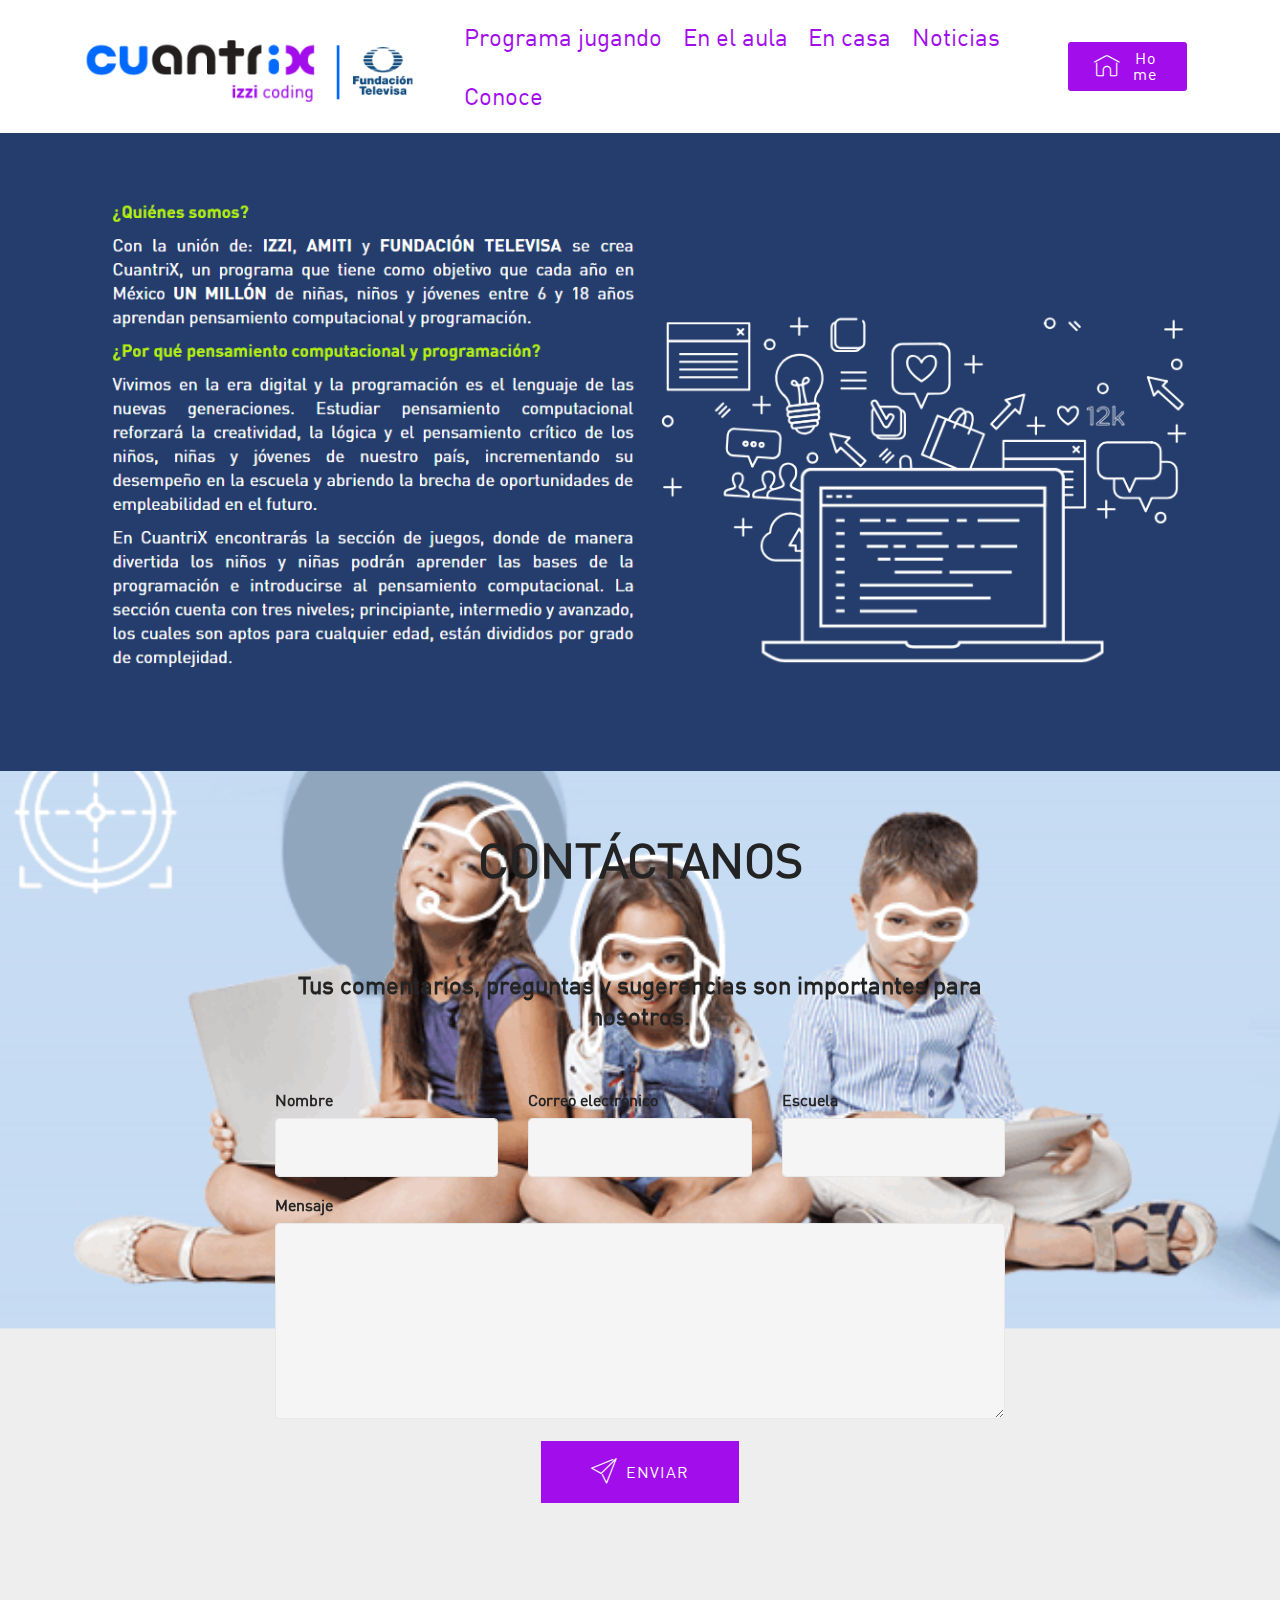
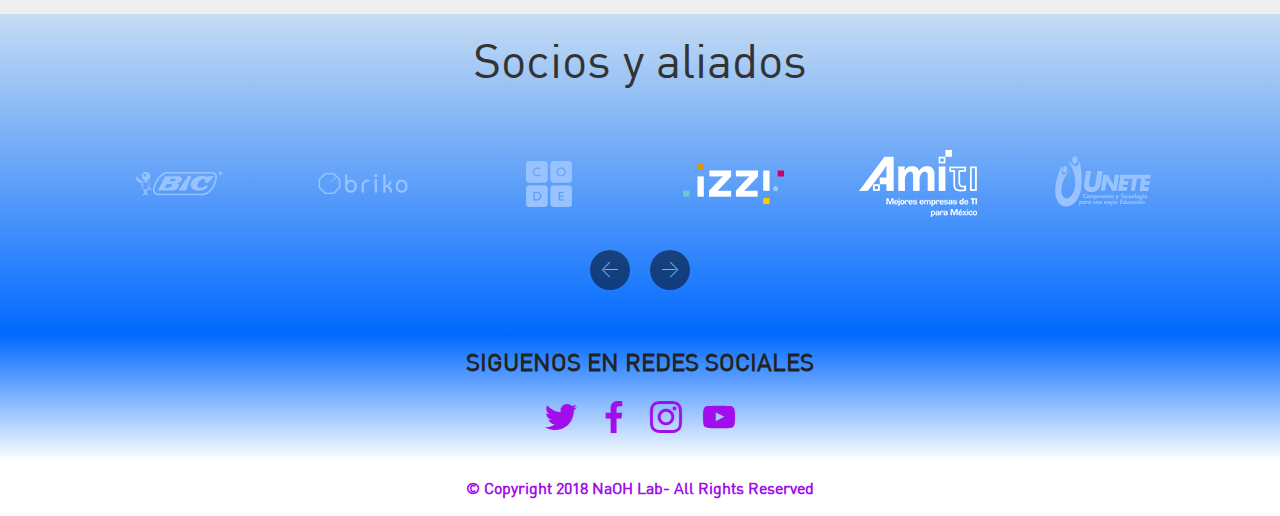
<file: conoce.html>
<!DOCTYPE html>
<html >
<head>
  <!-- Site made with Mobirise Website Builder v4.7.7, https://mobirise.com -->
  <meta charset="UTF-8">
  <meta http-equiv="X-UA-Compatible" content="IE=edge">
  <meta name="generator" content="Mobirise v4.7.7, mobirise.com">
  <meta name="viewport" content="width=device-width, initial-scale=1, minimum-scale=1">
  <link rel="shortcut icon" href="assets/images/logocuantrix-383x87.png" type="image/x-icon">
  <meta name="description" content="Site Builder Description">
  <title>Conoce</title>
  <link rel="stylesheet" href="assets/web/assets/mobirise-icons/mobirise-icons.css">
  <link rel="stylesheet" href="assets/tether/tether.min.css">
  <link rel="stylesheet" href="assets/soundcloud-plugin/style.css">
  <link rel="stylesheet" href="assets/bootstrap/css/bootstrap.min.css">
  <link rel="stylesheet" href="assets/bootstrap/css/bootstrap-grid.min.css">
  <link rel="stylesheet" href="assets/bootstrap/css/bootstrap-reboot.min.css">
  <link rel="stylesheet" href="assets/socicon/css/styles.css">
  <link rel="stylesheet" href="assets/dropdown/css/style.css">
  <link rel="stylesheet" href="assets/theme/css/style.css">
  <link href="assets/fonts/style.css" rel="stylesheet">
  <link rel="stylesheet" href="assets/mobirise/css/mbr-additional.css" type="text/css">
  
  
  
</head>
<body>
  <section class="menu cid-qZ1u3XEZ7x" once="menu" id="menu2-11">

    

    <nav class="navbar navbar-expand beta-menu navbar-dropdown align-items-center navbar-fixed-top navbar-toggleable-sm">
        <button class="navbar-toggler navbar-toggler-right" type="button" data-toggle="collapse" data-target="#navbarSupportedContent" aria-controls="navbarSupportedContent" aria-expanded="false" aria-label="Toggle navigation">
            <div class="hamburger">
                <span></span>
                <span></span>
                <span></span>
                <span></span>
            </div>
        </button>
        <div class="menu-logo">
            <div class="navbar-brand">
                <span class="navbar-logo">
                    <a href="http://cuantrix.mx/">
                        <img src="assets/images/logocuantrix-383x87.png" alt="Mobirise" title="" style="height: 4.5rem;">
                    </a>
                </span>
                
            </div>
        </div>
        <div class="collapse navbar-collapse" id="navbarSupportedContent">
            <ul class="navbar-nav nav-dropdown" data-app-modern-menu="true"><li class="nav-item">
                    <a class="nav-link link text-primary display-5" href="page1.html">Programa jugando</a>
                </li><li class="nav-item"><a class="nav-link link text-primary display-5" href="page2.html">En el aula</a></li><li class="nav-item"><a class="nav-link link text-primary display-5" href="page3.html">
                        En casa</a></li><li class="nav-item"><a class="nav-link link text-primary display-5" href="page4.html">
                        Noticias</a></li>
                <li class="nav-item">
                    <a class="nav-link link text-primary display-5" href="conoce.html">Conoce</a>
                </li></ul>
            <div class="navbar-buttons mbr-section-btn"><a class="btn btn-sm btn-primary display-4" href="index.html"><span class="mbri-home mbr-iconfont mbr-iconfont-btn"></span>Home</a></div>
        </div>
    </nav>
</section>

<section class="engine"><a href="https://mobirise.me/r">free bootstrap template</a></section><section class="cid-qZ8InOlV57" id="image2-27">

    

    <figure class="mbr-figure">
        <div class="image-block" style="width: 100%;">
            <img src="assets/images/somos-1338x680.png" alt="Mobirise" title="">
            
        </div>
    </figure>
</section>

<section class="mbr-section form1 cid-qZ3YEJVVVU mbr-parallax-background" id="form1-18">

    

    
    <div class="container">
        <div class="row justify-content-center">
            <div class="title col-12 col-lg-8">
                <h2 class="mbr-section-title align-center pb-3 mbr-fonts-style display-2"><strong>
                    CONTÁCTANOS
                </strong><div><br></div></h2>
                <h3 class="mbr-section-subtitle align-center mbr-light pb-3 mbr-fonts-style display-5"><div><strong>Tus comentarios, preguntas y sugerencias son importantes para nosotros.</strong></div></h3>
            </div>
        </div>
    </div>
    <div class="container">
        <div class="row justify-content-center">
            <div class="media-container-column col-lg-8" data-form-type="formoid">
                    <div data-form-alert="" hidden="">
                        Thanks for filling out the form!
                    </div>
            
                    <form class="mbr-form" action="https://mobirise.com/" method="post" data-form-title="Mobirise Form"><input type="hidden" name="email" data-form-email="true" value="FFnrLgocmJin7ik//lp5VFG6BV2nLXJEJ1UcFAbO+6kIZmzpgRy9GJ6MECCB19NSCcxbdsjSwOMXNcMfOeC9CyTQNMOf7IMHONOG2eDzqFI8uhzcyoRFymUmOI8O7ua1" data-form-field="Email">
                        <div class="row row-sm-offset">
                            <div class="col-md-4 multi-horizontal" data-for="name">
                                <div class="form-group">
                                    <label class="form-control-label mbr-fonts-style display-7" for="name-form1-18"><strong>Nombre</strong></label>
                                    <input type="text" class="form-control" name="name" data-form-field="Name" required="" id="name-form1-18">
                                </div>
                            </div>
                            <div class="col-md-4 multi-horizontal" data-for="email">
                                <div class="form-group">
                                    <label class="form-control-label mbr-fonts-style display-7" for="email-form1-18"><strong>Correo electrónico</strong></label>
                                    <input type="email" class="form-control" name="email" data-form-field="Email" required="" id="email-form1-18">
                                </div>
                            </div>
                            <div class="col-md-4 multi-horizontal" data-for="phone">
                                <div class="form-group">
                                    <label class="form-control-label mbr-fonts-style display-7" for="phone-form1-18"><strong>Escuela</strong></label>
                                    <input type="tel" class="form-control" name="phone" data-form-field="Phone" id="phone-form1-18">
                                </div>
                            </div>
                        </div>
                        <div class="form-group" data-for="message">
                            <label class="form-control-label mbr-fonts-style display-7" for="message-form1-18"><strong>Mensaje</strong></label>
                            <textarea type="text" class="form-control" name="message" rows="7" data-form-field="Message" id="message-form1-18"></textarea>
                        </div>
            
                        <span class="input-group-btn"><button href="" type="submit" class="btn btn-primary btn-form display-4"><span class="mbri-paper-plane mbr-iconfont mbr-iconfont-btn"></span>ENVIAR</button></span>
                    </form>
            </div>
        </div>
    </div>
</section>

<section class="clients cid-qZ9inpTKcJ" id="clients-2j">
      

    
        <div class="container mb-5">
            <div class="media-container-row">
                <div class="col-12 align-center">
                    
                    <h3 class="mbr-section-subtitle mbr-light mbr-fonts-style display-2">
                        Socios y aliados</h3>
                </div>
            </div>
        </div>

    <div class="container">
        <div class="carousel slide" data-ride="carousel" role="listbox">
            <div class="carousel-inner" data-visible="6">
                
                
                
                
                
            <div class="carousel-item ">
                    <div class="media-container-row">
                        <div class="col-md-12">
                            <div class="wrap-img ">
                                <img src="assets/images/bic-120x70.png" class="img-responsive clients-img" alt="" title="">
                            </div>
                        </div>
                    </div>
                </div><div class="carousel-item ">
                    <div class="media-container-row">
                        <div class="col-md-12">
                            <div class="wrap-img ">
                                <img src="assets/images/brico-120x70.png" class="img-responsive clients-img" alt="" title="">
                            </div>
                        </div>
                    </div>
                </div><div class="carousel-item ">
                    <div class="media-container-row">
                        <div class="col-md-12">
                            <div class="wrap-img ">
                                <img src="assets/images/code-120x70.png" class="img-responsive clients-img" alt="" title="">
                            </div>
                        </div>
                    </div>
                </div><div class="carousel-item ">
                    <div class="media-container-row">
                        <div class="col-md-12">
                            <div class="wrap-img ">
                                <img src="assets/images/izzi-2-120x70.png" class="img-responsive clients-img" alt="" title="">
                            </div>
                        </div>
                    </div>
                </div><div class="carousel-item ">
                    <div class="media-container-row">
                        <div class="col-md-12">
                            <div class="wrap-img ">
                                <img src="assets/images/logo-amiti-120x70.png" class="img-responsive clients-img" alt="" title="">
                            </div>
                        </div>
                    </div>
                </div><div class="carousel-item ">
                    <div class="media-container-row">
                        <div class="col-md-12">
                            <div class="wrap-img ">
                                <img src="assets/images/logo-unete-120x70.png" class="img-responsive clients-img" alt="" title="">
                            </div>
                        </div>
                    </div>
                </div><div class="carousel-item ">
                    <div class="media-container-row">
                        <div class="col-md-12">
                            <div class="wrap-img ">
                                <img src="assets/images/sadoski-120x70.png" class="img-responsive clients-img" alt="" title="">
                            </div>
                        </div>
                    </div>
                </div><div class="carousel-item ">
                    <div class="media-container-row">
                        <div class="col-md-12">
                            <div class="wrap-img ">
                                <img src="assets/images/programar-120x70.png" class="img-responsive clients-img" alt="" title="">
                            </div>
                        </div>
                    </div>
                </div><div class="carousel-item ">
                    <div class="media-container-row">
                        <div class="col-md-12">
                            <div class="wrap-img ">
                                <img src="assets/images/lisko-1-120x70.png" class="img-responsive clients-img" alt="" title="">
                            </div>
                        </div>
                    </div>
                </div></div>
            <div class="carousel-controls">
                <a data-app-prevent-settings="" class="carousel-control carousel-control-prev" role="button" data-slide="prev">
                    <span aria-hidden="true" class="mbri-left mbr-iconfont"></span>
                    <span class="sr-only">Previous</span>
                </a>
                <a data-app-prevent-settings="" class="carousel-control carousel-control-next" role="button" data-slide="next">
                    <span aria-hidden="true" class="mbri-right mbr-iconfont"></span>
                    <span class="sr-only">Next</span>
                </a>
            </div>
        </div>
    </div>
</section>

<section class="cid-qZ9ikYI1ZB" id="social-buttons2-2i">

    

    

    <div class="container">
        <div class="media-container-row">
            <div class="col-md-8 align-center">
                <h2 class="pb-3 mbr-fonts-style display-5"><strong>SIGUENOS EN REDES SOCIALES</strong></h2>
                <div class="social-list pl-0 mb-0">
                    <a href="https://twitter.com/PosibleMex" target="_blank">
                        <span class="px-2 mbr-iconfont mbr-iconfont-social socicon-twitter socicon" style="color: rgb(161, 13, 235);"></span>
                    </a>
                    <a href="https://www.facebook.com/cuantrixmx/" target="_blank">
                        <span class="px-2 mbr-iconfont mbr-iconfont-social socicon-facebook socicon" style="color: rgb(161, 13, 235);"></span>
                    </a>
                    <a href="https://www.instagram.com/cuantrix/" target="_blank">
                        <span class="px-2 mbr-iconfont mbr-iconfont-social socicon-instagram socicon" style="color: rgb(161, 13, 235);"></span>
                    </a>
                    <a href="https://www.youtube.com/channel/UC16mAH7m4bURJKtgMW-VbzA/featured" target="_blank">
                        <span class="px-2 mbr-iconfont mbr-iconfont-social socicon-youtube socicon" style="color: rgb(161, 13, 235);"></span>
                    </a>
                    <a href="https://plus.google.com/u/0/+Mobirise" target="_blank">
                        
                    </a>
                    <a href="https://www.behance.net/Mobirise" target="_blank">
                        
                    </a>
                </div>
            </div>
        </div>
    </div>
</section>

<section once="" class="cid-qZ1u3YBnD9" id="footer6-12">

    

    

    <div class="container">
        <div class="media-container-row align-center mbr-white">
            <div class="col-12">
                <p class="mbr-text mb-0 mbr-fonts-style display-7"><strong>
                    © Copyright 2018 NaOH Lab- All Rights Reserved
                </strong></p>
            </div>
        </div>
    </div>
</section>


  <script src="assets/web/assets/jquery/jquery.min.js"></script>
  <script src="assets/popper/popper.min.js"></script>
  <script src="assets/tether/tether.min.js"></script>
  <script src="assets/bootstrap/js/bootstrap.min.js"></script>
  <script src="assets/bootstrapcarouselswipe/bootstrap-carousel-swipe.js"></script>
  <script src="assets/parallax/jarallax.min.js"></script>
  <script src="assets/mbr-clients-slider/mbr-clients-slider.js"></script>
  <script src="assets/sociallikes/social-likes.js"></script>
  <script src="assets/dropdown/js/script.min.js"></script>
  <script src="assets/touchswipe/jquery.touch-swipe.min.js"></script>
  <script src="assets/smoothscroll/smooth-scroll.js"></script>
  <script src="assets/theme/js/script.js"></script>
  <script src="assets/formoid/formoid.min.js"></script>
  
  
</body>
</html>
</file>
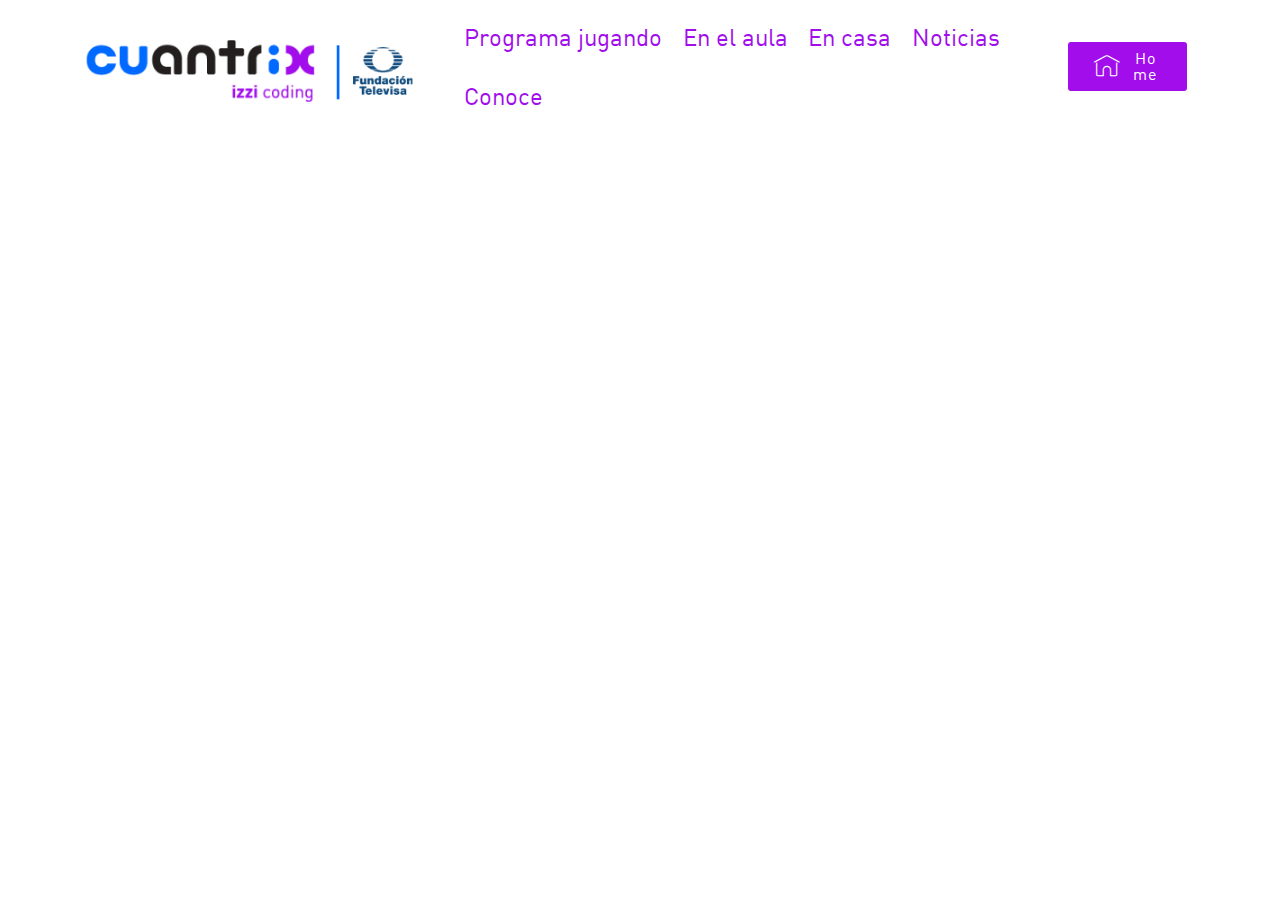
<file: modal.html>
<!DOCTYPE html>
<html >
<head>
  <!-- Site made with Mobirise Website Builder v4.7.7, https://mobirise.com -->
  <meta charset="UTF-8">
  <meta http-equiv="X-UA-Compatible" content="IE=edge">
  <meta name="generator" content="Mobirise v4.7.7, mobirise.com">
  <meta name="viewport" content="width=device-width, initial-scale=1, minimum-scale=1">
  <link rel="shortcut icon" href="assets/images/logocuantrix-383x87.png" type="image/x-icon">
  <meta name="description" content="Website Generator Description">
  <title>modal</title>
  <link rel="stylesheet" href="assets/web/assets/mobirise-icons/mobirise-icons.css">
  <link rel="stylesheet" href="assets/tether/tether.min.css">
  <link rel="stylesheet" href="assets/bootstrap/css/bootstrap.min.css">
  <link rel="stylesheet" href="assets/bootstrap/css/bootstrap-grid.min.css">
  <link rel="stylesheet" href="assets/bootstrap/css/bootstrap-reboot.min.css">
  <link rel="stylesheet" href="assets/soundcloud-plugin/style.css">
  <link rel="stylesheet" href="assets/dropdown/css/style.css">
  <link rel="stylesheet" href="assets/theme/css/style.css">
  <link href="assets/fonts/style.css" rel="stylesheet">
  <link rel="stylesheet" href="assets/mobirise/css/mbr-additional.css" type="text/css">
  
  
  
</head>
<body>
  <section class="menu cid-qYWVkXxxuN" once="menu" id="menu2-1j">

    

    <nav class="navbar navbar-expand beta-menu navbar-dropdown align-items-center navbar-fixed-top navbar-toggleable-sm">
        <button class="navbar-toggler navbar-toggler-right" type="button" data-toggle="collapse" data-target="#navbarSupportedContent" aria-controls="navbarSupportedContent" aria-expanded="false" aria-label="Toggle navigation">
            <div class="hamburger">
                <span></span>
                <span></span>
                <span></span>
                <span></span>
            </div>
        </button>
        <div class="menu-logo">
            <div class="navbar-brand">
                <span class="navbar-logo">
                    <a href="http://cuantrix.mx/">
                        <img src="assets/images/logocuantrix-383x87.png" alt="Mobirise" title="" style="height: 4.5rem;">
                    </a>
                </span>
                
            </div>
        </div>
        <div class="collapse navbar-collapse" id="navbarSupportedContent">
            <ul class="navbar-nav nav-dropdown" data-app-modern-menu="true"><li class="nav-item">
                    <a class="nav-link link text-primary display-5" href="page1.html">Programa jugando</a>
                </li><li class="nav-item"><a class="nav-link link text-primary display-5" href="page2.html">En el aula</a></li><li class="nav-item"><a class="nav-link link text-primary display-5" href="page3.html">
                        En casa</a></li><li class="nav-item"><a class="nav-link link text-primary display-5" href="page4.html">
                        Noticias</a></li>
                <li class="nav-item">
                    <a class="nav-link link text-primary display-5" href="conoce.html">Conoce</a>
                </li></ul>
            <div class="navbar-buttons mbr-section-btn"><a class="btn btn-sm btn-primary display-4" href="index.html"><span class="mbri-home mbr-iconfont mbr-iconfont-btn"></span>Home</a></div>
        </div>
    </nav>
</section>

<section class="engine"><a href="https://mobirise.me/n">free landing page html templates</a></section><section once="" class="cid-qYY1dRapNb" id="footer6-1k">

    

    

    <div class="container">
        <div class="media-container-row align-center mbr-white">
            <div class="col-12">
                <p class="mbr-text mb-0 mbr-fonts-style display-7"><strong>
                    © Copyright 2018 NaOH Lab- All Rights Reserved
                </strong></p>
            </div>
        </div>
    </div>
</section>


  <script src="assets/web/assets/jquery/jquery.min.js"></script>
  <script src="assets/popper/popper.min.js"></script>
  <script src="assets/tether/tether.min.js"></script>
  <script src="assets/bootstrap/js/bootstrap.min.js"></script>
  <script src="assets/smoothscroll/smooth-scroll.js"></script>
  <script src="assets/dropdown/js/script.min.js"></script>
  <script src="assets/touchswipe/jquery.touch-swipe.min.js"></script>
  <script src="assets/theme/js/script.js"></script>
  
  
</body>
</html>
</file>
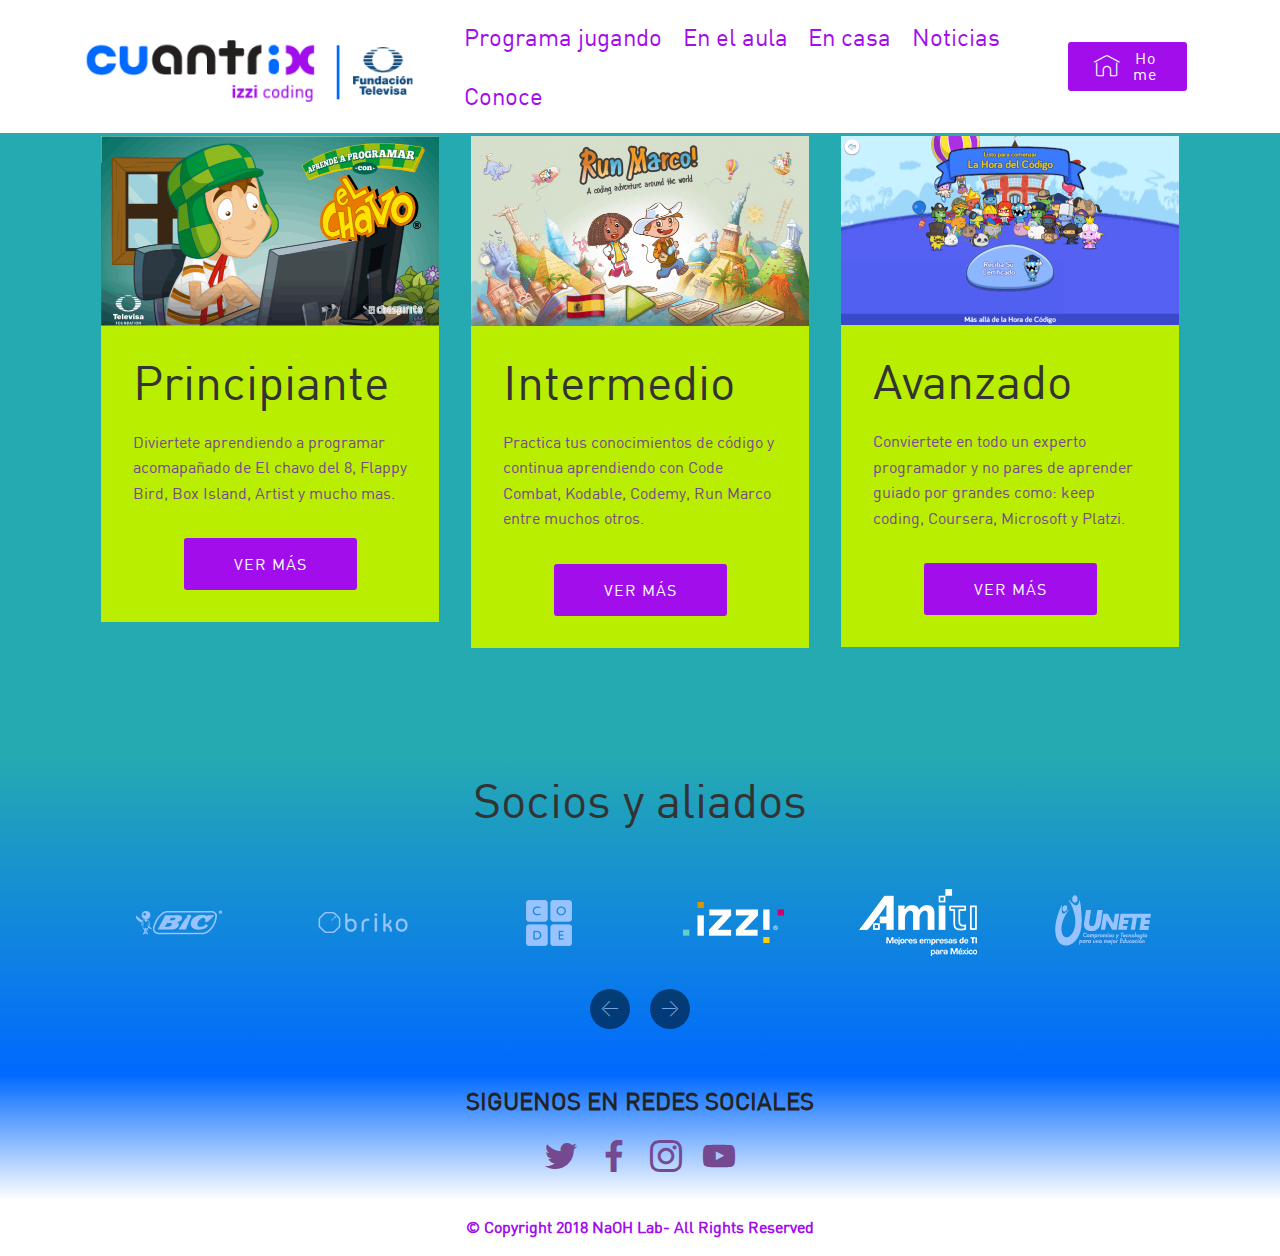
<file: page1.html>
<!DOCTYPE html>
<html >
<head>
  <!-- Site made with Mobirise Website Builder v4.7.7, https://mobirise.com -->
  <meta charset="UTF-8">
  <meta http-equiv="X-UA-Compatible" content="IE=edge">
  <meta name="generator" content="Mobirise v4.7.7, mobirise.com">
  <meta name="viewport" content="width=device-width, initial-scale=1, minimum-scale=1">
  <link rel="shortcut icon" href="assets/images/logocuantrix-383x87.png" type="image/x-icon">
  <meta name="description" content="Site Builder Description">
  <title>Programa jugando</title>
  <link rel="stylesheet" href="assets/web/assets/mobirise-icons/mobirise-icons.css">
  <link rel="stylesheet" href="assets/tether/tether.min.css">
  <link rel="stylesheet" href="assets/soundcloud-plugin/style.css">
  <link rel="stylesheet" href="assets/bootstrap/css/bootstrap.min.css">
  <link rel="stylesheet" href="assets/bootstrap/css/bootstrap-grid.min.css">
  <link rel="stylesheet" href="assets/bootstrap/css/bootstrap-reboot.min.css">
  <link rel="stylesheet" href="assets/socicon/css/styles.css">
  <link rel="stylesheet" href="assets/dropdown/css/style.css">
  <link rel="stylesheet" href="assets/theme/css/style.css">
  <link href="assets/fonts/style.css" rel="stylesheet">
  <link rel="stylesheet" href="assets/mobirise/css/mbr-additional.css" type="text/css">
  
  
  
</head>
<body>
  <section class="menu cid-qYWVkXxxuN" once="menu" id="menu2-t">

    

    <nav class="navbar navbar-expand beta-menu navbar-dropdown align-items-center navbar-fixed-top navbar-toggleable-sm">
        <button class="navbar-toggler navbar-toggler-right" type="button" data-toggle="collapse" data-target="#navbarSupportedContent" aria-controls="navbarSupportedContent" aria-expanded="false" aria-label="Toggle navigation">
            <div class="hamburger">
                <span></span>
                <span></span>
                <span></span>
                <span></span>
            </div>
        </button>
        <div class="menu-logo">
            <div class="navbar-brand">
                <span class="navbar-logo">
                    <a href="http://cuantrix.mx/">
                        <img src="assets/images/logocuantrix-383x87.png" alt="Mobirise" title="" style="height: 4.5rem;">
                    </a>
                </span>
                
            </div>
        </div>
        <div class="collapse navbar-collapse" id="navbarSupportedContent">
            <ul class="navbar-nav nav-dropdown" data-app-modern-menu="true"><li class="nav-item">
                    <a class="nav-link link text-primary display-5" href="page1.html">Programa jugando</a>
                </li><li class="nav-item"><a class="nav-link link text-primary display-5" href="page2.html">En el aula</a></li><li class="nav-item"><a class="nav-link link text-primary display-5" href="page3.html">
                        En casa</a></li><li class="nav-item"><a class="nav-link link text-primary display-5" href="page4.html">
                        Noticias</a></li>
                <li class="nav-item">
                    <a class="nav-link link text-primary display-5" href="conoce.html">Conoce</a>
                </li></ul>
            <div class="navbar-buttons mbr-section-btn"><a class="btn btn-sm btn-primary display-4" href="index.html"><span class="mbri-home mbr-iconfont mbr-iconfont-btn"></span>Home</a></div>
        </div>
    </nav>
</section>

<section class="engine"><a href="https://mobirise.me/t">amp template</a></section><section class="features3 cid-qZ3JYF5fCr" id="features3-14">

    

    
    <div class="container">
        <div class="media-container-row">
            <div class="card p-3 col-12 col-md-6 col-lg-4">
                <div class="card-wrapper">
                    <div class="card-img">
                        <a href="http://cuantrix.mx/category/principiante/" target="_blank"><img src="assets/images/chavo-676x379.png" alt="Mobirise" title=""></a>
                    </div>
                    <div class="card-box">
                        <h4 class="card-title mbr-fonts-style display-2">
                            Principiante</h4>
                        <p class="mbr-text mbr-fonts-style display-7">
                            Diviertete aprendiendo a programar acomapañado de El chavo del 8, Flappy Bird, Box Island, Artist y mucho mas.<br></p>
                    </div>
                    <div class="mbr-section-btn text-center"><a href="http://cuantrix.mx/category/principiante/" class="btn btn-primary display-4" target="_blank">VER MÁS</a></div>
                </div>
            </div>

            <div class="card p-3 col-12 col-md-6 col-lg-4">
                <div class="card-wrapper">
                    <div class="card-img">
                        <a href="http://cuantrix.mx/category/intermedio/" target="_blank"><img src="assets/images/runmarco-676x379.png" alt="Mobirise" title=""></a>
                    </div>
                    <div class="card-box">
                        <h4 class="card-title mbr-fonts-style display-2">
                            Intermedio</h4>
                        <p class="mbr-text mbr-fonts-style display-7">Practica tus conocimientos de código y continua aprendiendo con Code Combat, Kodable, Codemy, Run Marco<br>entre muchos otros.</p>
                    </div>
                    <div class="mbr-section-btn text-center"><a href="http://cuantrix.mx/category/intermedio/" class="btn btn-primary display-4" target="_blank">VER MÁS</a></div>
                </div>
            </div>

            <div class="card p-3 col-12 col-md-6 col-lg-4">
                <div class="card-wrapper">
                    <div class="card-img">
                        <a href="http://cuantrix.mx/category/avanzado/"><img src="assets/images/foo-676x378.png" alt="Mobirise" title=""></a>
                    </div>
                    <div class="card-box">
                        <h4 class="card-title mbr-fonts-style display-2">Avanzado</h4>
                        <p class="mbr-text mbr-fonts-style display-7">
                            Conviertete en todo un experto programador y no pares de aprender guiado por grandes como: keep coding, Coursera, Microsoft y Platzi.</p>
                    </div>
                    <div class="mbr-section-btn text-center"><a href="http://cuantrix.mx/category/avanzado/" class="btn btn-primary display-4" target="_blank">VER MÁS</a></div>
                </div>
            </div>

            
        </div>
    </div>
</section>

<section class="clients cid-qZ8MWxi0rx" id="clients-28">
      

    
        <div class="container mb-5">
            <div class="media-container-row">
                <div class="col-12 align-center">
                    
                    <h3 class="mbr-section-subtitle mbr-light mbr-fonts-style display-2">
                        Socios y aliados</h3>
                </div>
            </div>
        </div>

    <div class="container">
        <div class="carousel slide" data-ride="carousel" role="listbox">
            <div class="carousel-inner" data-visible="6">
                
                
                
                
                
            <div class="carousel-item ">
                    <div class="media-container-row">
                        <div class="col-md-12">
                            <div class="wrap-img ">
                                <img src="assets/images/bic-120x70.png" class="img-responsive clients-img" alt="" title="">
                            </div>
                        </div>
                    </div>
                </div><div class="carousel-item ">
                    <div class="media-container-row">
                        <div class="col-md-12">
                            <div class="wrap-img ">
                                <img src="assets/images/brico-120x70.png" class="img-responsive clients-img" alt="" title="">
                            </div>
                        </div>
                    </div>
                </div><div class="carousel-item ">
                    <div class="media-container-row">
                        <div class="col-md-12">
                            <div class="wrap-img ">
                                <img src="assets/images/code-120x70.png" class="img-responsive clients-img" alt="" title="">
                            </div>
                        </div>
                    </div>
                </div><div class="carousel-item ">
                    <div class="media-container-row">
                        <div class="col-md-12">
                            <div class="wrap-img ">
                                <img src="assets/images/izzi-2-120x70.png" class="img-responsive clients-img" alt="" title="">
                            </div>
                        </div>
                    </div>
                </div><div class="carousel-item ">
                    <div class="media-container-row">
                        <div class="col-md-12">
                            <div class="wrap-img ">
                                <img src="assets/images/logo-amiti-120x70.png" class="img-responsive clients-img" alt="" title="">
                            </div>
                        </div>
                    </div>
                </div><div class="carousel-item ">
                    <div class="media-container-row">
                        <div class="col-md-12">
                            <div class="wrap-img ">
                                <img src="assets/images/logo-unete-120x70.png" class="img-responsive clients-img" alt="" title="">
                            </div>
                        </div>
                    </div>
                </div><div class="carousel-item ">
                    <div class="media-container-row">
                        <div class="col-md-12">
                            <div class="wrap-img ">
                                <img src="assets/images/sadoski-120x70.png" class="img-responsive clients-img" alt="" title="">
                            </div>
                        </div>
                    </div>
                </div><div class="carousel-item ">
                    <div class="media-container-row">
                        <div class="col-md-12">
                            <div class="wrap-img ">
                                <img src="assets/images/programar-120x70.png" class="img-responsive clients-img" alt="" title="">
                            </div>
                        </div>
                    </div>
                </div><div class="carousel-item ">
                    <div class="media-container-row">
                        <div class="col-md-12">
                            <div class="wrap-img ">
                                <img src="assets/images/lisko-1-120x70.png" class="img-responsive clients-img" alt="" title="">
                            </div>
                        </div>
                    </div>
                </div></div>
            <div class="carousel-controls">
                <a data-app-prevent-settings="" class="carousel-control carousel-control-prev" role="button" data-slide="prev">
                    <span aria-hidden="true" class="mbri-left mbr-iconfont"></span>
                    <span class="sr-only">Previous</span>
                </a>
                <a data-app-prevent-settings="" class="carousel-control carousel-control-next" role="button" data-slide="next">
                    <span aria-hidden="true" class="mbri-right mbr-iconfont"></span>
                    <span class="sr-only">Next</span>
                </a>
            </div>
        </div>
    </div>
</section>

<section class="cid-qZ8MXVlxxC" id="social-buttons2-29">

    

    

    <div class="container">
        <div class="media-container-row">
            <div class="col-md-8 align-center">
                <h2 class="pb-3 mbr-fonts-style display-5"><strong>SIGUENOS EN REDES SOCIALES</strong></h2>
                <div class="social-list pl-0 mb-0">
                    <a href="https://twitter.com/PosibleMex" target="_blank">
                        <span class="px-2 mbr-iconfont mbr-iconfont-social socicon-twitter socicon" style="color: rgb(117, 73, 144);"></span>
                    </a>
                    <a href="https://www.facebook.com/cuantrixmx/" target="_blank">
                        <span class="px-2 mbr-iconfont mbr-iconfont-social socicon-facebook socicon" style="color: rgb(117, 73, 144);"></span>
                    </a>
                    <a href="https://www.instagram.com/cuantrix/" target="_blank">
                        <span class="px-2 mbr-iconfont mbr-iconfont-social socicon-instagram socicon" style="color: rgb(117, 73, 144);"></span>
                    </a>
                    <a href="https://www.youtube.com/channel/UC16mAH7m4bURJKtgMW-VbzA/featured" target="_blank">
                        <span class="px-2 mbr-iconfont mbr-iconfont-social socicon-youtube socicon" style="color: rgb(117, 73, 144);"></span>
                    </a>
                    <a href="https://plus.google.com/u/0/+Mobirise" target="_blank">
                        
                    </a>
                    <a href="https://www.behance.net/Mobirise" target="_blank">
                        
                    </a>
                </div>
            </div>
        </div>
    </div>
</section>

<section once="" class="cid-qYY1dRapNb" id="footer6-u">

    

    

    <div class="container">
        <div class="media-container-row align-center mbr-white">
            <div class="col-12">
                <p class="mbr-text mb-0 mbr-fonts-style display-7"><strong>
                    © Copyright 2018 NaOH Lab- All Rights Reserved
                </strong></p>
            </div>
        </div>
    </div>
</section>


  <script src="assets/web/assets/jquery/jquery.min.js"></script>
  <script src="assets/popper/popper.min.js"></script>
  <script src="assets/tether/tether.min.js"></script>
  <script src="assets/bootstrap/js/bootstrap.min.js"></script>
  <script src="assets/smoothscroll/smooth-scroll.js"></script>
  <script src="assets/touchswipe/jquery.touch-swipe.min.js"></script>
  <script src="assets/bootstrapcarouselswipe/bootstrap-carousel-swipe.js"></script>
  <script src="assets/mbr-clients-slider/mbr-clients-slider.js"></script>
  <script src="assets/sociallikes/social-likes.js"></script>
  <script src="assets/dropdown/js/script.min.js"></script>
  <script src="assets/theme/js/script.js"></script>
  
  
</body>
</html>
</file>
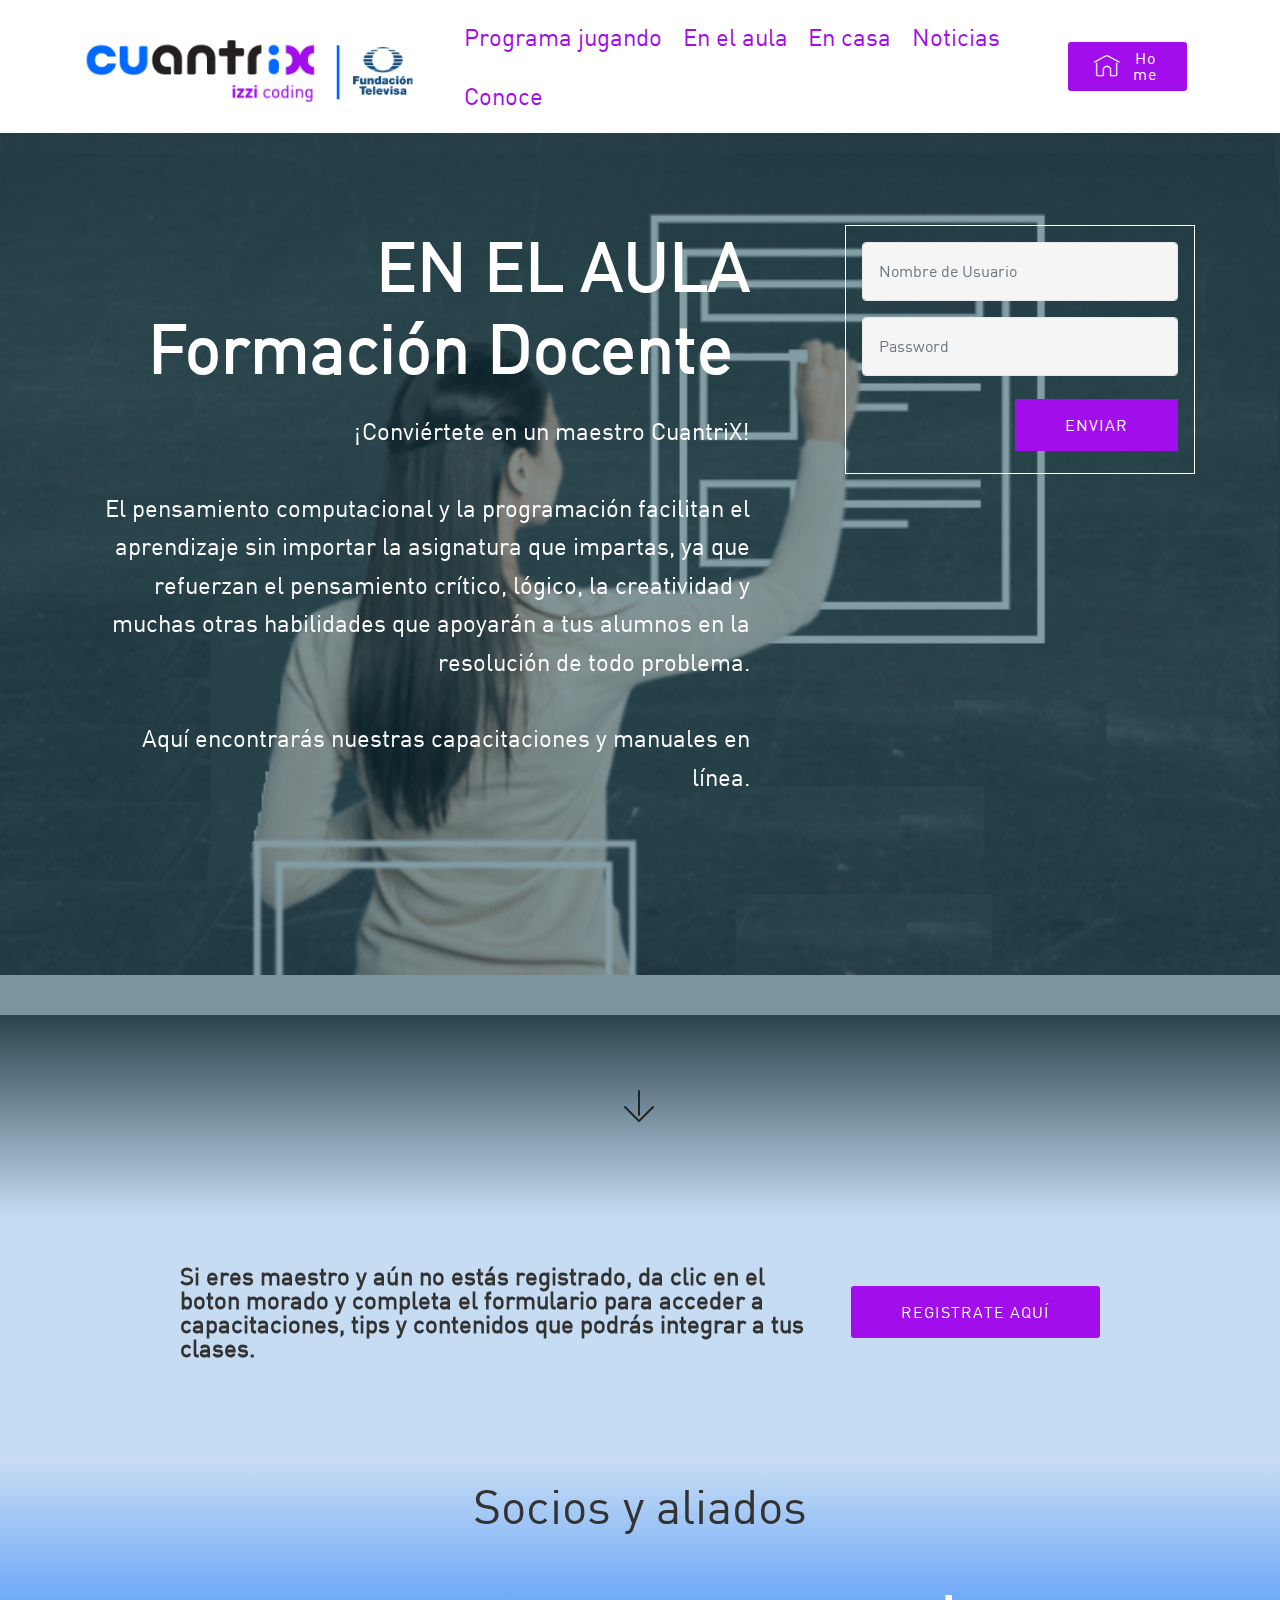
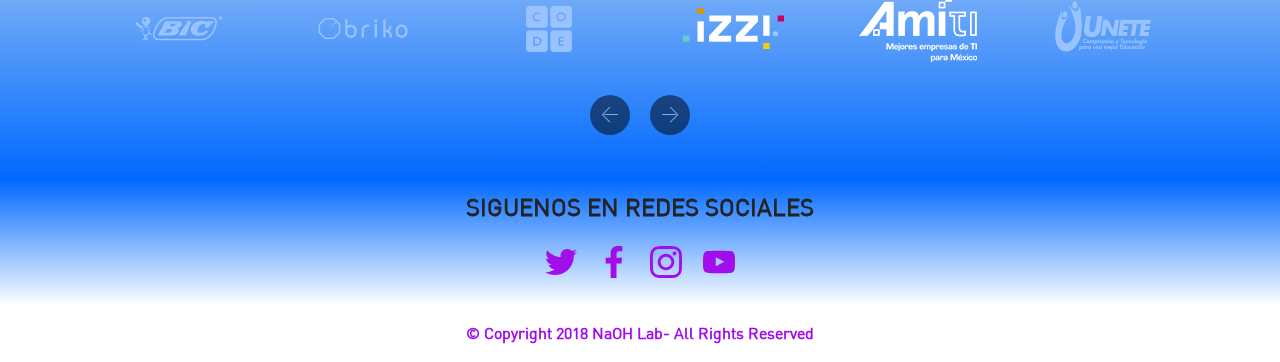
<file: page2.html>
<!DOCTYPE html>
<html >
<head>
  <!-- Site made with Mobirise Website Builder v4.7.7, https://mobirise.com -->
  <meta charset="UTF-8">
  <meta http-equiv="X-UA-Compatible" content="IE=edge">
  <meta name="generator" content="Mobirise v4.7.7, mobirise.com">
  <meta name="viewport" content="width=device-width, initial-scale=1, minimum-scale=1">
  <link rel="shortcut icon" href="assets/images/logocuantrix-383x87.png" type="image/x-icon">
  <meta name="description" content="Web Site Creator Description">
  <title>En el aula</title>
  <link rel="stylesheet" href="assets/web/assets/mobirise-icons/mobirise-icons.css">
  <link rel="stylesheet" href="assets/web/assets/mobirise-icons-bold/mobirise-icons-bold.css">
  <link rel="stylesheet" href="assets/tether/tether.min.css">
  <link rel="stylesheet" href="assets/soundcloud-plugin/style.css">
  <link rel="stylesheet" href="assets/bootstrap/css/bootstrap.min.css">
  <link rel="stylesheet" href="assets/bootstrap/css/bootstrap-grid.min.css">
  <link rel="stylesheet" href="assets/bootstrap/css/bootstrap-reboot.min.css">
  <link rel="stylesheet" href="assets/socicon/css/styles.css">
  <link rel="stylesheet" href="assets/dropdown/css/style.css">
  <link rel="stylesheet" href="assets/theme/css/style.css">
  <link href="assets/fonts/style.css" rel="stylesheet">
  <link rel="stylesheet" href="assets/mobirise/css/mbr-additional.css" type="text/css">
  
  
  
</head>
<body>
  <section class="menu cid-qYWVkXxxuN" once="menu" id="menu2-v">

    

    <nav class="navbar navbar-expand beta-menu navbar-dropdown align-items-center navbar-fixed-top navbar-toggleable-sm">
        <button class="navbar-toggler navbar-toggler-right" type="button" data-toggle="collapse" data-target="#navbarSupportedContent" aria-controls="navbarSupportedContent" aria-expanded="false" aria-label="Toggle navigation">
            <div class="hamburger">
                <span></span>
                <span></span>
                <span></span>
                <span></span>
            </div>
        </button>
        <div class="menu-logo">
            <div class="navbar-brand">
                <span class="navbar-logo">
                    <a href="http://cuantrix.mx/">
                        <img src="assets/images/logocuantrix-383x87.png" alt="Mobirise" title="" style="height: 4.5rem;">
                    </a>
                </span>
                
            </div>
        </div>
        <div class="collapse navbar-collapse" id="navbarSupportedContent">
            <ul class="navbar-nav nav-dropdown" data-app-modern-menu="true"><li class="nav-item">
                    <a class="nav-link link text-primary display-5" href="page1.html">Programa jugando</a>
                </li><li class="nav-item"><a class="nav-link link text-primary display-5" href="page2.html">En el aula</a></li><li class="nav-item"><a class="nav-link link text-primary display-5" href="page3.html">
                        En casa</a></li><li class="nav-item"><a class="nav-link link text-primary display-5" href="page4.html">
                        Noticias</a></li>
                <li class="nav-item">
                    <a class="nav-link link text-primary display-5" href="conoce.html">Conoce</a>
                </li></ul>
            <div class="navbar-buttons mbr-section-btn"><a class="btn btn-sm btn-primary display-4" href="index.html"><span class="mbri-home mbr-iconfont mbr-iconfont-btn"></span>Home</a></div>
        </div>
    </nav>
</section>

<section class="engine"><a href="https://mobirise.me/s">free bootstrap theme</a></section><section class="mbr-section article content9 cid-qZ4a2laLDW" id="content9-1i">
    
     

    <div class="container">
        <div class="inner-container" style="width: 100%;">
            <hr class="line" style="width: 25%;">
            <div class="section-text align-center mbr-fonts-style display-5"></div>
            <hr class="line" style="width: 25%;">
        </div>
        </div>
</section>

<section class="cid-qZ48qbqxyv mbr-fullscreen mbr-parallax-background" id="header15-1h">

    

    <div class="mbr-overlay" style="opacity: 0.5; background-color: rgb(7, 59, 76);"></div>

    <div class="container align-right">
<div class="row">
    <div class="mbr-white col-lg-8 col-md-7 content-container">
        <h1 class="mbr-section-title mbr-bold pb-3 mbr-fonts-style display-1">EN EL AULA 
<div>Formación Docente&nbsp;</div></h1>
        <p class="mbr-text pb-3 mbr-fonts-style display-5">¡Conviértete en un maestro CuantriX!
<br>
<br>El pensamiento computacional y la programación facilitan el aprendizaje sin importar la asignatura que impartas, ya que refuerzan el pensamiento crítico, lógico, la creatividad y muchas otras habilidades que apoyarán a tus alumnos en la resolución de todo problema.
<br>
<br>Aquí encontrarás nuestras capacitaciones y manuales en línea.
<br>
<br><br></p>
    </div>
    <div class="col-lg-4 col-md-5">
    <div class="form-container">
        <div class="media-container-column" data-form-type="formoid">
            <div data-form-alert="" hidden="" class="align-center">El mensaje se ha enviado con éxito.
Muchas gracias.</div>
            <form class="mbr-form" action="https://mobirise.com/" method="post" data-form-title="Mobirise Form"><input type="hidden" name="email" data-form-email="true" value="XoT9YoSBr/Rtv2r+Zqd21W3DH3PsdZVEjuUghU2uzbbdWX3LHd48aMi5tK2LmDuZrImxWiiLe4jrf/zbdWHY8STGuL3M3Gwhia0pzNuFPvorXK8P8Xb/OdaVO6wn1I5F" data-form-field="Email">
                <div data-for="name">
                    <div class="form-group">
                        <input type="text" class="form-control px-3" name="name" data-form-field="Name" placeholder="Nombre de Usuario" required="" id="name-header15-1h">
                    </div>
                </div>
                <div data-for="email">
                    <div class="form-group">
                        <input type="email" class="form-control px-3" name="email" data-form-field="Email" placeholder="Password" required="" id="email-header15-1h">
                    </div>
                </div>
                
                
                <span class="input-group-btn"><button href="" type="submit" class="btn btn-form btn-primary display-4">ENVIAR</button></span>
            </form>
        </div>
    </div>
    </div>
</div>
    </div>
    
</section>

<section class="cid-qZ9oH4a9BV" id="social-buttons2-2l">

    

    

    <div class="container">
        <div class="media-container-row">
            <div class="col-md-8 align-center">
                
                <div class="social-list pl-0 mb-0">
                    <a href="page2.html#info1-2e" target="_blank">
                        <span class="px-2 mbr-iconfont mbr-iconfont-social mbrib-down" style="color: rgb(35, 35, 35);"></span>
                    </a>
                    <a href="https://www.facebook.com/pages/Mobirise/1616226671953247" target="_blank">
                        
                    </a>
                    <a href="https://instagram.com/mobirise" target="_blank">
                        
                    </a>
                    <a href="https://www.youtube.com/c/mobirise" target="_blank">
                        
                    </a>
                    <a href="https://plus.google.com/u/0/+Mobirise" target="_blank">
                        
                    </a>
                    <a href="https://www.behance.net/Mobirise" target="_blank">
                        
                    </a>
                </div>
            </div>
        </div>
    </div>
</section>

<section class="mbr-section info1 cid-qZ8Zwyif53" id="info1-2e">

    

    
    <div class="container">
        <div class="row justify-content-center content-row">
            <div class="media-container-column title col-12 col-lg-7 col-md-6">
                
                <h2 class="align-left mbr-bold mbr-fonts-style display-5">
                    Si eres maestro y aún no estás registrado, da clic en el boton morado y completa el formulario para acceder a capacitaciones, tips y contenidos que podrás integrar a tus clases.</h2>
            </div>
            <div class="media-container-column col-12 col-lg-3 col-md-4">
                <div class="mbr-section-btn align-right py-4"><a class="btn btn-primary display-4" href="https://mobirise.com">REGISTRATE AQUÍ</a></div>
            </div>
        </div>
    </div>
</section>

<section class="clients cid-qZ8Yvxr68N" id="clients-2b">
      

    
        <div class="container mb-5">
            <div class="media-container-row">
                <div class="col-12 align-center">
                    
                    <h3 class="mbr-section-subtitle mbr-light mbr-fonts-style display-2">
                        Socios y aliados</h3>
                </div>
            </div>
        </div>

    <div class="container">
        <div class="carousel slide" data-ride="carousel" role="listbox">
            <div class="carousel-inner" data-visible="6">
                
                
                
                
                
            <div class="carousel-item ">
                    <div class="media-container-row">
                        <div class="col-md-12">
                            <div class="wrap-img ">
                                <img src="assets/images/bic-120x70.png" class="img-responsive clients-img" alt="" title="">
                            </div>
                        </div>
                    </div>
                </div><div class="carousel-item ">
                    <div class="media-container-row">
                        <div class="col-md-12">
                            <div class="wrap-img ">
                                <img src="assets/images/brico-120x70.png" class="img-responsive clients-img" alt="" title="">
                            </div>
                        </div>
                    </div>
                </div><div class="carousel-item ">
                    <div class="media-container-row">
                        <div class="col-md-12">
                            <div class="wrap-img ">
                                <img src="assets/images/code-120x70.png" class="img-responsive clients-img" alt="" title="">
                            </div>
                        </div>
                    </div>
                </div><div class="carousel-item ">
                    <div class="media-container-row">
                        <div class="col-md-12">
                            <div class="wrap-img ">
                                <img src="assets/images/izzi-2-120x70.png" class="img-responsive clients-img" alt="" title="">
                            </div>
                        </div>
                    </div>
                </div><div class="carousel-item ">
                    <div class="media-container-row">
                        <div class="col-md-12">
                            <div class="wrap-img ">
                                <img src="assets/images/logo-amiti-120x70.png" class="img-responsive clients-img" alt="" title="">
                            </div>
                        </div>
                    </div>
                </div><div class="carousel-item ">
                    <div class="media-container-row">
                        <div class="col-md-12">
                            <div class="wrap-img ">
                                <img src="assets/images/logo-unete-120x70.png" class="img-responsive clients-img" alt="" title="">
                            </div>
                        </div>
                    </div>
                </div><div class="carousel-item ">
                    <div class="media-container-row">
                        <div class="col-md-12">
                            <div class="wrap-img ">
                                <img src="assets/images/sadoski-120x70.png" class="img-responsive clients-img" alt="" title="">
                            </div>
                        </div>
                    </div>
                </div><div class="carousel-item ">
                    <div class="media-container-row">
                        <div class="col-md-12">
                            <div class="wrap-img ">
                                <img src="assets/images/programar-120x70.png" class="img-responsive clients-img" alt="" title="">
                            </div>
                        </div>
                    </div>
                </div><div class="carousel-item ">
                    <div class="media-container-row">
                        <div class="col-md-12">
                            <div class="wrap-img ">
                                <img src="assets/images/lisko-1-120x70.png" class="img-responsive clients-img" alt="" title="">
                            </div>
                        </div>
                    </div>
                </div></div>
            <div class="carousel-controls">
                <a data-app-prevent-settings="" class="carousel-control carousel-control-prev" role="button" data-slide="prev">
                    <span aria-hidden="true" class="mbri-left mbr-iconfont"></span>
                    <span class="sr-only">Previous</span>
                </a>
                <a data-app-prevent-settings="" class="carousel-control carousel-control-next" role="button" data-slide="next">
                    <span aria-hidden="true" class="mbri-right mbr-iconfont"></span>
                    <span class="sr-only">Next</span>
                </a>
            </div>
        </div>
    </div>
</section>

<section class="cid-qZ8YY4l0Zq" id="social-buttons2-2d">

    

    

    <div class="container">
        <div class="media-container-row">
            <div class="col-md-8 align-center">
                <h2 class="pb-3 mbr-fonts-style display-5"><strong>SIGUENOS EN REDES SOCIALES</strong></h2>
                <div class="social-list pl-0 mb-0">
                    <a href="https://twitter.com/PosibleMex" target="_blank">
                        <span class="px-2 mbr-iconfont mbr-iconfont-social socicon-twitter socicon" style="color: rgb(161, 13, 235);"></span>
                    </a>
                    <a href="https://www.facebook.com/cuantrixmx/" target="_blank">
                        <span class="px-2 mbr-iconfont mbr-iconfont-social socicon-facebook socicon" style="color: rgb(161, 13, 235);"></span>
                    </a>
                    <a href="https://www.instagram.com/cuantrix/" target="_blank">
                        <span class="px-2 mbr-iconfont mbr-iconfont-social socicon-instagram socicon" style="color: rgb(161, 13, 235);"></span>
                    </a>
                    <a href="https://www.youtube.com/channel/UC16mAH7m4bURJKtgMW-VbzA/featured" target="_blank">
                        <span class="px-2 mbr-iconfont mbr-iconfont-social socicon-youtube socicon" style="color: rgb(161, 13, 235);"></span>
                    </a>
                    <a href="https://plus.google.com/u/0/+Mobirise" target="_blank">
                        
                    </a>
                    <a href="https://www.behance.net/Mobirise" target="_blank">
                        
                    </a>
                </div>
            </div>
        </div>
    </div>
</section>

<section once="" class="cid-qYY1dRapNb" id="footer6-w">

    

    

    <div class="container">
        <div class="media-container-row align-center mbr-white">
            <div class="col-12">
                <p class="mbr-text mb-0 mbr-fonts-style display-7"><strong>
                    © Copyright 2018 NaOH Lab- All Rights Reserved
                </strong></p>
            </div>
        </div>
    </div>
</section>


  <script src="assets/web/assets/jquery/jquery.min.js"></script>
  <script src="assets/popper/popper.min.js"></script>
  <script src="assets/tether/tether.min.js"></script>
  <script src="assets/bootstrap/js/bootstrap.min.js"></script>
  <script src="assets/parallax/jarallax.min.js"></script>
  <script src="assets/bootstrapcarouselswipe/bootstrap-carousel-swipe.js"></script>
  <script src="assets/mbr-clients-slider/mbr-clients-slider.js"></script>
  <script src="assets/dropdown/js/script.min.js"></script>
  <script src="assets/touchswipe/jquery.touch-swipe.min.js"></script>
  <script src="assets/smoothscroll/smooth-scroll.js"></script>
  <script src="assets/sociallikes/social-likes.js"></script>
  <script src="assets/theme/js/script.js"></script>
  <script src="assets/formoid/formoid.min.js"></script>
  
  
</body>
</html>
</file>
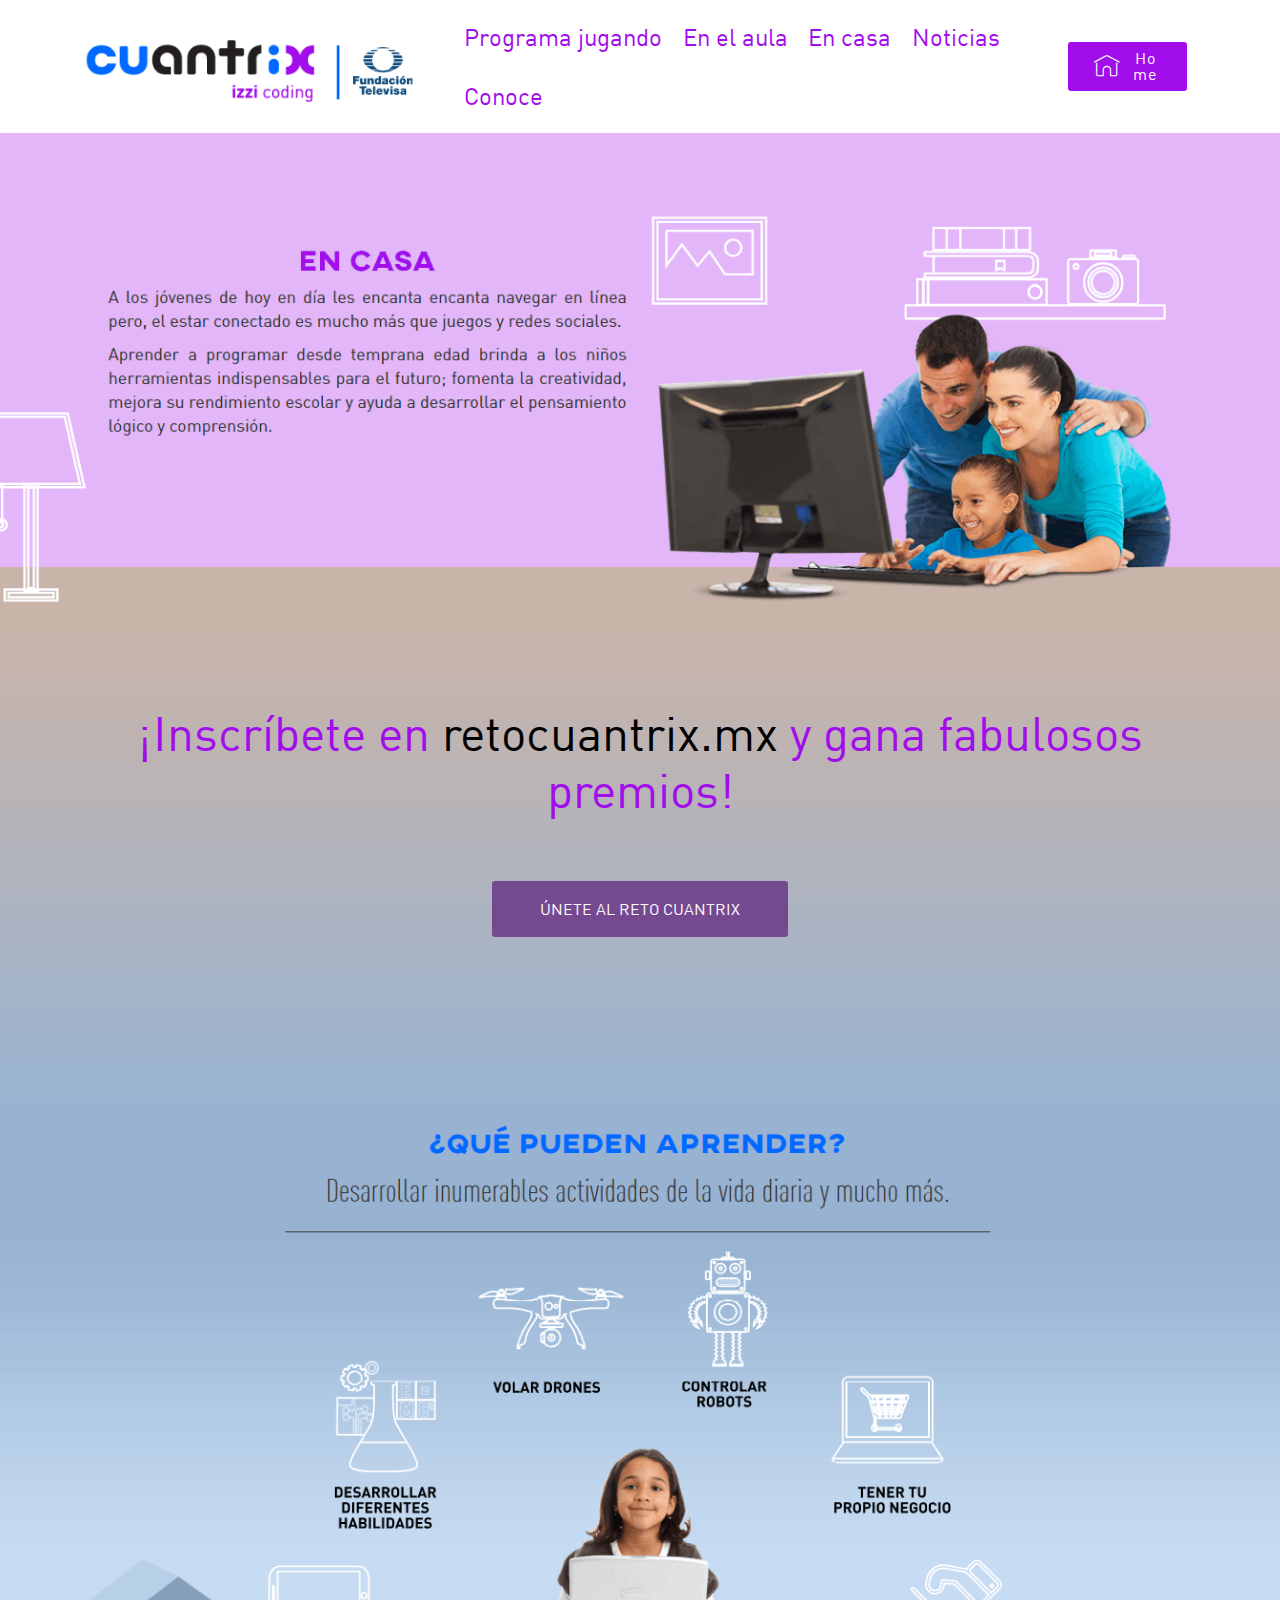
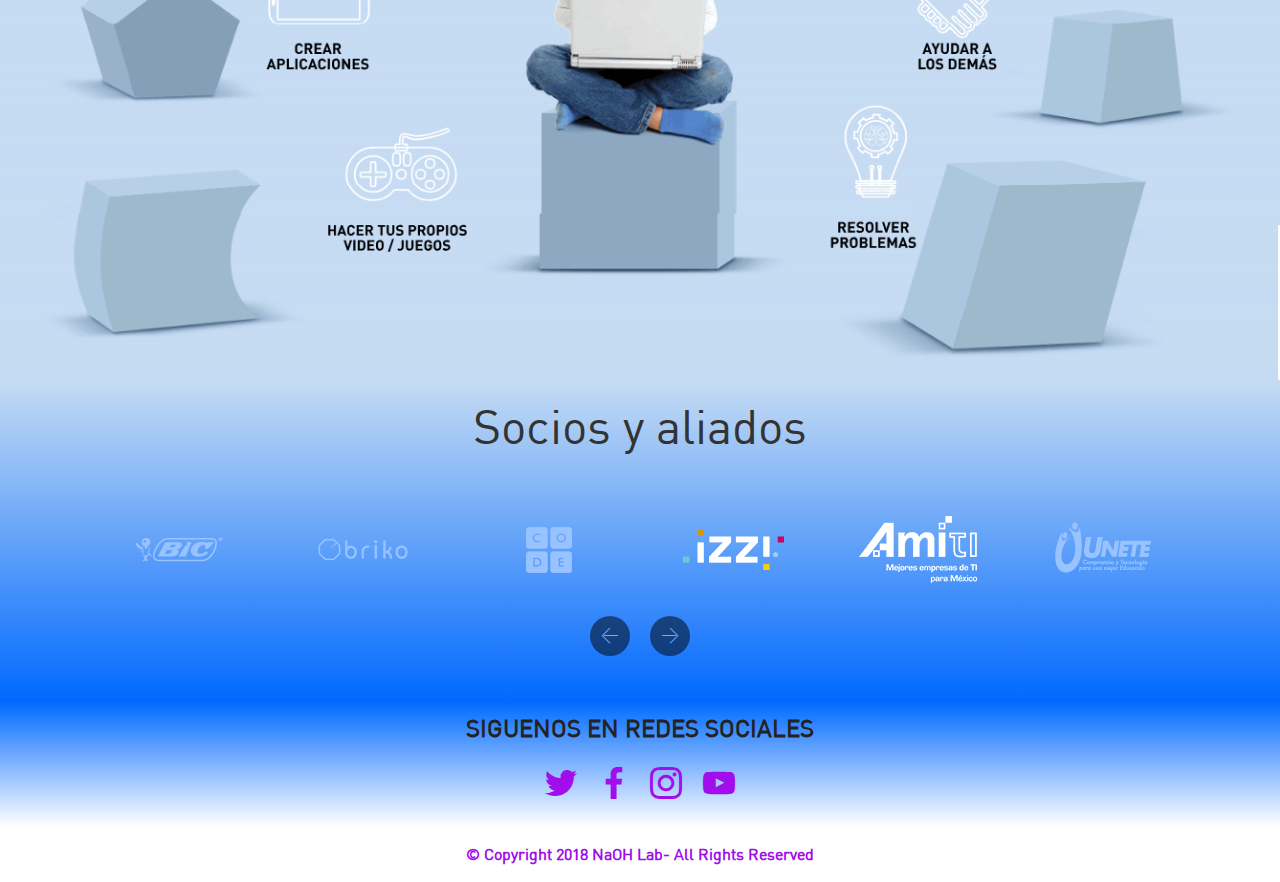
<file: page3.html>
<!DOCTYPE html>
<html >
<head>
  <!-- Site made with Mobirise Website Builder v4.7.7, https://mobirise.com -->
  <meta charset="UTF-8">
  <meta http-equiv="X-UA-Compatible" content="IE=edge">
  <meta name="generator" content="Mobirise v4.7.7, mobirise.com">
  <meta name="viewport" content="width=device-width, initial-scale=1, minimum-scale=1">
  <link rel="shortcut icon" href="assets/images/logocuantrix-383x87.png" type="image/x-icon">
  <meta name="description" content="Site Generator Description">
  <title>En casa</title>
  <link rel="stylesheet" href="assets/web/assets/mobirise-icons/mobirise-icons.css">
  <link rel="stylesheet" href="assets/tether/tether.min.css">
  <link rel="stylesheet" href="assets/soundcloud-plugin/style.css">
  <link rel="stylesheet" href="assets/bootstrap/css/bootstrap.min.css">
  <link rel="stylesheet" href="assets/bootstrap/css/bootstrap-grid.min.css">
  <link rel="stylesheet" href="assets/bootstrap/css/bootstrap-reboot.min.css">
  <link rel="stylesheet" href="assets/socicon/css/styles.css">
  <link rel="stylesheet" href="assets/dropdown/css/style.css">
  <link rel="stylesheet" href="assets/theme/css/style.css">
  <link href="assets/fonts/style.css" rel="stylesheet">
  <link rel="stylesheet" href="assets/mobirise/css/mbr-additional.css" type="text/css">
  
  
  
</head>
<body>
  <section class="menu cid-qYWVkXxxuN" once="menu" id="menu2-x">

    

    <nav class="navbar navbar-expand beta-menu navbar-dropdown align-items-center navbar-fixed-top navbar-toggleable-sm">
        <button class="navbar-toggler navbar-toggler-right" type="button" data-toggle="collapse" data-target="#navbarSupportedContent" aria-controls="navbarSupportedContent" aria-expanded="false" aria-label="Toggle navigation">
            <div class="hamburger">
                <span></span>
                <span></span>
                <span></span>
                <span></span>
            </div>
        </button>
        <div class="menu-logo">
            <div class="navbar-brand">
                <span class="navbar-logo">
                    <a href="http://cuantrix.mx/">
                        <img src="assets/images/logocuantrix-383x87.png" alt="Mobirise" title="" style="height: 4.5rem;">
                    </a>
                </span>
                
            </div>
        </div>
        <div class="collapse navbar-collapse" id="navbarSupportedContent">
            <ul class="navbar-nav nav-dropdown" data-app-modern-menu="true"><li class="nav-item">
                    <a class="nav-link link text-primary display-5" href="page1.html">Programa jugando</a>
                </li><li class="nav-item"><a class="nav-link link text-primary display-5" href="page2.html">En el aula</a></li><li class="nav-item"><a class="nav-link link text-primary display-5" href="page3.html">
                        En casa</a></li><li class="nav-item"><a class="nav-link link text-primary display-5" href="page4.html">
                        Noticias</a></li>
                <li class="nav-item">
                    <a class="nav-link link text-primary display-5" href="conoce.html">Conoce</a>
                </li></ul>
            <div class="navbar-buttons mbr-section-btn"><a class="btn btn-sm btn-primary display-4" href="index.html"><span class="mbri-home mbr-iconfont mbr-iconfont-btn"></span>Home</a></div>
        </div>
    </nav>
</section>

<section class="engine"><a href="https://mobirise.me/j">website templates</a></section><section class="cid-qZ88xpXjsR" id="image2-1n">

    

    <figure class="mbr-figure">
        <div class="image-block" style="width: 100%;">
            <img src="assets/images/encasa-1344x660.png" alt="Mobirise" title="">
            
        </div>
    </figure>
</section>

<section class="tabs2 cid-qZ8fd3XgM4" id="tabs2-1v">

    

    
    <div class="container">
        <h2 class="mbr-section-title align-center pb-5 mbr-fonts-style display-2"><em><strong><a href="https://retocuantrix.mx/">¡Inscríbete en </a><a href="https://retocuantrix.mx/" class="text-black">retocuantrix.mx</a><a href="https://retocuantrix.mx/">&nbsp;y gana fabulosos premios!</a></strong></em></h2>
        <div class="media-container-row">
            <div class="col-12 col-md-8">
                <ul class="nav nav-tabs" role="tablist">
                    <li class="nav-item"><a class="nav-link mbr-fonts-style show active display-7" role="tab" data-toggle="tab" href="#tabs2-1v_tab0" aria-selected="true">ÚNETE AL RETO CUANTRIX</a></li>
                    
                    
                    
                    
                    
                </ul>
                <div class="tab-content">
                    <div id="tab1" class="tab-pane in active" role="tabpanel">
                        <div class="row">
                            <div class="col-md-12">
                                <p class="mbr-text py-5 mbr-fonts-style display-5">.</p>
                            </div>
                        </div>
                    </div>
                    <div id="tab2" class="tab-pane" role="tabpanel">
                        <div class="row">
                            <div class="col-md-12">
                                <p class="mbr-text py-5 mbr-fonts-style display-7">
                                    Mobirise is an easy website builder - just drop site elements to your page, add content and style it to look the way you like.
                                </p>
                            </div>
                        </div>
                    </div>
                    <div id="tab3" class="tab-pane" role="tabpanel">
                        <div class="row">
                            <div class="col-md-12">
                                <p class="mbr-text py-5 mbr-fonts-style display-7">
                                    Mobirise offers many site blocks in several themes, and though these blocks are pre-made, they are flexible. You can combine blocks in different ways on your pages.
                                </p>
                            </div>
                        </div>
                    </div>
                    <div id="tab4" class="tab-pane" role="tabpanel">
                        <div class="row">
                            <div class="col-md-12">
                                <p class="mbr-text py-5 mbr-fonts-style display-7">
                                    Mobirise gives you the freedom to develop as many websites as you like given the fact that it is a desktop app.
                                </p>
                            </div>
                        </div>
                    </div>
                    <div id="tab5" class="tab-pane" role="tabpanel">
                        <div class="row">
                            <div class="col-md-12">
                                <p class="mbr-text py-5 mbr-fonts-style display-7">
                                    Publish your website to a local drive, FTP or host on Amazon S3, Google Cloud, Github Pages. Don't be a hostage to just one platform or service provider.
                                </p>
                            </div>
                        </div>
                    </div>
                    <div id="tab6" class="tab-pane" role="tabpanel">
                        <div class="row">
                            <div class="col-md-12">
                                <p class="mbr-text py-5 mbr-fonts-style display-7">
                                    Just drop the blocks into the page, edit content inline and publish - no technical skills required.
                                </p>
                            </div>
                        </div>
                    </div>
                </div>
            </div>
        </div>
    </div>
</section>

<section class="cid-qZ8be0vdWQ" id="image2-1p">

    

    <figure class="mbr-figure">
        <div class="image-block" style="width: 100%;">
            <img src="assets/images/encasa2-1338x912.png" alt="Mobirise" title="">
            
        </div>
    </figure>
</section>

<section class="clients cid-qZ8epklVXC" id="clients-1t">
      

    
        <div class="container mb-5">
            <div class="media-container-row">
                <div class="col-12 align-center">
                    
                    <h3 class="mbr-section-subtitle mbr-light mbr-fonts-style display-2">
                        Socios y aliados</h3>
                </div>
            </div>
        </div>

    <div class="container">
        <div class="carousel slide" data-ride="carousel" role="listbox">
            <div class="carousel-inner" data-visible="6">
                
                
                
                
                
            <div class="carousel-item ">
                    <div class="media-container-row">
                        <div class="col-md-12">
                            <div class="wrap-img ">
                                <img src="assets/images/bic-120x70.png" class="img-responsive clients-img" alt="" title="">
                            </div>
                        </div>
                    </div>
                </div><div class="carousel-item ">
                    <div class="media-container-row">
                        <div class="col-md-12">
                            <div class="wrap-img ">
                                <img src="assets/images/brico-120x70.png" class="img-responsive clients-img" alt="" title="">
                            </div>
                        </div>
                    </div>
                </div><div class="carousel-item ">
                    <div class="media-container-row">
                        <div class="col-md-12">
                            <div class="wrap-img ">
                                <img src="assets/images/code-120x70.png" class="img-responsive clients-img" alt="" title="">
                            </div>
                        </div>
                    </div>
                </div><div class="carousel-item ">
                    <div class="media-container-row">
                        <div class="col-md-12">
                            <div class="wrap-img ">
                                <img src="assets/images/izzi-2-120x70.png" class="img-responsive clients-img" alt="" title="">
                            </div>
                        </div>
                    </div>
                </div><div class="carousel-item ">
                    <div class="media-container-row">
                        <div class="col-md-12">
                            <div class="wrap-img ">
                                <img src="assets/images/logo-amiti-120x70.png" class="img-responsive clients-img" alt="" title="">
                            </div>
                        </div>
                    </div>
                </div><div class="carousel-item ">
                    <div class="media-container-row">
                        <div class="col-md-12">
                            <div class="wrap-img ">
                                <img src="assets/images/logo-unete-120x70.png" class="img-responsive clients-img" alt="" title="">
                            </div>
                        </div>
                    </div>
                </div><div class="carousel-item ">
                    <div class="media-container-row">
                        <div class="col-md-12">
                            <div class="wrap-img ">
                                <img src="assets/images/sadoski-120x70.png" class="img-responsive clients-img" alt="" title="">
                            </div>
                        </div>
                    </div>
                </div><div class="carousel-item ">
                    <div class="media-container-row">
                        <div class="col-md-12">
                            <div class="wrap-img ">
                                <img src="assets/images/programar-120x70.png" class="img-responsive clients-img" alt="" title="">
                            </div>
                        </div>
                    </div>
                </div><div class="carousel-item ">
                    <div class="media-container-row">
                        <div class="col-md-12">
                            <div class="wrap-img ">
                                <img src="assets/images/lisko-1-120x70.png" class="img-responsive clients-img" alt="" title="">
                            </div>
                        </div>
                    </div>
                </div></div>
            <div class="carousel-controls">
                <a data-app-prevent-settings="" class="carousel-control carousel-control-prev" role="button" data-slide="prev">
                    <span aria-hidden="true" class="mbri-left mbr-iconfont"></span>
                    <span class="sr-only">Previous</span>
                </a>
                <a data-app-prevent-settings="" class="carousel-control carousel-control-next" role="button" data-slide="next">
                    <span aria-hidden="true" class="mbri-right mbr-iconfont"></span>
                    <span class="sr-only">Next</span>
                </a>
            </div>
        </div>
    </div>
</section>

<section class="cid-qZ9i1eohVD" id="social-buttons2-2g">

    

    

    <div class="container">
        <div class="media-container-row">
            <div class="col-md-8 align-center">
                <h2 class="pb-3 mbr-fonts-style display-5"><strong>SIGUENOS EN REDES SOCIALES</strong></h2>
                <div class="social-list pl-0 mb-0">
                    <a href="https://twitter.com/PosibleMex" target="_blank">
                        <span class="px-2 mbr-iconfont mbr-iconfont-social socicon-twitter socicon" style="color: rgb(161, 13, 235);"></span>
                    </a>
                    <a href="https://www.facebook.com/cuantrixmx/" target="_blank">
                        <span class="px-2 mbr-iconfont mbr-iconfont-social socicon-facebook socicon" style="color: rgb(161, 13, 235);"></span>
                    </a>
                    <a href="https://www.instagram.com/cuantrix/" target="_blank">
                        <span class="px-2 mbr-iconfont mbr-iconfont-social socicon-instagram socicon" style="color: rgb(161, 13, 235);"></span>
                    </a>
                    <a href="https://www.youtube.com/channel/UC16mAH7m4bURJKtgMW-VbzA/featured" target="_blank">
                        <span class="px-2 mbr-iconfont mbr-iconfont-social socicon-youtube socicon" style="color: rgb(161, 13, 235);"></span>
                    </a>
                    <a href="https://plus.google.com/u/0/+Mobirise" target="_blank">
                        
                    </a>
                    <a href="https://www.behance.net/Mobirise" target="_blank">
                        
                    </a>
                </div>
            </div>
        </div>
    </div>
</section>

<section once="" class="cid-qYY1dRapNb" id="footer6-y">

    

    

    <div class="container">
        <div class="media-container-row align-center mbr-white">
            <div class="col-12">
                <p class="mbr-text mb-0 mbr-fonts-style display-7"><strong>
                    © Copyright 2018 NaOH Lab- All Rights Reserved
                </strong></p>
            </div>
        </div>
    </div>
</section>


  <script src="assets/web/assets/jquery/jquery.min.js"></script>
  <script src="assets/popper/popper.min.js"></script>
  <script src="assets/tether/tether.min.js"></script>
  <script src="assets/bootstrap/js/bootstrap.min.js"></script>
  <script src="assets/smoothscroll/smooth-scroll.js"></script>
  <script src="assets/touchswipe/jquery.touch-swipe.min.js"></script>
  <script src="assets/mbr-tabs/mbr-tabs.js"></script>
  <script src="assets/bootstrapcarouselswipe/bootstrap-carousel-swipe.js"></script>
  <script src="assets/mbr-clients-slider/mbr-clients-slider.js"></script>
  <script src="assets/sociallikes/social-likes.js"></script>
  <script src="assets/dropdown/js/script.min.js"></script>
  <script src="assets/theme/js/script.js"></script>
  
  
</body>
</html>
</file>
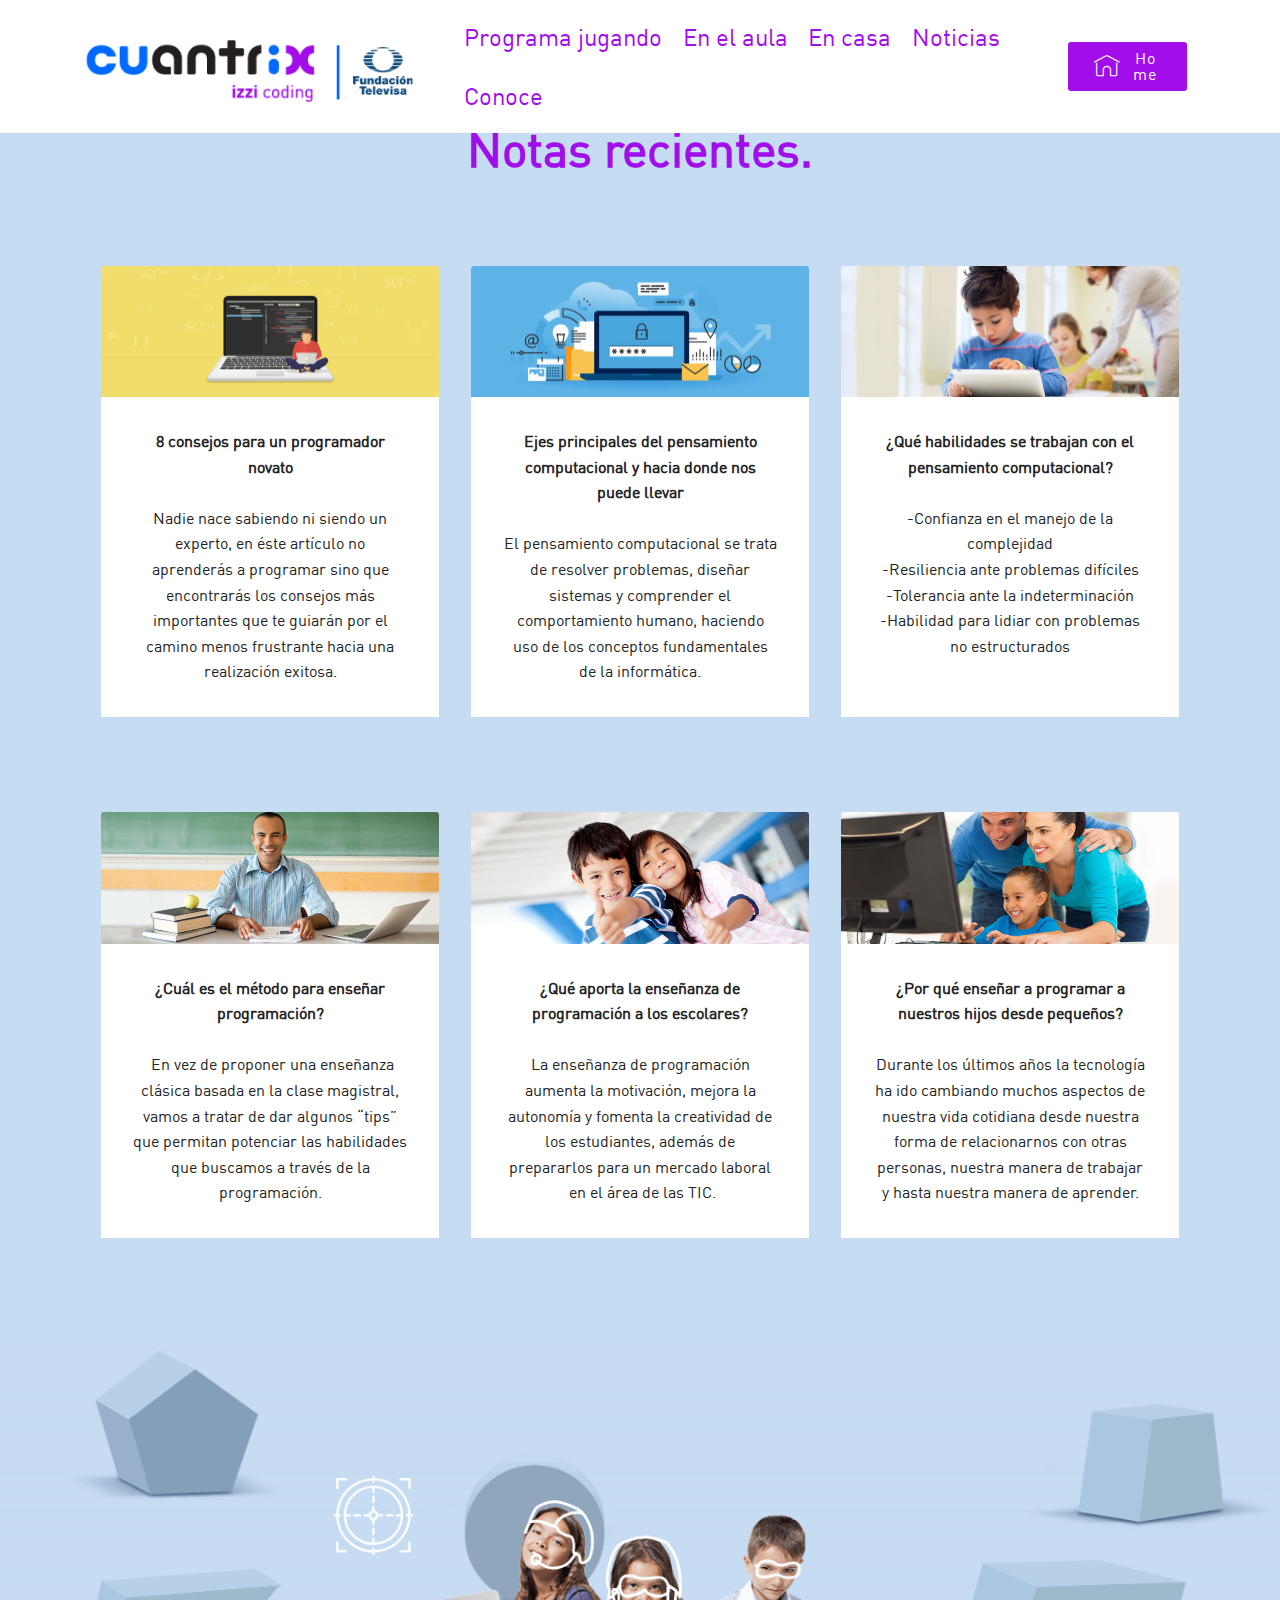
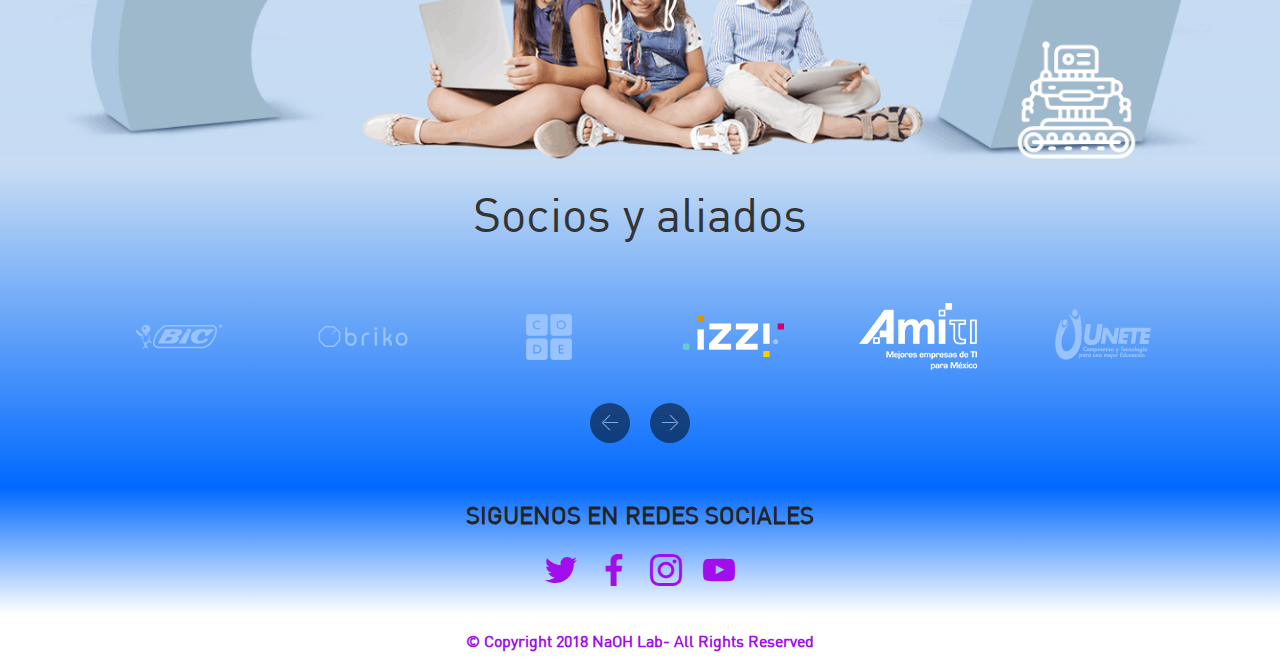
<file: page4.html>
<!DOCTYPE html>
<html >
<head>
  <!-- Site made with Mobirise Website Builder v4.7.7, https://mobirise.com -->
  <meta charset="UTF-8">
  <meta http-equiv="X-UA-Compatible" content="IE=edge">
  <meta name="generator" content="Mobirise v4.7.7, mobirise.com">
  <meta name="viewport" content="width=device-width, initial-scale=1, minimum-scale=1">
  <link rel="shortcut icon" href="assets/images/logocuantrix-383x87.png" type="image/x-icon">
  <meta name="description" content="Web Page Builder Description">
  <title>Noticias</title>
  <link rel="stylesheet" href="assets/web/assets/mobirise-icons/mobirise-icons.css">
  <link rel="stylesheet" href="assets/tether/tether.min.css">
  <link rel="stylesheet" href="assets/soundcloud-plugin/style.css">
  <link rel="stylesheet" href="assets/bootstrap/css/bootstrap.min.css">
  <link rel="stylesheet" href="assets/bootstrap/css/bootstrap-grid.min.css">
  <link rel="stylesheet" href="assets/bootstrap/css/bootstrap-reboot.min.css">
  <link rel="stylesheet" href="assets/socicon/css/styles.css">
  <link rel="stylesheet" href="assets/dropdown/css/style.css">
  <link rel="stylesheet" href="assets/theme/css/style.css">
  <link href="assets/fonts/style.css" rel="stylesheet">
  <link rel="stylesheet" href="assets/mobirise/css/mbr-additional.css" type="text/css">
  
  
  
</head>
<body>
  <section class="menu cid-qYWVkXxxuN" once="menu" id="menu2-z">

    

    <nav class="navbar navbar-expand beta-menu navbar-dropdown align-items-center navbar-fixed-top navbar-toggleable-sm">
        <button class="navbar-toggler navbar-toggler-right" type="button" data-toggle="collapse" data-target="#navbarSupportedContent" aria-controls="navbarSupportedContent" aria-expanded="false" aria-label="Toggle navigation">
            <div class="hamburger">
                <span></span>
                <span></span>
                <span></span>
                <span></span>
            </div>
        </button>
        <div class="menu-logo">
            <div class="navbar-brand">
                <span class="navbar-logo">
                    <a href="http://cuantrix.mx/">
                        <img src="assets/images/logocuantrix-383x87.png" alt="Mobirise" title="" style="height: 4.5rem;">
                    </a>
                </span>
                
            </div>
        </div>
        <div class="collapse navbar-collapse" id="navbarSupportedContent">
            <ul class="navbar-nav nav-dropdown" data-app-modern-menu="true"><li class="nav-item">
                    <a class="nav-link link text-primary display-5" href="page1.html">Programa jugando</a>
                </li><li class="nav-item"><a class="nav-link link text-primary display-5" href="page2.html">En el aula</a></li><li class="nav-item"><a class="nav-link link text-primary display-5" href="page3.html">
                        En casa</a></li><li class="nav-item"><a class="nav-link link text-primary display-5" href="page4.html">
                        Noticias</a></li>
                <li class="nav-item">
                    <a class="nav-link link text-primary display-5" href="conoce.html">Conoce</a>
                </li></ul>
            <div class="navbar-buttons mbr-section-btn"><a class="btn btn-sm btn-primary display-4" href="index.html"><span class="mbri-home mbr-iconfont mbr-iconfont-btn"></span>Home</a></div>
        </div>
    </nav>
</section>

<section class="engine"><a href="https://mobirise.me/a">Mobirise alternative</a></section><section class="features18 popup-btn-cards cid-qZ8tGKVGLk" id="features18-23">

    

    
    <div class="container">
        <h2 class="mbr-section-title pb-3 align-center mbr-fonts-style display-2"><strong>
            Notas recientes.</strong></h2>
        
        <div class="media-container-row pt-5 ">
            <div class="card p-3 col-12 col-md-6 col-lg-4">
                <div class="card-wrapper ">
                    <div class="card-img">
                        <div class="mbr-overlay"></div>
                        <div class="mbr-section-btn text-center"><a href="http://cuantrix.mx/8-consejos-para-un-programador-novato/" class="btn btn-primary display-4" target="_blank">Ver nota</a></div>
                        <img src="assets/images/06-consejosprogramador-676x263.jpg" alt="Mobirise" title="">
                    </div>
                    <div class="card-box">
                        
                        <p class="mbr-text mbr-fonts-style align-left display-7"><strong>8 consejos para un programador novato
</strong><br><br>Nadie nace sabiendo ni siendo un experto, en éste artículo no aprenderás a programar sino que encontrarás los consejos más importantes que te guiarán por el camino menos frustrante hacia una realización exitosa.</p>
                    </div>
                </div>
            </div>
            <div class="card p-3 col-12 col-md-6 col-lg-4">
                <div class="card-wrapper">
                    <div class="card-img">
                        <div class="mbr-overlay"></div>
                        <div class="mbr-section-btn text-center"><a href="http://cuantrix.mx/ejes-principales-del-pensamiento-computacional-y-hacia-donde-nos-puede-llevar/" class="btn btn-primary display-4" target="_blank">Ver nota</a></div>
                        <img src="assets/images/05-ejespensamiento-1-676x263.jpg" alt="Mobirise" title="">
                    </div>
                    <div class="card-box">
                        
                        <p class="mbr-text mbr-fonts-style display-7"><strong>Ejes principales del pensamiento computacional y hacia donde nos puede llevar
<br></strong><br>El pensamiento computacional se trata de resolver problemas, diseñar sistemas y comprender el comportamiento humano, haciendo uso de los conceptos fundamentales de la informática.</p>
                    </div>
                </div>
            </div>

            <div class="card p-3 col-12 col-md-6 col-lg-4">
                <div class="card-wrapper">
                    <div class="card-img">
                        <div class="mbr-overlay"></div>
                        <div class="mbr-section-btn text-center"><a href="http://cuantrix.mx/que-habilidades-se-trabajan-con-el-pensamiento-computacional/" class="btn btn-primary display-4" target="_blank">Ver nota</a></div>
                        <img src="assets/images/04-quehabilidades-1-676x263.jpg" alt="Mobirise" title="">
                    </div>
                    <div class="card-box">
                        
                        <p class="mbr-text mbr-fonts-style display-7"><strong>¿Qué habilidades se trabajan con el pensamiento computacional?
</strong><br><br>-Confianza en el manejo de la complejidad
<br>-Resiliencia ante problemas difíciles
<br>-Tolerancia ante la indeterminación
<br>-Habilidad para lidiar con problemas no estructurados
<br><br></p>
                    </div>
                </div>
            </div>

            
        </div>
    </div>
</section>

<section class="features18 popup-btn-cards cid-qZ8uaHnrBD" id="features18-24">

    

    
    <div class="container">
        
        
        <div class="media-container-row pt-5 ">
            <div class="card p-3 col-12 col-md-6 col-lg-4">
                <div class="card-wrapper ">
                    <div class="card-img">
                        <div class="mbr-overlay"></div>
                        <div class="mbr-section-btn text-center"><a href="http://cuantrix.mx/cual-es-el-metodo-para-ensenar-programacion/" class="btn btn-primary display-4" target="_blank">Ver nota</a></div>
                        <img src="assets/images/03-mejormetodo-1-676x263.jpg" alt="Mobirise" title="">
                    </div>
                    <div class="card-box">
                        
                        <p class="mbr-text mbr-fonts-style align-left display-7"><strong>¿Cuál es el método para enseñar programación?
</strong><br><br>&nbsp;En vez de proponer una enseñanza clásica basada en la clase magistral, vamos a tratar de dar algunos “tips” que permitan potenciar las habilidades que buscamos a través de la programación.</p>
                    </div>
                </div>
            </div>
            <div class="card p-3 col-12 col-md-6 col-lg-4">
                <div class="card-wrapper">
                    <div class="card-img">
                        <div class="mbr-overlay"></div>
                        <div class="mbr-section-btn text-center"><a href="http://cuantrix.mx/que-aporta-la-ensenanza-de-programacion-a-los-escolares/" class="btn btn-primary display-4" target="_blank">Ver nota</a></div>
                        <img src="assets/images/02-queaporta-1-676x263.jpg" alt="Mobirise" title="">
                    </div>
                    <div class="card-box">
                        
                        <p class="mbr-text mbr-fonts-style display-7"><strong>¿Qué aporta la enseñanza de programación a los escolares?
</strong><br><br>La enseñanza de programación aumenta la motivación, mejora la autonomía y fomenta la creatividad de los estudiantes, además de prepararlos para un mercado laboral &nbsp;en el área de las TIC.</p>
                    </div>
                </div>
            </div>

            <div class="card p-3 col-12 col-md-6 col-lg-4">
                <div class="card-wrapper">
                    <div class="card-img">
                        <div class="mbr-overlay"></div>
                        <div class="mbr-section-btn text-center"><a href="http://cuantrix.mx/por-que-ensenar-a-programar-a-nuestros-hijos-desde-pequenos/" class="btn btn-primary display-4">Ver nota</a></div>
                        <img src="assets/images/01-ensenarprogramar-676x263.jpg" alt="Mobirise" title="">
                    </div>
                    <div class="card-box">
                        
                        <p class="mbr-text mbr-fonts-style display-7"><strong>¿Por qué enseñar a programar a nuestros hijos desde pequeños?
<br></strong><br>Durante los últimos años la tecnología ha ido cambiando muchos aspectos de nuestra vida cotidiana desde nuestra forma de relacionarnos con otras personas, nuestra manera de trabajar y hasta nuestra manera de aprender.</p>
                    </div>
                </div>
            </div>

            
        </div>
    </div>
</section>

<section class="cid-qZ8vswrvSY" id="image2-25">

    

    <figure class="mbr-figure">
        <div class="image-block" style="width: 100%;">
            <img src="assets/images/noticias-1337x443.png" alt="Mobirise" title="">
            
        </div>
    </figure>
</section>

<section class="clients cid-qZ8qkNhw7l" id="clients-1x">
      

    
        <div class="container mb-5">
            <div class="media-container-row">
                <div class="col-12 align-center">
                    
                    <h3 class="mbr-section-subtitle mbr-light mbr-fonts-style display-2">
                        Socios y aliados</h3>
                </div>
            </div>
        </div>

    <div class="container">
        <div class="carousel slide" data-ride="carousel" role="listbox">
            <div class="carousel-inner" data-visible="6">
                
                
                
                
                
            <div class="carousel-item ">
                    <div class="media-container-row">
                        <div class="col-md-12">
                            <div class="wrap-img ">
                                <img src="assets/images/bic-120x70.png" class="img-responsive clients-img" alt="" title="">
                            </div>
                        </div>
                    </div>
                </div><div class="carousel-item ">
                    <div class="media-container-row">
                        <div class="col-md-12">
                            <div class="wrap-img ">
                                <img src="assets/images/brico-120x70.png" class="img-responsive clients-img" alt="" title="">
                            </div>
                        </div>
                    </div>
                </div><div class="carousel-item ">
                    <div class="media-container-row">
                        <div class="col-md-12">
                            <div class="wrap-img ">
                                <img src="assets/images/code-120x70.png" class="img-responsive clients-img" alt="" title="">
                            </div>
                        </div>
                    </div>
                </div><div class="carousel-item ">
                    <div class="media-container-row">
                        <div class="col-md-12">
                            <div class="wrap-img ">
                                <img src="assets/images/izzi-2-120x70.png" class="img-responsive clients-img" alt="" title="">
                            </div>
                        </div>
                    </div>
                </div><div class="carousel-item ">
                    <div class="media-container-row">
                        <div class="col-md-12">
                            <div class="wrap-img ">
                                <img src="assets/images/logo-amiti-120x70.png" class="img-responsive clients-img" alt="" title="">
                            </div>
                        </div>
                    </div>
                </div><div class="carousel-item ">
                    <div class="media-container-row">
                        <div class="col-md-12">
                            <div class="wrap-img ">
                                <img src="assets/images/logo-unete-120x70.png" class="img-responsive clients-img" alt="" title="">
                            </div>
                        </div>
                    </div>
                </div><div class="carousel-item ">
                    <div class="media-container-row">
                        <div class="col-md-12">
                            <div class="wrap-img ">
                                <img src="assets/images/sadoski-120x70.png" class="img-responsive clients-img" alt="" title="">
                            </div>
                        </div>
                    </div>
                </div><div class="carousel-item ">
                    <div class="media-container-row">
                        <div class="col-md-12">
                            <div class="wrap-img ">
                                <img src="assets/images/programar-120x70.png" class="img-responsive clients-img" alt="" title="">
                            </div>
                        </div>
                    </div>
                </div><div class="carousel-item ">
                    <div class="media-container-row">
                        <div class="col-md-12">
                            <div class="wrap-img ">
                                <img src="assets/images/lisko-1-120x70.png" class="img-responsive clients-img" alt="" title="">
                            </div>
                        </div>
                    </div>
                </div></div>
            <div class="carousel-controls">
                <a data-app-prevent-settings="" class="carousel-control carousel-control-prev" role="button" data-slide="prev">
                    <span aria-hidden="true" class="mbri-left mbr-iconfont"></span>
                    <span class="sr-only">Previous</span>
                </a>
                <a data-app-prevent-settings="" class="carousel-control carousel-control-next" role="button" data-slide="next">
                    <span aria-hidden="true" class="mbri-right mbr-iconfont"></span>
                    <span class="sr-only">Next</span>
                </a>
            </div>
        </div>
    </div>
</section>

<section class="cid-qZ9idpDoqx" id="social-buttons2-2h">

    

    

    <div class="container">
        <div class="media-container-row">
            <div class="col-md-8 align-center">
                <h2 class="pb-3 mbr-fonts-style display-5"><strong>SIGUENOS EN REDES SOCIALES</strong></h2>
                <div class="social-list pl-0 mb-0">
                    <a href="https://twitter.com/PosibleMex" target="_blank">
                        <span class="px-2 mbr-iconfont mbr-iconfont-social socicon-twitter socicon" style="color: rgb(161, 13, 235);"></span>
                    </a>
                    <a href="https://www.facebook.com/cuantrixmx/" target="_blank">
                        <span class="px-2 mbr-iconfont mbr-iconfont-social socicon-facebook socicon" style="color: rgb(161, 13, 235);"></span>
                    </a>
                    <a href="https://www.instagram.com/cuantrix/" target="_blank">
                        <span class="px-2 mbr-iconfont mbr-iconfont-social socicon-instagram socicon" style="color: rgb(161, 13, 235);"></span>
                    </a>
                    <a href="https://www.youtube.com/channel/UC16mAH7m4bURJKtgMW-VbzA/featured" target="_blank">
                        <span class="px-2 mbr-iconfont mbr-iconfont-social socicon-youtube socicon" style="color: rgb(161, 13, 235);"></span>
                    </a>
                    <a href="https://plus.google.com/u/0/+Mobirise" target="_blank">
                        
                    </a>
                    <a href="https://www.behance.net/Mobirise" target="_blank">
                        
                    </a>
                </div>
            </div>
        </div>
    </div>
</section>

<section once="" class="cid-qYY1dRapNb" id="footer6-10">

    

    

    <div class="container">
        <div class="media-container-row align-center mbr-white">
            <div class="col-12">
                <p class="mbr-text mb-0 mbr-fonts-style display-7"><strong>
                    © Copyright 2018 NaOH Lab- All Rights Reserved
                </strong></p>
            </div>
        </div>
    </div>
</section>


  <script src="assets/web/assets/jquery/jquery.min.js"></script>
  <script src="assets/popper/popper.min.js"></script>
  <script src="assets/tether/tether.min.js"></script>
  <script src="assets/bootstrap/js/bootstrap.min.js"></script>
  <script src="assets/smoothscroll/smooth-scroll.js"></script>
  <script src="assets/touchswipe/jquery.touch-swipe.min.js"></script>
  <script src="assets/mbr-popup-btns/mbr-popup-btns.js"></script>
  <script src="assets/bootstrapcarouselswipe/bootstrap-carousel-swipe.js"></script>
  <script src="assets/mbr-clients-slider/mbr-clients-slider.js"></script>
  <script src="assets/sociallikes/social-likes.js"></script>
  <script src="assets/dropdown/js/script.min.js"></script>
  <script src="assets/theme/js/script.js"></script>
  
  
</body>
</html>
</file>
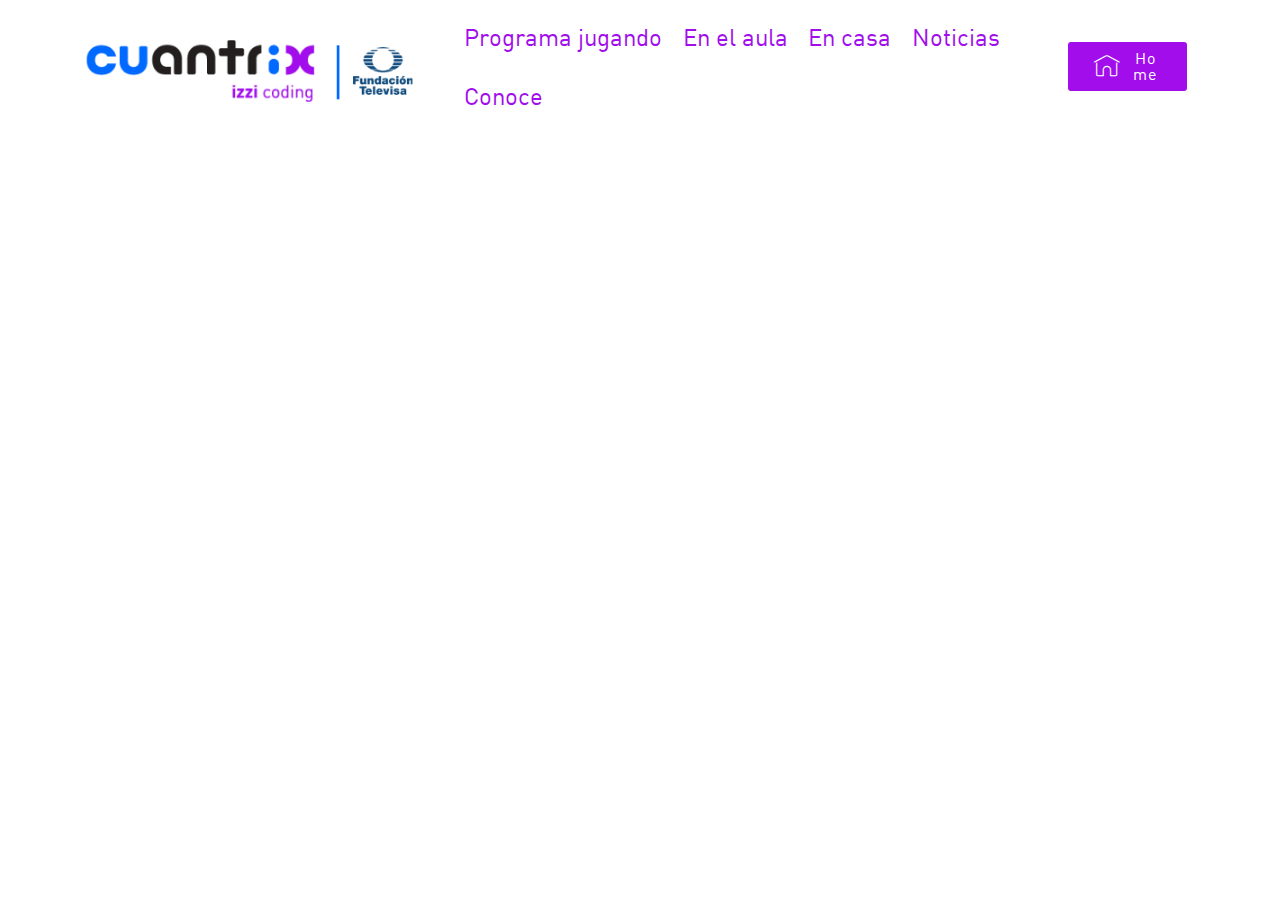
<file: page6.html>
<!DOCTYPE html>
<html >
<head>
  <!-- Site made with Mobirise Website Builder v4.7.7, https://mobirise.com -->
  <meta charset="UTF-8">
  <meta http-equiv="X-UA-Compatible" content="IE=edge">
  <meta name="generator" content="Mobirise v4.7.7, mobirise.com">
  <meta name="viewport" content="width=device-width, initial-scale=1, minimum-scale=1">
  <link rel="shortcut icon" href="assets/images/logocuantrix-383x87.png" type="image/x-icon">
  <meta name="description" content="Website Generator Description">
  <title>modal</title>
  <link rel="stylesheet" href="assets/web/assets/mobirise-icons/mobirise-icons.css">
  <link rel="stylesheet" href="assets/tether/tether.min.css">
  <link rel="stylesheet" href="assets/bootstrap/css/bootstrap.min.css">
  <link rel="stylesheet" href="assets/bootstrap/css/bootstrap-grid.min.css">
  <link rel="stylesheet" href="assets/bootstrap/css/bootstrap-reboot.min.css">
  <link rel="stylesheet" href="assets/soundcloud-plugin/style.css">
  <link rel="stylesheet" href="assets/dropdown/css/style.css">
  <link rel="stylesheet" href="assets/theme/css/style.css">
  <link href="assets/fonts/style.css" rel="stylesheet">
  <link rel="stylesheet" href="assets/mobirise/css/mbr-additional.css" type="text/css">
  
  
  
</head>
<body>
  <section class="menu cid-qYWVkXxxuN" once="menu" id="menu2-1j">

    

    <nav class="navbar navbar-expand beta-menu navbar-dropdown align-items-center navbar-fixed-top navbar-toggleable-sm">
        <button class="navbar-toggler navbar-toggler-right" type="button" data-toggle="collapse" data-target="#navbarSupportedContent" aria-controls="navbarSupportedContent" aria-expanded="false" aria-label="Toggle navigation">
            <div class="hamburger">
                <span></span>
                <span></span>
                <span></span>
                <span></span>
            </div>
        </button>
        <div class="menu-logo">
            <div class="navbar-brand">
                <span class="navbar-logo">
                    <a href="http://cuantrix.mx/">
                        <img src="assets/images/logocuantrix-383x87.png" alt="Mobirise" title="" style="height: 4.5rem;">
                    </a>
                </span>
                
            </div>
        </div>
        <div class="collapse navbar-collapse" id="navbarSupportedContent">
            <ul class="navbar-nav nav-dropdown" data-app-modern-menu="true"><li class="nav-item">
                    <a class="nav-link link text-primary display-5" href="page1.html">Programa jugando</a>
                </li><li class="nav-item"><a class="nav-link link text-primary display-5" href="page2.html">En el aula</a></li><li class="nav-item"><a class="nav-link link text-primary display-5" href="page3.html">
                        En casa</a></li><li class="nav-item"><a class="nav-link link text-primary display-5" href="page4.html">
                        Noticias</a></li>
                <li class="nav-item">
                    <a class="nav-link link text-primary display-5" href="conoce.html">Conoce</a>
                </li></ul>
            <div class="navbar-buttons mbr-section-btn"><a class="btn btn-sm btn-primary display-4" href="index.html"><span class="mbri-home mbr-iconfont mbr-iconfont-btn"></span>Home</a></div>
        </div>
    </nav>
</section>

<section class="engine"><a href="https://mobirise.me">Mobirise</a></section><section once="" class="cid-qYY1dRapNb" id="footer6-1k">

    

    

    <div class="container">
        <div class="media-container-row align-center mbr-white">
            <div class="col-12">
                <p class="mbr-text mb-0 mbr-fonts-style display-7"><strong>
                    © Copyright 2018 NaOH Lab- All Rights Reserved
                </strong></p>
            </div>
        </div>
    </div>
</section>


  <script src="assets/web/assets/jquery/jquery.min.js"></script>
  <script src="assets/popper/popper.min.js"></script>
  <script src="assets/tether/tether.min.js"></script>
  <script src="assets/bootstrap/js/bootstrap.min.js"></script>
  <script src="assets/smoothscroll/smooth-scroll.js"></script>
  <script src="assets/dropdown/js/script.min.js"></script>
  <script src="assets/touchswipe/jquery.touch-swipe.min.js"></script>
  <script src="assets/theme/js/script.js"></script>
  
  
</body>
</html>
</file>
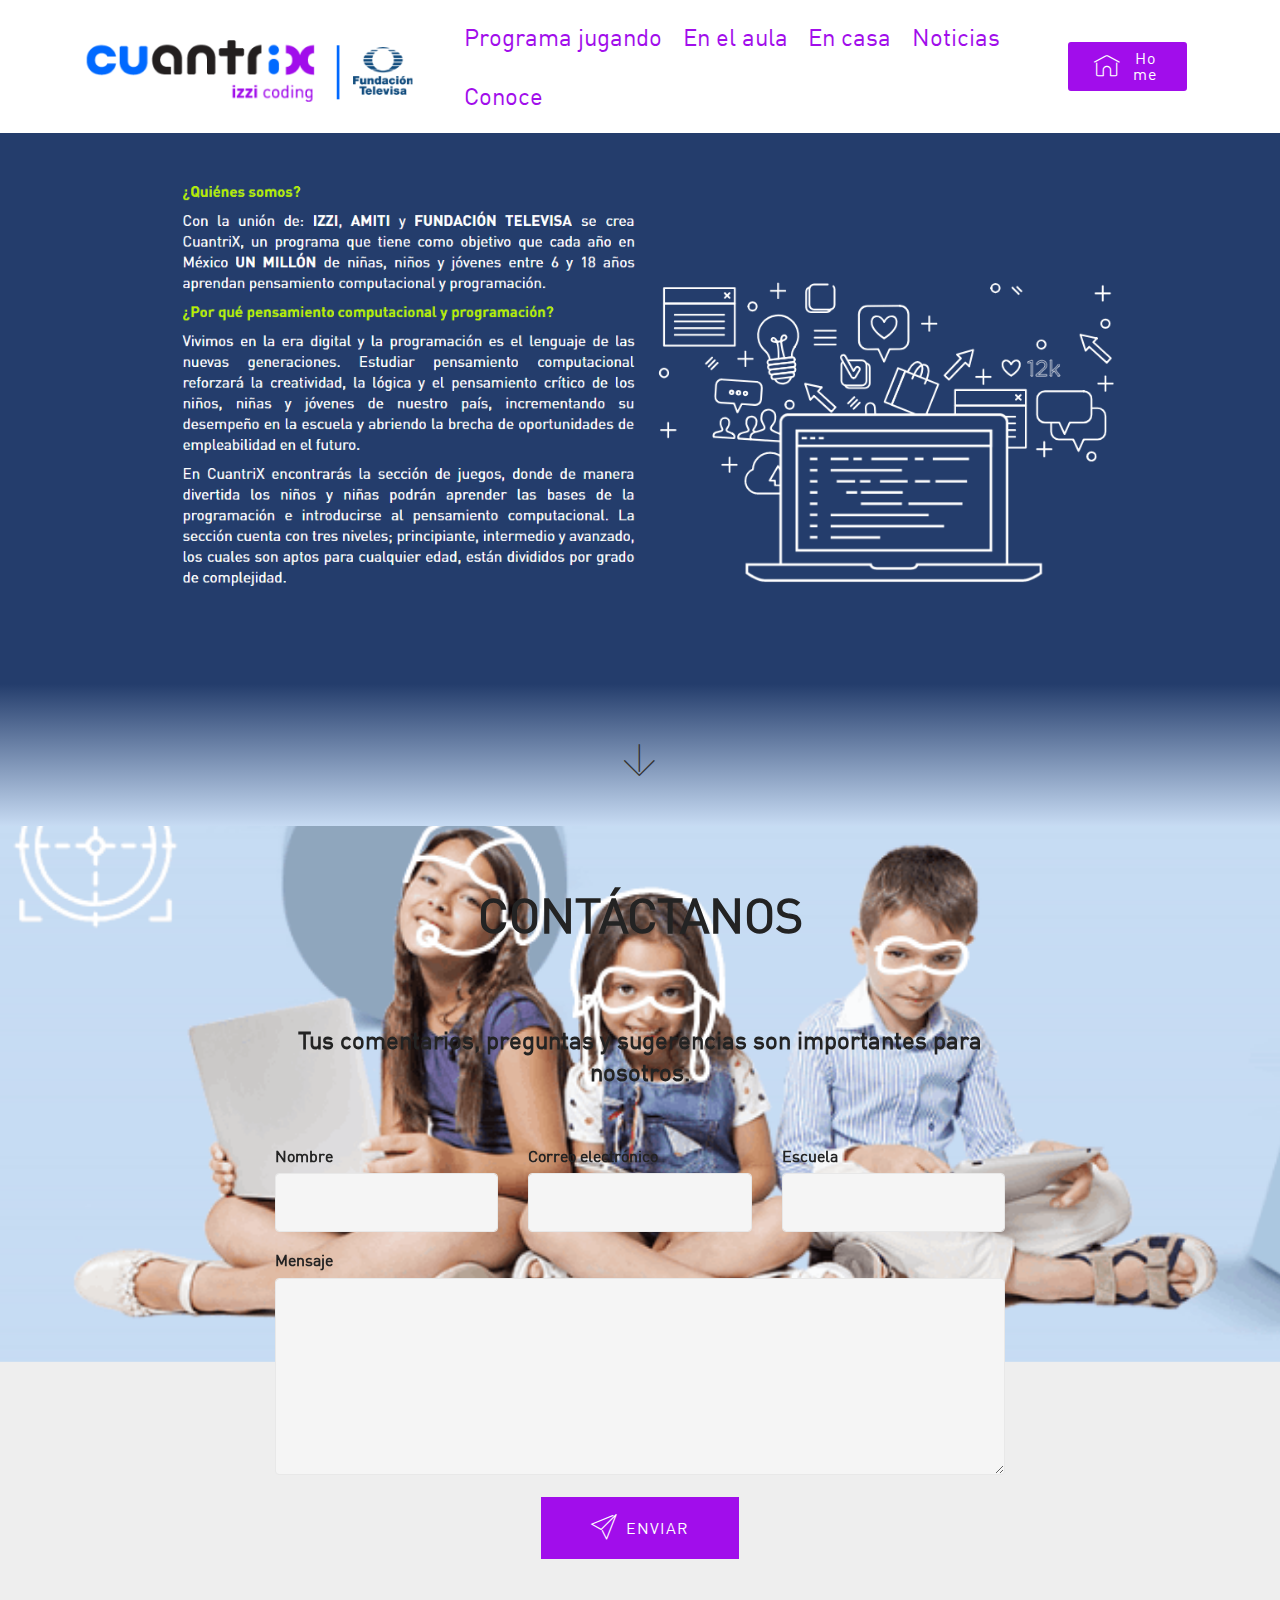
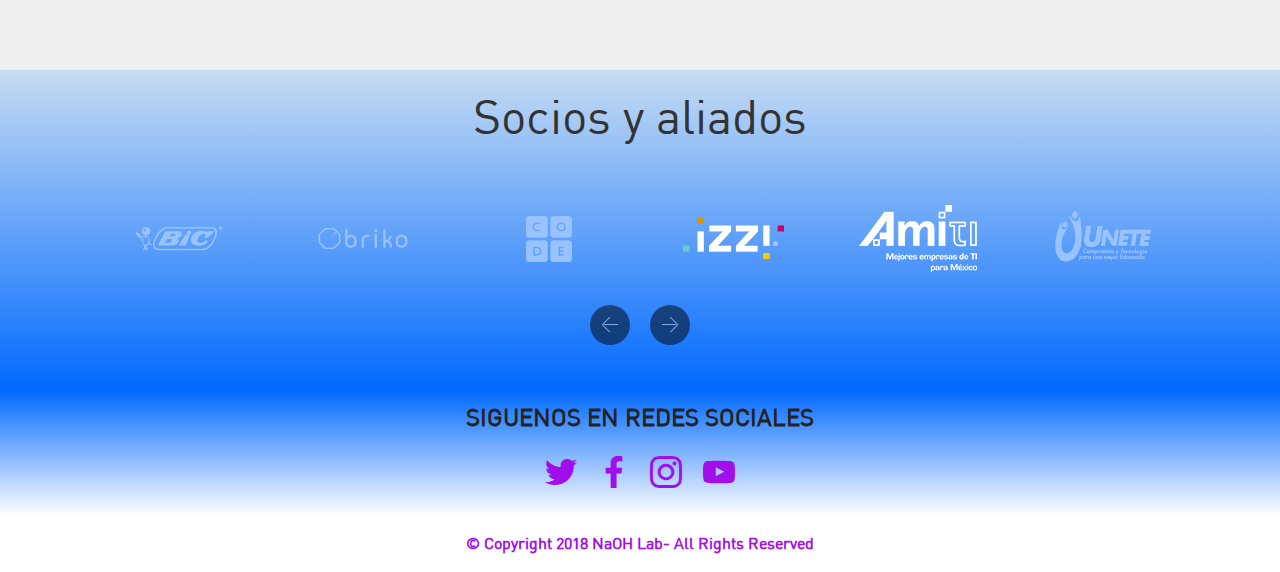
<file: page7.html>
<!DOCTYPE html>
<html >
<head>
  <!-- Site made with Mobirise Website Builder v4.7.7, https://mobirise.com -->
  <meta charset="UTF-8">
  <meta http-equiv="X-UA-Compatible" content="IE=edge">
  <meta name="generator" content="Mobirise v4.7.7, mobirise.com">
  <meta name="viewport" content="width=device-width, initial-scale=1, minimum-scale=1">
  <link rel="shortcut icon" href="assets/images/logocuantrix-383x87.png" type="image/x-icon">
  <meta name="description" content="Site Builder Description">
  <title>Conoce</title>
  <link rel="stylesheet" href="assets/web/assets/mobirise-icons/mobirise-icons.css">
  <link rel="stylesheet" href="assets/tether/tether.min.css">
  <link rel="stylesheet" href="assets/soundcloud-plugin/style.css">
  <link rel="stylesheet" href="assets/bootstrap/css/bootstrap.min.css">
  <link rel="stylesheet" href="assets/bootstrap/css/bootstrap-grid.min.css">
  <link rel="stylesheet" href="assets/bootstrap/css/bootstrap-reboot.min.css">
  <link rel="stylesheet" href="assets/socicon/css/styles.css">
  <link rel="stylesheet" href="assets/dropdown/css/style.css">
  <link rel="stylesheet" href="assets/theme/css/style.css">
  <link href="assets/fonts/style.css" rel="stylesheet">
  <link rel="stylesheet" href="assets/mobirise/css/mbr-additional.css" type="text/css">
  
  
  
</head>
<body>
  <section class="menu cid-qZ1u3XEZ7x" once="menu" id="menu2-11">

    

    <nav class="navbar navbar-expand beta-menu navbar-dropdown align-items-center navbar-fixed-top navbar-toggleable-sm">
        <button class="navbar-toggler navbar-toggler-right" type="button" data-toggle="collapse" data-target="#navbarSupportedContent" aria-controls="navbarSupportedContent" aria-expanded="false" aria-label="Toggle navigation">
            <div class="hamburger">
                <span></span>
                <span></span>
                <span></span>
                <span></span>
            </div>
        </button>
        <div class="menu-logo">
            <div class="navbar-brand">
                <span class="navbar-logo">
                    <a href="http://cuantrix.mx/">
                        <img src="assets/images/logocuantrix-383x87.png" alt="Mobirise" title="" style="height: 4.5rem;">
                    </a>
                </span>
                
            </div>
        </div>
        <div class="collapse navbar-collapse" id="navbarSupportedContent">
            <ul class="navbar-nav nav-dropdown" data-app-modern-menu="true"><li class="nav-item">
                    <a class="nav-link link text-primary display-5" href="page1.html">Programa jugando</a>
                </li><li class="nav-item"><a class="nav-link link text-primary display-5" href="page2.html">En el aula</a></li><li class="nav-item"><a class="nav-link link text-primary display-5" href="page3.html">
                        En casa</a></li><li class="nav-item"><a class="nav-link link text-primary display-5" href="page4.html">
                        Noticias</a></li>
                <li class="nav-item">
                    <a class="nav-link link text-primary display-5" href="conoce.html">Conoce</a>
                </li></ul>
            <div class="navbar-buttons mbr-section-btn"><a class="btn btn-sm btn-primary display-4" href="index.html"><span class="mbri-home mbr-iconfont mbr-iconfont-btn"></span>Home</a></div>
        </div>
    </nav>
</section>

<section class="engine"><a href="https://mobirise.me/h">create a web page for free</a></section><section class="cid-qZ8InOlV57" id="image2-27">

    

    <figure class="mbr-figure container">
        <div class="image-block" style="width: 100%;">
            <img src="assets/images/somos-1338x680.png" alt="Mobirise" title="">
            
        </div>
    </figure>
</section>

<section class="cid-qZ9mPqGp19" id="social-buttons2-2k">

    

    

    <div class="container">
        <div class="media-container-row">
            <div class="col-md-8 align-center">
                
                <div class="social-list pl-0 mb-0">
                    <a href="conoce.html#image2-27" target="_blank">
                        <span class="px-2 mbr-iconfont mbr-iconfont-social mbri-down" style="color: rgb(51, 51, 51);"></span>
                    </a>
                    <a href="https://www.facebook.com/pages/Mobirise/1616226671953247" target="_blank">
                        
                    </a>
                    <a href="https://instagram.com/mobirise" target="_blank">
                        
                    </a>
                    <a href="https://www.youtube.com/c/mobirise" target="_blank">
                        
                    </a>
                    <a href="https://plus.google.com/u/0/+Mobirise" target="_blank">
                        
                    </a>
                    <a href="https://www.behance.net/Mobirise" target="_blank">
                        
                    </a>
                </div>
            </div>
        </div>
    </div>
</section>

<section class="mbr-section form1 cid-qZ3YEJVVVU mbr-parallax-background" id="form1-18">

    

    
    <div class="container">
        <div class="row justify-content-center">
            <div class="title col-12 col-lg-8">
                <h2 class="mbr-section-title align-center pb-3 mbr-fonts-style display-2"><strong>
                    CONTÁCTANOS
                </strong><div><br></div></h2>
                <h3 class="mbr-section-subtitle align-center mbr-light pb-3 mbr-fonts-style display-5"><div><strong>Tus comentarios, preguntas y sugerencias son importantes para nosotros.</strong></div></h3>
            </div>
        </div>
    </div>
    <div class="container">
        <div class="row justify-content-center">
            <div class="media-container-column col-lg-8" data-form-type="formoid">
                    <div data-form-alert="" hidden="">
                        Thanks for filling out the form!
                    </div>
            
                    <form class="mbr-form" action="https://mobirise.com/" method="post" data-form-title="Mobirise Form"><input type="hidden" name="email" data-form-email="true" value="RfiBr9JyxdRtAiDGxMBNNDs1ei9EbnKbGmx2NmxngzT51uZJqD7/DIg84SDl0KlYA+5UVsyvrpujETNAjs3RCO8PzdTXuHBNBLbZedn8WWd9RwDvnceSmDfuc0gB4BBE" data-form-field="Email">
                        <div class="row row-sm-offset">
                            <div class="col-md-4 multi-horizontal" data-for="name">
                                <div class="form-group">
                                    <label class="form-control-label mbr-fonts-style display-7" for="name-form1-18"><strong>Nombre</strong></label>
                                    <input type="text" class="form-control" name="name" data-form-field="Name" required="" id="name-form1-18">
                                </div>
                            </div>
                            <div class="col-md-4 multi-horizontal" data-for="email">
                                <div class="form-group">
                                    <label class="form-control-label mbr-fonts-style display-7" for="email-form1-18"><strong>Correo electrónico</strong></label>
                                    <input type="email" class="form-control" name="email" data-form-field="Email" required="" id="email-form1-18">
                                </div>
                            </div>
                            <div class="col-md-4 multi-horizontal" data-for="phone">
                                <div class="form-group">
                                    <label class="form-control-label mbr-fonts-style display-7" for="phone-form1-18"><strong>Escuela</strong></label>
                                    <input type="tel" class="form-control" name="phone" data-form-field="Phone" id="phone-form1-18">
                                </div>
                            </div>
                        </div>
                        <div class="form-group" data-for="message">
                            <label class="form-control-label mbr-fonts-style display-7" for="message-form1-18"><strong>Mensaje</strong></label>
                            <textarea type="text" class="form-control" name="message" rows="7" data-form-field="Message" id="message-form1-18"></textarea>
                        </div>
            
                        <span class="input-group-btn"><button href="" type="submit" class="btn btn-primary btn-form display-4"><span class="mbri-paper-plane mbr-iconfont mbr-iconfont-btn"></span>ENVIAR</button></span>
                    </form>
            </div>
        </div>
    </div>
</section>

<section class="clients cid-qZ9inpTKcJ" id="clients-2j">
      

    
        <div class="container mb-5">
            <div class="media-container-row">
                <div class="col-12 align-center">
                    
                    <h3 class="mbr-section-subtitle mbr-light mbr-fonts-style display-2">
                        Socios y aliados</h3>
                </div>
            </div>
        </div>

    <div class="container">
        <div class="carousel slide" data-ride="carousel" role="listbox">
            <div class="carousel-inner" data-visible="6">
                
                
                
                
                
            <div class="carousel-item ">
                    <div class="media-container-row">
                        <div class="col-md-12">
                            <div class="wrap-img ">
                                <img src="assets/images/bic-120x70.png" class="img-responsive clients-img" alt="" title="">
                            </div>
                        </div>
                    </div>
                </div><div class="carousel-item ">
                    <div class="media-container-row">
                        <div class="col-md-12">
                            <div class="wrap-img ">
                                <img src="assets/images/brico-120x70.png" class="img-responsive clients-img" alt="" title="">
                            </div>
                        </div>
                    </div>
                </div><div class="carousel-item ">
                    <div class="media-container-row">
                        <div class="col-md-12">
                            <div class="wrap-img ">
                                <img src="assets/images/code-120x70.png" class="img-responsive clients-img" alt="" title="">
                            </div>
                        </div>
                    </div>
                </div><div class="carousel-item ">
                    <div class="media-container-row">
                        <div class="col-md-12">
                            <div class="wrap-img ">
                                <img src="assets/images/izzi-2-120x70.png" class="img-responsive clients-img" alt="" title="">
                            </div>
                        </div>
                    </div>
                </div><div class="carousel-item ">
                    <div class="media-container-row">
                        <div class="col-md-12">
                            <div class="wrap-img ">
                                <img src="assets/images/logo-amiti-120x70.png" class="img-responsive clients-img" alt="" title="">
                            </div>
                        </div>
                    </div>
                </div><div class="carousel-item ">
                    <div class="media-container-row">
                        <div class="col-md-12">
                            <div class="wrap-img ">
                                <img src="assets/images/logo-unete-120x70.png" class="img-responsive clients-img" alt="" title="">
                            </div>
                        </div>
                    </div>
                </div><div class="carousel-item ">
                    <div class="media-container-row">
                        <div class="col-md-12">
                            <div class="wrap-img ">
                                <img src="assets/images/sadoski-120x70.png" class="img-responsive clients-img" alt="" title="">
                            </div>
                        </div>
                    </div>
                </div><div class="carousel-item ">
                    <div class="media-container-row">
                        <div class="col-md-12">
                            <div class="wrap-img ">
                                <img src="assets/images/programar-120x70.png" class="img-responsive clients-img" alt="" title="">
                            </div>
                        </div>
                    </div>
                </div><div class="carousel-item ">
                    <div class="media-container-row">
                        <div class="col-md-12">
                            <div class="wrap-img ">
                                <img src="assets/images/lisko-1-120x70.png" class="img-responsive clients-img" alt="" title="">
                            </div>
                        </div>
                    </div>
                </div></div>
            <div class="carousel-controls">
                <a data-app-prevent-settings="" class="carousel-control carousel-control-prev" role="button" data-slide="prev">
                    <span aria-hidden="true" class="mbri-left mbr-iconfont"></span>
                    <span class="sr-only">Previous</span>
                </a>
                <a data-app-prevent-settings="" class="carousel-control carousel-control-next" role="button" data-slide="next">
                    <span aria-hidden="true" class="mbri-right mbr-iconfont"></span>
                    <span class="sr-only">Next</span>
                </a>
            </div>
        </div>
    </div>
</section>

<section class="cid-qZ9ikYI1ZB" id="social-buttons2-2i">

    

    

    <div class="container">
        <div class="media-container-row">
            <div class="col-md-8 align-center">
                <h2 class="pb-3 mbr-fonts-style display-5"><strong>SIGUENOS EN REDES SOCIALES</strong></h2>
                <div class="social-list pl-0 mb-0">
                    <a href="https://twitter.com/PosibleMex" target="_blank">
                        <span class="px-2 mbr-iconfont mbr-iconfont-social socicon-twitter socicon" style="color: rgb(161, 13, 235);"></span>
                    </a>
                    <a href="https://www.facebook.com/cuantrixmx/" target="_blank">
                        <span class="px-2 mbr-iconfont mbr-iconfont-social socicon-facebook socicon" style="color: rgb(161, 13, 235);"></span>
                    </a>
                    <a href="https://www.instagram.com/cuantrix/" target="_blank">
                        <span class="px-2 mbr-iconfont mbr-iconfont-social socicon-instagram socicon" style="color: rgb(161, 13, 235);"></span>
                    </a>
                    <a href="https://www.youtube.com/channel/UC16mAH7m4bURJKtgMW-VbzA/featured" target="_blank">
                        <span class="px-2 mbr-iconfont mbr-iconfont-social socicon-youtube socicon" style="color: rgb(161, 13, 235);"></span>
                    </a>
                    <a href="https://plus.google.com/u/0/+Mobirise" target="_blank">
                        
                    </a>
                    <a href="https://www.behance.net/Mobirise" target="_blank">
                        
                    </a>
                </div>
            </div>
        </div>
    </div>
</section>

<section once="" class="cid-qZ1u3YBnD9" id="footer6-12">

    

    

    <div class="container">
        <div class="media-container-row align-center mbr-white">
            <div class="col-12">
                <p class="mbr-text mb-0 mbr-fonts-style display-7"><strong>
                    © Copyright 2018 NaOH Lab- All Rights Reserved
                </strong></p>
            </div>
        </div>
    </div>
</section>


  <script src="assets/web/assets/jquery/jquery.min.js"></script>
  <script src="assets/popper/popper.min.js"></script>
  <script src="assets/tether/tether.min.js"></script>
  <script src="assets/bootstrap/js/bootstrap.min.js"></script>
  <script src="assets/parallax/jarallax.min.js"></script>
  <script src="assets/sociallikes/social-likes.js"></script>
  <script src="assets/bootstrapcarouselswipe/bootstrap-carousel-swipe.js"></script>
  <script src="assets/mbr-clients-slider/mbr-clients-slider.js"></script>
  <script src="assets/dropdown/js/script.min.js"></script>
  <script src="assets/touchswipe/jquery.touch-swipe.min.js"></script>
  <script src="assets/smoothscroll/smooth-scroll.js"></script>
  <script src="assets/theme/js/script.js"></script>
  <script src="assets/formoid/formoid.min.js"></script>
  
  
</body>
</html>
</file>
<file: assets/web/assets/mobirise-icons/mobirise-icons.css>
@font-face {
  font-family: 'MobiriseIcons';
  src:  url('mobirise-icons.eot?spat4u');
  src:  url('mobirise-icons.eot?spat4u#iefix') format('embedded-opentype'),
    url('mobirise-icons.ttf?spat4u') format('truetype'),
    url('mobirise-icons.woff?spat4u') format('woff'),
    url('mobirise-icons.svg?spat4u#MobiriseIcons') format('svg');
  font-weight: normal;
  font-style: normal;
}

[class^="mbri-"], [class*=" mbri-"] {
  /* use !important to prevent issues with browser extensions that change fonts */
  font-family: MobiriseIcons !important;
  speak: none;
  font-style: normal;
  font-weight: normal;
  font-variant: normal;
  text-transform: none;
  line-height: 1;

  /* Better Font Rendering =========== */
  -webkit-font-smoothing: antialiased;
  -moz-osx-font-smoothing: grayscale;
}

.mbri-add-submenu:before {
  content: "\e900";
}
.mbri-alert:before {
  content: "\e901";
}
.mbri-align-center:before {
  content: "\e902";
}
.mbri-align-justify:before {
  content: "\e903";
}
.mbri-align-left:before {
  content: "\e904";
}
.mbri-align-right:before {
  content: "\e905";
}
.mbri-android:before {
  content: "\e906";
}
.mbri-apple:before {
  content: "\e907";
}
.mbri-arrow-down:before {
  content: "\e908";
}
.mbri-arrow-next:before {
  content: "\e909";
}
.mbri-arrow-prev:before {
  content: "\e90a";
}
.mbri-arrow-up:before {
  content: "\e90b";
}
.mbri-bold:before {
  content: "\e90c";
}
.mbri-bookmark:before {
  content: "\e90d";
}
.mbri-bootstrap:before {
  content: "\e90e";
}
.mbri-briefcase:before {
  content: "\e90f";
}
.mbri-browse:before {
  content: "\e910";
}
.mbri-bulleted-list:before {
  content: "\e911";
}
.mbri-calendar:before {
  content: "\e912";
}
.mbri-camera:before {
  content: "\e913";
}
.mbri-cart-add:before {
  content: "\e914";
}
.mbri-cart-full:before {
  content: "\e915";
}
.mbri-cash:before {
  content: "\e916";
}
.mbri-change-style:before {
  content: "\e917";
}
.mbri-chat:before {
  content: "\e918";
}
.mbri-clock:before {
  content: "\e919";
}
.mbri-close:before {
  content: "\e91a";
}
.mbri-cloud:before {
  content: "\e91b";
}
.mbri-code:before {
  content: "\e91c";
}
.mbri-contact-form:before {
  content: "\e91d";
}
.mbri-credit-card:before {
  content: "\e91e";
}
.mbri-cursor-click:before {
  content: "\e91f";
}
.mbri-cust-feedback:before {
  content: "\e920";
}
.mbri-database:before {
  content: "\e921";
}
.mbri-delivery:before {
  content: "\e922";
}
.mbri-desktop:before {
  content: "\e923";
}
.mbri-devices:before {
  content: "\e924";
}
.mbri-down:before {
  content: "\e925";
}
.mbri-download:before {
  content: "\e989";
}
.mbri-drag-n-drop:before {
  content: "\e927";
}
.mbri-drag-n-drop2:before {
  content: "\e928";
}
.mbri-edit:before {
  content: "\e929";
}
.mbri-edit2:before {
  content: "\e92a";
}
.mbri-error:before {
  content: "\e92b";
}
.mbri-extension:before {
  content: "\e92c";
}
.mbri-features:before {
  content: "\e92d";
}
.mbri-file:before {
  content: "\e92e";
}
.mbri-flag:before {
  content: "\e92f";
}
.mbri-folder:before {
  content: "\e930";
}
.mbri-gift:before {
  content: "\e931";
}
.mbri-github:before {
  content: "\e932";
}
.mbri-globe:before {
  content: "\e933";
}
.mbri-globe-2:before {
  content: "\e934";
}
.mbri-growing-chart:before {
  content: "\e935";
}
.mbri-hearth:before {
  content: "\e936";
}
.mbri-help:before {
  content: "\e937";
}
.mbri-home:before {
  content: "\e938";
}
.mbri-hot-cup:before {
  content: "\e939";
}
.mbri-idea:before {
  content: "\e93a";
}
.mbri-image-gallery:before {
  content: "\e93b";
}
.mbri-image-slider:before {
  content: "\e93c";
}
.mbri-info:before {
  content: "\e93d";
}
.mbri-italic:before {
  content: "\e93e";
}
.mbri-key:before {
  content: "\e93f";
}
.mbri-laptop:before {
  content: "\e940";
}
.mbri-layers:before {
  content: "\e941";
}
.mbri-left-right:before {
  content: "\e942";
}
.mbri-left:before {
  content: "\e943";
}
.mbri-letter:before {
  content: "\e944";
}
.mbri-like:before {
  content: "\e945";
}
.mbri-link:before {
  content: "\e946";
}
.mbri-lock:before {
  content: "\e947";
}
.mbri-login:before {
  content: "\e948";
}
.mbri-logout:before {
  content: "\e949";
}
.mbri-magic-stick:before {
  content: "\e94a";
}
.mbri-map-pin:before {
  content: "\e94b";
}
.mbri-menu:before {
  content: "\e94c";
}
.mbri-mobile:before {
  content: "\e94d";
}
.mbri-mobile2:before {
  content: "\e94e";
}
.mbri-mobirise:before {
  content: "\e94f";
}
.mbri-more-horizontal:before {
  content: "\e950";
}
.mbri-more-vertical:before {
  content: "\e951";
}
.mbri-music:before {
  content: "\e952";
}
.mbri-new-file:before {
  content: "\e953";
}
.mbri-numbered-list:before {
  content: "\e954";
}
.mbri-opened-folder:before {
  content: "\e955";
}
.mbri-pages:before {
  content: "\e956";
}
.mbri-paper-plane:before {
  content: "\e957";
}
.mbri-paperclip:before {
  content: "\e958";
}
.mbri-photo:before {
  content: "\e959";
}
.mbri-photos:before {
  content: "\e95a";
}
.mbri-pin:before {
  content: "\e95b";
}
.mbri-play:before {
  content: "\e95c";
}
.mbri-plus:before {
  content: "\e95d";
}
.mbri-preview:before {
  content: "\e95e";
}
.mbri-print:before {
  content: "\e95f";
}
.mbri-protect:before {
  content: "\e960";
}
.mbri-question:before {
  content: "\e961";
}
.mbri-quote-left:before {
  content: "\e962";
}
.mbri-quote-right:before {
  content: "\e963";
}
.mbri-refresh:before {
  content: "\e964";
}
.mbri-responsive:before {
  content: "\e965";
}
.mbri-right:before {
  content: "\e966";
}
.mbri-rocket:before {
  content: "\e967";
}
.mbri-sad-face:before {
  content: "\e968";
}
.mbri-sale:before {
  content: "\e969";
}
.mbri-save:before {
  content: "\e96a";
}
.mbri-search:before {
  content: "\e96b";
}
.mbri-setting:before {
  content: "\e96c";
}
.mbri-setting2:before {
  content: "\e96d";
}
.mbri-setting3:before {
  content: "\e96e";
}
.mbri-share:before {
  content: "\e96f";
}
.mbri-shopping-bag:before {
  content: "\e970";
}
.mbri-shopping-basket:before {
  content: "\e971";
}
.mbri-shopping-cart:before {
  content: "\e972";
}
.mbri-sites:before {
  content: "\e973";
}
.mbri-smile-face:before {
  content: "\e974";
}
.mbri-speed:before {
  content: "\e975";
}
.mbri-star:before {
  content: "\e976";
}
.mbri-success:before {
  content: "\e977";
}
.mbri-sun:before {
  content: "\e978";
}
.mbri-sun2:before {
  content: "\e979";
}
.mbri-tablet:before {
  content: "\e97a";
}
.mbri-tablet-vertical:before {
  content: "\e97b";
}
.mbri-target:before {
  content: "\e97c";
}
.mbri-timer:before {
  content: "\e97d";
}
.mbri-to-ftp:before {
  content: "\e97e";
}
.mbri-to-local-drive:before {
  content: "\e97f";
}
.mbri-touch-swipe:before {
  content: "\e980";
}
.mbri-touch:before {
  content: "\e981";
}
.mbri-trash:before {
  content: "\e982";
}
.mbri-underline:before {
  content: "\e983";
}
.mbri-unlink:before {
  content: "\e984";
}
.mbri-unlock:before {
  content: "\e985";
}
.mbri-up-down:before {
  content: "\e986";
}
.mbri-up:before {
  content: "\e987";
}
.mbri-update:before {
  content: "\e988";
}
.mbri-upload:before {
 content: "\e926"; 
}
.mbri-user:before {
  content: "\e98a";
}
.mbri-user2:before {
  content: "\e98b";
}
.mbri-users:before {
  content: "\e98c";
}
.mbri-video:before {
  content: "\e98d";
}
.mbri-video-play:before {
  content: "\e98e";
}
.mbri-watch:before {
  content: "\e98f";
}
.mbri-website-theme:before {
  content: "\e990";
}
.mbri-wifi:before {
  content: "\e991";
}
.mbri-windows:before {
  content: "\e992";
}
.mbri-zoom-out:before {
  content: "\e993";
}
.mbri-redo:before {
  content: "\e994";
}
.mbri-undo:before {
  content: "\e995";
}
</file>
<file: assets/soundcloud-plugin/style.css>
.addons-container {
  position: relative;
  margin-left: auto;
  margin-right: auto;
  padding-right: 15px;
  padding-left: 15px; }
  @media (min-width: 576px) {
    .addons-container {
      padding-right: 15px;
      padding-left: 15px; } }
  @media (min-width: 768px) {
    .addons-container {
      padding-right: 15px;
      padding-left: 15px; } }
  @media (min-width: 992px) {
    .addons-container {
      padding-right: 15px;
      padding-left: 15px; } }
  @media (min-width: 1200px) {
    .addons-container {
      padding-right: 15px;
      padding-left: 15px; } }
  @media (min-width: 576px) {
    .addons-container {
      width: 540px;
      max-width: 100%; } }
  @media (min-width: 768px) {
    .addons-container {
      width: 720px;
      max-width: 100%; } }
  @media (min-width: 992px) {
    .addons-container {
      width: 960px;
      max-width: 100%; } }
  @media (min-width: 1200px) {
    .addons-container {
      width: 1140px;
      max-width: 100%; } }

.addons-container-inner{
    position: relative;
    width: 100%;
    min-height: 1px;
    padding-right: 15px;
    padding-left: 15px;
}
@media (min-width: 567px) {
    .addons-container-inner{
        -ms-flex: 0 0 66.666667%;
        flex: 0 0 66.666667%;
        max-width: 66.666667%;
    }
}
.addons-row{
    display: flex;
    justify-content:center;
}
</file>
<file: assets/socicon/css/styles.css>
@charset "UTF-8";

@font-face {
  font-family: "socicon";
  src:url("../fonts/socicon.eot");
  src:url("../fonts/socicon.eot?#iefix") format("embedded-opentype"),
    url("../fonts/socicon.woff") format("woff"),
    url("../fonts/socicon.ttf") format("truetype"),
    url("../fonts/socicon.svg#socicon") format("svg");
  font-weight: normal;
  font-style: normal;

}

[data-icon]:before {
  font-family: "socicon" !important;
  content: attr(data-icon);
  font-style: normal !important;
  font-weight: normal !important;
  font-variant: normal !important;
  text-transform: none !important;
  speak: none;
  line-height: 1;
  -webkit-font-smoothing: antialiased;
  -moz-osx-font-smoothing: grayscale;
}

[class^="socicon-"]:before,
[class*=" socicon-"]:before {
  font-family: "socicon" !important;
  font-style: normal !important;
  font-weight: normal !important;
  font-variant: normal !important;
  text-transform: none !important;
  speak: none;
  line-height: 1;
  -webkit-font-smoothing: antialiased;
  -moz-osx-font-smoothing: grayscale;
}

.socicon-modelmayhem:before {
  content: "\e000";
}
.socicon-mixcloud:before {
  content: "\e001";
}
.socicon-drupal:before {
  content: "\e002";
}
.socicon-swarm:before {
  content: "\e003";
}
.socicon-istock:before {
  content: "\e004";
}
.socicon-yammer:before {
  content: "\e005";
}
.socicon-ello:before {
  content: "\e006";
}
.socicon-stackoverflow:before {
  content: "\e007";
}
.socicon-persona:before {
  content: "\e008";
}
.socicon-triplej:before {
  content: "\e009";
}
.socicon-houzz:before {
  content: "\e00a";
}
.socicon-rss:before {
  content: "\e00b";
}
.socicon-paypal:before {
  content: "\e00c";
}
.socicon-odnoklassniki:before {
  content: "\e00d";
}
.socicon-airbnb:before {
  content: "\e00e";
}
.socicon-periscope:before {
  content: "\e00f";
}
.socicon-outlook:before {
  content: "\e010";
}
.socicon-coderwall:before {
  content: "\e011";
}
.socicon-tripadvisor:before {
  content: "\e012";
}
.socicon-appnet:before {
  content: "\e013";
}
.socicon-goodreads:before {
  content: "\e014";
}
.socicon-tripit:before {
  content: "\e015";
}
.socicon-lanyrd:before {
  content: "\e016";
}
.socicon-slideshare:before {
  content: "\e017";
}
.socicon-buffer:before {
  content: "\e018";
}
.socicon-disqus:before {
  content: "\e019";
}
.socicon-vkontakte:before {
  content: "\e01a";
}
.socicon-whatsapp:before {
  content: "\e01b";
}
.socicon-patreon:before {
  content: "\e01c";
}
.socicon-storehouse:before {
  content: "\e01d";
}
.socicon-pocket:before {
  content: "\e01e";
}
.socicon-mail:before {
  content: "\e01f";
}
.socicon-blogger:before {
  content: "\e020";
}
.socicon-technorati:before {
  content: "\e021";
}
.socicon-reddit:before {
  content: "\e022";
}
.socicon-dribbble:before {
  content: "\e023";
}
.socicon-stumbleupon:before {
  content: "\e024";
}
.socicon-digg:before {
  content: "\e025";
}
.socicon-envato:before {
  content: "\e026";
}
.socicon-behance:before {
  content: "\e027";
}
.socicon-delicious:before {
  content: "\e028";
}
.socicon-deviantart:before {
  content: "\e029";
}
.socicon-forrst:before {
  content: "\e02a";
}
.socicon-play:before {
  content: "\e02b";
}
.socicon-zerply:before {
  content: "\e02c";
}
.socicon-wikipedia:before {
  content: "\e02d";
}
.socicon-apple:before {
  content: "\e02e";
}
.socicon-flattr:before {
  content: "\e02f";
}
.socicon-github:before {
  content: "\e030";
}
.socicon-renren:before {
  content: "\e031";
}
.socicon-friendfeed:before {
  content: "\e032";
}
.socicon-newsvine:before {
  content: "\e033";
}
.socicon-identica:before {
  content: "\e034";
}
.socicon-bebo:before {
  content: "\e035";
}
.socicon-zynga:before {
  content: "\e036";
}
.socicon-steam:before {
  content: "\e037";
}
.socicon-xbox:before {
  content: "\e038";
}
.socicon-windows:before {
  content: "\e039";
}
.socicon-qq:before {
  content: "\e03a";
}
.socicon-douban:before {
  content: "\e03b";
}
.socicon-meetup:before {
  content: "\e03c";
}
.socicon-playstation:before {
  content: "\e03d";
}
.socicon-android:before {
  content: "\e03e";
}
.socicon-snapchat:before {
  content: "\e03f";
}
.socicon-twitter:before {
  content: "\e040";
}
.socicon-facebook:before {
  content: "\e041";
}
.socicon-googleplus:before {
  content: "\e042";
}
.socicon-pinterest:before {
  content: "\e043";
}
.socicon-foursquare:before {
  content: "\e044";
}
.socicon-yahoo:before {
  content: "\e045";
}
.socicon-skype:before {
  content: "\e046";
}
.socicon-yelp:before {
  content: "\e047";
}
.socicon-feedburner:before {
  content: "\e048";
}
.socicon-linkedin:before {
  content: "\e049";
}
.socicon-viadeo:before {
  content: "\e04a";
}
.socicon-xing:before {
  content: "\e04b";
}
.socicon-myspace:before {
  content: "\e04c";
}
.socicon-soundcloud:before {
  content: "\e04d";
}
.socicon-spotify:before {
  content: "\e04e";
}
.socicon-grooveshark:before {
  content: "\e04f";
}
.socicon-lastfm:before {
  content: "\e050";
}
.socicon-youtube:before {
  content: "\e051";
}
.socicon-vimeo:before {
  content: "\e052";
}
.socicon-dailymotion:before {
  content: "\e053";
}
.socicon-vine:before {
  content: "\e054";
}
.socicon-flickr:before {
  content: "\e055";
}
.socicon-500px:before {
  content: "\e056";
}
.socicon-wordpress:before {
  content: "\e058";
}
.socicon-tumblr:before {
  content: "\e059";
}
.socicon-twitch:before {
  content: "\e05a";
}
.socicon-8tracks:before {
  content: "\e05b";
}
.socicon-amazon:before {
  content: "\e05c";
}
.socicon-icq:before {
  content: "\e05d";
}
.socicon-smugmug:before {
  content: "\e05e";
}
.socicon-ravelry:before {
  content: "\e05f";
}
.socicon-weibo:before {
  content: "\e060";
}
.socicon-baidu:before {
  content: "\e061";
}
.socicon-angellist:before {
  content: "\e062";
}
.socicon-ebay:before {
  content: "\e063";
}
.socicon-imdb:before {
  content: "\e064";
}
.socicon-stayfriends:before {
  content: "\e065";
}
.socicon-residentadvisor:before {
  content: "\e066";
}
.socicon-google:before {
  content: "\e067";
}
.socicon-yandex:before {
  content: "\e068";
}
.socicon-sharethis:before {
  content: "\e069";
}
.socicon-bandcamp:before {
  content: "\e06a";
}
.socicon-itunes:before {
  content: "\e06b";
}
.socicon-deezer:before {
  content: "\e06c";
}
.socicon-telegram:before {
  content: "\e06e";
}
.socicon-openid:before {
  content: "\e06f";
}
.socicon-amplement:before {
  content: "\e070";
}
.socicon-viber:before {
  content: "\e071";
}
.socicon-zomato:before {
  content: "\e072";
}
.socicon-draugiem:before {
  content: "\e074";
}
.socicon-endomodo:before {
  content: "\e075";
}
.socicon-filmweb:before {
  content: "\e076";
}
.socicon-stackexchange:before {
  content: "\e077";
}
.socicon-wykop:before {
  content: "\e078";
}
.socicon-teamspeak:before {
  content: "\e079";
}
.socicon-teamviewer:before {
  content: "\e07a";
}
.socicon-ventrilo:before {
  content: "\e07b";
}
.socicon-younow:before {
  content: "\e07c";
}
.socicon-raidcall:before {
  content: "\e07d";
}
.socicon-mumble:before {
  content: "\e07e";
}
.socicon-medium:before {
  content: "\e06d";
}
.socicon-bebee:before {
  content: "\e07f";
}
.socicon-hitbox:before {
  content: "\e080";
}
.socicon-reverbnation:before {
  content: "\e081";
}
.socicon-formulr:before {
  content: "\e082";
}
.socicon-instagram:before {
  content: "\e057";
}
.socicon-battlenet:before {
  content: "\e083";
}
.socicon-chrome:before {
  content: "\e084";
}
.socicon-discord:before {
  content: "\e086";
}
.socicon-issuu:before {
  content: "\e087";
}
.socicon-macos:before {
  content: "\e088";
}
.socicon-firefox:before {
  content: "\e089";
}
.socicon-opera:before {
  content: "\e08d";
}
.socicon-keybase:before {
  content: "\e090";
}
.socicon-alliance:before {
  content: "\e091";
}
.socicon-livejournal:before {
  content: "\e092";
}
.socicon-googlephotos:before {
  content: "\e093";
}
.socicon-horde:before {
  content: "\e094";
}
.socicon-etsy:before {
  content: "\e095";
}
.socicon-zapier:before {
  content: "\e096";
}
.socicon-google-scholar:before {
  content: "\e097";
}
.socicon-researchgate:before {
  content: "\e098";
}
.socicon-wechat:before {
  content: "\e099";
}
.socicon-strava:before {
  content: "\e09a";
}
.socicon-line:before {
  content: "\e09b";
}
.socicon-lyft:before {
  content: "\e09c";
}
.socicon-uber:before {
  content: "\e09d";
}
.socicon-songkick:before {
  content: "\e09e";
}
.socicon-viewbug:before {
  content: "\e09f";
}
.socicon-googlegroups:before {
  content: "\e0a0";
}
.socicon-quora:before {
  content: "\e073";
}
.socicon-diablo:before {
  content: "\e085";
}
.socicon-blizzard:before {
  content: "\e0a1";
}
.socicon-hearthstone:before {
  content: "\e08b";
}
.socicon-heroes:before {
  content: "\e08a";
}
.socicon-overwatch:before {
  content: "\e08c";
}
.socicon-warcraft:before {
  content: "\e08e";
}
.socicon-starcraft:before {
  content: "\e08f";
}
.socicon-beam:before {
  content: "\e0a2";
}
.socicon-curse:before {
  content: "\e0a3";
}
.socicon-player:before {
  content: "\e0a4";
}
.socicon-streamjar:before {
  content: "\e0a5";
}
.socicon-nintendo:before {
  content: "\e0a6";
}
.socicon-hellocoton:before {
  content: "\e0a7";
}
</file>
<file: assets/dropdown/css/style.css>
.navbar-dropdown {
  left: 0;
  padding: 0;
  position: absolute;
  right: 0;
  top: 0;
  transition: all 0.45s ease;
  z-index: 1030;
  background: #282828; }
  .navbar-dropdown .navbar-logo {
    margin-right: 0.8rem;
    transition: margin 0.3s ease-in-out;
    vertical-align: middle; }
    .navbar-dropdown .navbar-logo img {
      height: 3.125rem;
      transition: all 0.3s ease-in-out; }
    .navbar-dropdown .navbar-logo.mbr-iconfont {
      font-size: 3.125rem;
      line-height: 3.125rem; }
  .navbar-dropdown .navbar-caption {
    font-weight: 700;
    white-space: normal;
    vertical-align: -4px;
    line-height: 3.125rem !important; }
    .navbar-dropdown .navbar-caption, .navbar-dropdown .navbar-caption:hover {
      color: inherit;
      text-decoration: none; }
  .navbar-dropdown .mbr-iconfont + .navbar-caption {
    vertical-align: -1px; }
  .navbar-dropdown.navbar-fixed-top {
    position: fixed; }
  .navbar-dropdown .navbar-brand span {
    vertical-align: -4px; }
  .navbar-dropdown.bg-color.transparent {
    background: none; }
  .navbar-dropdown.navbar-short .navbar-brand {
    padding: 0.625rem 0; }
    .navbar-dropdown.navbar-short .navbar-brand span {
      vertical-align: -1px; }
  .navbar-dropdown.navbar-short .navbar-caption {
    line-height: 2.375rem !important;
    vertical-align: -2px; }
  .navbar-dropdown.navbar-short .navbar-logo {
    margin-right: 0.5rem; }
    .navbar-dropdown.navbar-short .navbar-logo img {
      height: 2.375rem; }
    .navbar-dropdown.navbar-short .navbar-logo.mbr-iconfont {
      font-size: 2.375rem;
      line-height: 2.375rem; }
  .navbar-dropdown.navbar-short .mbr-table-cell {
    height: 3.625rem; }
  .navbar-dropdown .navbar-close {
    left: 0.6875rem;
    position: fixed;
    top: 0.75rem;
    z-index: 1000; }
  .navbar-dropdown .hamburger-icon {
    content: "";
    display: inline-block;
    vertical-align: middle;
    width: 16px;
    -webkit-box-shadow: 0 -6px 0 1px #282828,0 0 0 1px #282828,0 6px 0 1px #282828;
    -moz-box-shadow: 0 -6px 0 1px #282828,0 0 0 1px #282828,0 6px 0 1px #282828;
    box-shadow: 0 -6px 0 1px #282828,0 0 0 1px #282828,0 6px 0 1px #282828; }

.dropdown-menu .dropdown-toggle[data-toggle="dropdown-submenu"]::after {
  border-bottom: 0.35em solid transparent;
  border-left: 0.35em solid;
  border-right: 0;
  border-top: 0.35em solid transparent;
  margin-left: 0.3rem; }

.dropdown-menu .dropdown-item:focus {
  outline: 0; }

.nav-dropdown {
  font-size: 0.75rem;
  font-weight: 500;
  height: auto !important; }
  .nav-dropdown .nav-btn {
    padding-left: 1rem; }
  .nav-dropdown .link {
    margin: .667em 1.667em;
    font-weight: 500;
    padding: 0;
    transition: color .2s ease-in-out; }
    .nav-dropdown .link.dropdown-toggle {
      margin-right: 2.583em; }
      .nav-dropdown .link.dropdown-toggle::after {
        margin-left: .25rem;
        border-top: 0.35em solid;
        border-right: 0.35em solid transparent;
        border-left: 0.35em solid transparent;
        border-bottom: 0; }
      .nav-dropdown .link.dropdown-toggle[aria-expanded="true"] {
        margin: 0;
        padding: 0.667em 3.263em  0.667em 1.667em; }
  .nav-dropdown .link::after,
  .nav-dropdown .dropdown-item::after {
    color: inherit; }
  .nav-dropdown .btn {
    font-size: 0.75rem;
    font-weight: 700;
    letter-spacing: 0;
    margin-bottom: 0;
    padding-left: 1.25rem;
    padding-right: 1.25rem; }
  .nav-dropdown .dropdown-menu {
    border-radius: 0;
    border: 0;
    left: 0;
    margin: 0;
    padding-bottom: 1.25rem;
    padding-top: 1.25rem;
    position: relative; }
  .nav-dropdown .dropdown-submenu {
    margin-left: 0.125rem;
    top: 0; }
  .nav-dropdown .dropdown-item {
    font-weight: 500;
    line-height: 2;
    padding: 0.3846em 4.615em 0.3846em 1.5385em;
    position: relative;
    transition: color .2s ease-in-out, background-color .2s ease-in-out; }
    .nav-dropdown .dropdown-item::after {
      margin-top: -0.3077em;
      position: absolute;
      right: 1.1538em;
      top: 50%; }
    .nav-dropdown .dropdown-item:focus, .nav-dropdown .dropdown-item:hover {
      background: none; }

@media (max-width: 767px) {
  .nav-dropdown.navbar-toggleable-sm {
    bottom: 0;
    display: none;
    left: 0;
    overflow-x: hidden;
    position: fixed;
    top: 0;
    transform: translateX(-100%);
    -ms-transform: translateX(-100%);
    -webkit-transform: translateX(-100%);
    width: 18.75rem;
    z-index: 999; } }
.nav-dropdown.navbar-toggleable-xl {
  bottom: 0;
  display: none;
  left: 0;
  overflow-x: hidden;
  position: fixed;
  top: 0;
  transform: translateX(-100%);
  -ms-transform: translateX(-100%);
  -webkit-transform: translateX(-100%);
  width: 18.75rem;
  z-index: 999; }

.nav-dropdown-sm {
  display: block !important;
  overflow-x: hidden;
  overflow: auto;
  padding-top: 3.875rem; }
  .nav-dropdown-sm::after {
    content: "";
    display: block;
    height: 3rem;
    width: 100%; }
  .nav-dropdown-sm.collapse.in ~ .navbar-close {
    display: block !important; }
  .nav-dropdown-sm.collapsing, .nav-dropdown-sm.collapse.in {
    transform: translateX(0);
    -ms-transform: translateX(0);
    -webkit-transform: translateX(0);
    transition: all 0.25s ease-out;
    -webkit-transition: all 0.25s ease-out;
    background: #282828; }
  .nav-dropdown-sm.collapsing[aria-expanded="false"] {
    transform: translateX(-100%);
    -ms-transform: translateX(-100%);
    -webkit-transform: translateX(-100%); }
  .nav-dropdown-sm .nav-item {
    display: block;
    margin-left: 0 !important;
    padding-left: 0; }
  .nav-dropdown-sm .link,
  .nav-dropdown-sm .dropdown-item {
    border-top: 1px dotted rgba(255, 255, 255, 0.1);
    font-size: 0.8125rem;
    line-height: 1.6;
    margin: 0 !important;
    padding: 0.875rem 2.4rem 0.875rem 1.5625rem !important;
    position: relative;
    white-space: normal; }
    .nav-dropdown-sm .link:focus, .nav-dropdown-sm .link:hover,
    .nav-dropdown-sm .dropdown-item:focus,
    .nav-dropdown-sm .dropdown-item:hover {
      background: rgba(0, 0, 0, 0.2) !important;
      color: #c0a375; }
  .nav-dropdown-sm .nav-btn {
    position: relative;
    padding: 1.5625rem 1.5625rem 0 1.5625rem; }
    .nav-dropdown-sm .nav-btn::before {
      border-top: 1px dotted rgba(255, 255, 255, 0.1);
      content: "";
      left: 0;
      position: absolute;
      top: 0;
      width: 100%; }
    .nav-dropdown-sm .nav-btn + .nav-btn {
      padding-top: 0.625rem; }
      .nav-dropdown-sm .nav-btn + .nav-btn::before {
        display: none; }
  .nav-dropdown-sm .btn {
    padding: 0.625rem 0; }
  .nav-dropdown-sm .dropdown-toggle[data-toggle="dropdown-submenu"]::after {
    margin-left: .25rem;
    border-top: 0.35em solid;
    border-right: 0.35em solid transparent;
    border-left: 0.35em solid transparent;
    border-bottom: 0; }
  .nav-dropdown-sm .dropdown-toggle[data-toggle="dropdown-submenu"][aria-expanded="true"]::after {
    border-top: 0;
    border-right: 0.35em solid transparent;
    border-left: 0.35em solid transparent;
    border-bottom: 0.35em solid; }
  .nav-dropdown-sm .dropdown-menu {
    margin: 0;
    padding: 0;
    position: relative;
    top: 0;
    left: 0;
    width: 100%;
    border: 0;
    float: none;
    border-radius: 0;
    background: none; }
  .nav-dropdown-sm .dropdown-submenu {
    left: 100%;
    margin-left: 0.125rem;
    margin-top: -1.25rem;
    top: 0; }

.navbar-toggleable-sm .nav-dropdown .dropdown-menu {
  position: absolute; }

.navbar-toggleable-sm .nav-dropdown .dropdown-submenu {
  left: 100%;
  margin-left: 0.125rem;
  margin-top: -1.25rem;
  top: 0; }

.navbar-toggleable-sm.opened .nav-dropdown .dropdown-menu {
  position: relative; }

.navbar-toggleable-sm.opened .nav-dropdown .dropdown-submenu {
  left: 0;
  margin-left: 00rem;
  margin-top: 0rem;
  top: 0; }

.is-builder .nav-dropdown.collapsing {
  transition: none !important; }

/*# sourceMappingURL=style.css.map */
</file>
<file: assets/theme/css/style.css>
/*!
 * Mobirise v4 theme (https://mobirise.com/)
 * Copyright 2017 Mobirise
 */
section {
  background-color: #eeeeee; }

section,
.container,
.container-fluid {
  position: relative;
  word-wrap: break-word; }

a.mbr-iconfont:hover {
  text-decoration: none; }

.article .lead p, .article .lead ul, .article .lead ol, .article .lead pre, .article .lead blockquote {
  margin-bottom: 0; }

a {
  font-style: normal;
  font-weight: 400;
  cursor: pointer; }
  a, a:hover {
    text-decoration: none; }

figure {
  margin-bottom: 0; }

body {
  color: #232323; }

h1, h2, h3, h4, h5, h6,
.h1, .h2, .h3, .h4, .h5, .h6,
.display-1, .display-2, .display-3, .display-4 {
  line-height: 1;
  word-break: break-word;
  word-wrap: break-word; }

b, strong {
  font-weight: bold; }

blockquote {
  padding: 10px 0 10px 20px;
  position: relative;
  border-left: 2px solid;
  border-color: #ff3366; }

input:-webkit-autofill, input:-webkit-autofill:hover, input:-webkit-autofill:focus, input:-webkit-autofill:active {
  transition-delay: 9999s;
  transition-property: background-color, color; }

textarea[type="hidden"] {
  display: none; }

body {
  position: relative; }

section {
  background-position: 50% 50%;
  background-repeat: no-repeat;
  background-size: cover; }
  section .mbr-background-video,
  section .mbr-background-video-preview {
    position: absolute;
    bottom: 0;
    left: 0;
    right: 0;
    top: 0; }

.hidden {
  visibility: hidden; }

.mbr-z-index20 {
  z-index: 20; }

/*! Base colors */
.mbr-white {
  color: #ffffff; }

.mbr-black {
  color: #000000; }

.mbr-bg-white {
  background-color: #ffffff; }

.mbr-bg-black {
  background-color: #000000; }

/*! Text-aligns */
.align-left {
  text-align: left; }

.align-center {
  text-align: center; }

.align-right {
  text-align: right; }

@media (max-width: 767px) {
  .align-left, .align-center, .align-right, .mbr-section-btn, .mbr-section-title {
    text-align: center; } }
/*! Font-weight  */
.mbr-light {
  font-weight: 300; }

.mbr-regular {
  font-weight: 400; }

.mbr-semibold {
  font-weight: 500; }

.mbr-bold {
  font-weight: 700; }

/*! Media  */
.media-size-item {
  -webkit-flex: 1 1 auto;
  -moz-flex: 1 1 auto;
  -ms-flex: 1 1 auto;
  -o-flex: 1 1 auto;
  flex: 1 1 auto; }

.media-content {
  -webkit-flex-basis: 100%;
  flex-basis: 100%; }

.media-container-row {
  display: -ms-flexbox;
  display: -webkit-flex;
  display: flex;
  -webkit-flex-direction: row;
  -ms-flex-direction: row;
  flex-direction: row;
  -webkit-flex-wrap: wrap;
  -ms-flex-wrap: wrap;
  flex-wrap: wrap;
  -webkit-justify-content: center;
  -ms-flex-pack: center;
  justify-content: center;
  -webkit-align-content: center;
  -ms-flex-line-pack: center;
  align-content: center;
  -webkit-align-items: start;
  -ms-flex-align: start;
  align-items: start; }
  .media-container-row .media-size-item {
    width: 400px; }

.media-container-column {
  display: -ms-flexbox;
  display: -webkit-flex;
  display: flex;
  -webkit-flex-direction: column;
  -ms-flex-direction: column;
  flex-direction: column;
  -webkit-flex-wrap: wrap;
  -ms-flex-wrap: wrap;
  flex-wrap: wrap;
  -webkit-justify-content: center;
  -ms-flex-pack: center;
  justify-content: center;
  -webkit-align-content: center;
  -ms-flex-line-pack: center;
  align-content: center;
  -webkit-align-items: stretch;
  -ms-flex-align: stretch;
  align-items: stretch; }
  .media-container-column > * {
    width: 100%; }

@media (min-width: 992px) {
  .media-container-row {
    -webkit-flex-wrap: nowrap;
    -ms-flex-wrap: nowrap;
    flex-wrap: nowrap; } }
figure {
  overflow: hidden; }

figure[mbr-media-size] {
  transition: width 0.1s; }

.mbr-figure img, .mbr-figure iframe {
  display: block;
  width: 100%; }

.card {
  background-color: transparent;
  border: none; }

.card-img {
  text-align: center;
  flex-shrink: 0; }

.media {
  max-width: 100%;
  margin: 0 auto; }

.mbr-figure {
  -ms-flex-item-align: center;
  -ms-grid-row-align: center;
  -webkit-align-self: center;
  align-self: center; }

.media-container > div {
  max-width: 100%; }

.mbr-figure img, .card-img img {
  width: 100%; }

@media (max-width: 991px) {
  .media-size-item {
    width: auto !important; }

  .media {
    width: auto; }

  .mbr-figure {
    width: 100% !important; } }
/*! Buttons */
.mbr-section-btn {
  margin-left: -.25rem;
  margin-right: -.25rem;
  font-size: 0; }

nav .mbr-section-btn {
  margin-left: 0rem;
  margin-right: 0rem; }

/*! Btn icon margin */
.btn .mbr-iconfont, .btn.btn-sm .mbr-iconfont {
  cursor: pointer;
  margin-right: 0.5rem; }

.btn.btn-md .mbr-iconfont, .btn.btn-md .mbr-iconfont {
  margin-right: 0.8rem; }

.mbr-regular {
  font-weight: 400; }

.mbr-semibold {
  font-weight: 500; }

.mbr-bold {
  font-weight: 700; }

[type="submit"] {
  -webkit-appearance: none; }

/*! Full-screen */
.mbr-fullscreen .mbr-overlay {
  min-height: 100vh; }

.mbr-fullscreen {
  display: flex;
  display: -webkit-flex;
  display: -moz-flex;
  display: -ms-flex;
  display: -o-flex;
  align-items: center;
  -webkit-align-items: center;
  min-height: 100vh;
  padding-top: 3rem;
  padding-bottom: 3rem; }

/*! Map */
.map {
  height: 25rem;
  position: relative; }
  .map iframe {
    width: 100%;
    height: 100%; }

/* Form */
.form-asterisk {
  font-family: initial;
  position: absolute;
  top: -2px;
  font-weight: normal; }

/*! Scroll to top arrow */
.mbr-arrow-up {
  bottom: 25px;
  right: 90px;
  position: fixed;
  text-align: right;
  z-index: 5000;
  color: #ffffff;
  font-size: 32px;
  transform: rotate(180deg);
  -webkit-transform: rotate(180deg); }

.mbr-arrow-up a {
  background: rgba(0, 0, 0, 0.2);
  border-radius: 3px;
  color: #fff;
  display: inline-block;
  height: 60px;
  width: 60px;
  outline-style: none !important;
  position: relative;
  text-decoration: none;
  transition: all .3s ease-in-out;
  cursor: pointer;
  text-align: center; }
  .mbr-arrow-up a:hover {
    background-color: rgba(0, 0, 0, 0.4); }
  .mbr-arrow-up a i {
    line-height: 60px; }

.mbr-arrow-up-icon {
  display: block;
  color: #fff; }

.mbr-arrow-up-icon::before {
  content: "\203a";
  display: inline-block;
  font-family: serif;
  font-size: 32px;
  line-height: 1;
  font-style: normal;
  position: relative;
  top: 6px;
  left: -4px;
  -webkit-transform: rotate(-90deg);
  transform: rotate(-90deg); }

/*! Arrow Down */
.mbr-arrow {
  position: absolute;
  bottom: 45px;
  left: 50%;
  width: 60px;
  height: 60px;
  cursor: pointer;
  background-color: rgba(80, 80, 80, 0.5);
  border-radius: 50%;
  -webkit-transform: translateX(-50%);
  transform: translateX(-50%); }
  .mbr-arrow > a {
    display: inline-block;
    text-decoration: none;
    outline-style: none;
    -webkit-animation: arrowdown 1.7s ease-in-out infinite;
    animation: arrowdown 1.7s ease-in-out infinite; }
    .mbr-arrow > a > i {
      position: absolute;
      top: -2px;
      left: 15px;
      font-size: 2rem; }

@keyframes arrowdown {
  0% {
    transform: translateY(0px);
    -webkit-transform: translateY(0px); }
  50% {
    transform: translateY(-5px);
    -webkit-transform: translateY(-5px); }
  100% {
    transform: translateY(0px);
    -webkit-transform: translateY(0px); } }
@-webkit-keyframes arrowdown {
  0% {
    transform: translateY(0px);
    -webkit-transform: translateY(0px); }
  50% {
    transform: translateY(-5px);
    -webkit-transform: translateY(-5px); }
  100% {
    transform: translateY(0px);
    -webkit-transform: translateY(0px); } }
@media (max-width: 500px) {
  .mbr-arrow-up {
    left: 50%;
    right: auto;
    transform: translateX(-50%) rotate(180deg);
    -webkit-transform: translateX(-50%) rotate(180deg); } }
/*Gradients animation*/
@keyframes gradient-animation {
  from {
    background-position: 0% 100%;
    animation-timing-function: ease-in-out; }
  to {
    background-position: 100% 0%;
    animation-timing-function: ease-in-out; } }
@-webkit-keyframes gradient-animation {
  from {
    background-position: 0% 100%;
    animation-timing-function: ease-in-out; }
  to {
    background-position: 100% 0%;
    animation-timing-function: ease-in-out; } }
.bg-gradient {
  background-size: 200% 200%;
  animation: gradient-animation 5s infinite alternate;
  -webkit-animation: gradient-animation 5s infinite alternate; }

.menu .navbar-brand {
  display: -webkit-flex; }
  .menu .navbar-brand span {
    display: flex;
    display: -webkit-flex; }
  .menu .navbar-brand .navbar-caption-wrap {
    display: -webkit-flex; }
  .menu .navbar-brand .navbar-logo img {
    display: -webkit-flex; }
@media (min-width: 768px) and (max-width: 991px) {
  .menu .navbar-toggleable-sm .navbar-nav {
    display: -webkit-box;
    display: -webkit-flex;
    display: -ms-flexbox; } }
@media (min-width: 992px) {
  .menu .navbar-nav.nav-dropdown {
    display: -webkit-flex; }
  .menu .navbar-toggleable-sm .navbar-collapse {
    display: -webkit-flex !important; } }

/*# sourceMappingURL=style.css.map */
.engine {
	position: absolute;
	text-indent: -2400px;
	text-align: center;
	padding: 0;
	top: 0;
	left: -2400px;
}
</file>
<file: assets/fonts/style.css>
@font-face {
   font-family: 'DIN Regular';
   src: url('DIN Regular/font.ttf');
}
</file>
<file: assets/mobirise/css/mbr-additional.css>
body {
  font-style: normal;
  line-height: 1.5;
}
.mbr-section-title {
  font-style: normal;
  line-height: 1.2;
}
.mbr-section-subtitle {
  line-height: 1.3;
}
.mbr-text {
  font-style: normal;
  line-height: 1.6;
}
.display-1 {
  font-family: 'DIN Regular';
  font-size: 4.25rem;
}
.display-1 > .mbr-iconfont {
  font-size: 6.8rem;
}
.display-2 {
  font-family: 'DIN Regular';
  font-size: 3rem;
}
.display-2 > .mbr-iconfont {
  font-size: 4.8rem;
}
.display-4 {
  font-family: 'DIN Regular';
  font-size: 1rem;
}
.display-4 > .mbr-iconfont {
  font-size: 1.6rem;
}
.display-5 {
  font-family: 'DIN Regular';
  font-size: 1.5rem;
}
.display-5 > .mbr-iconfont {
  font-size: 2.4rem;
}
.display-7 {
  font-family: 'DIN Regular';
  font-size: 1rem;
}
.display-7 > .mbr-iconfont {
  font-size: 1.6rem;
}
/* ---- Fluid typography for mobile devices ---- */
/* 1.4 - font scale ratio ( bootstrap == 1.42857 ) */
/* 100vw - current viewport width */
/* (48 - 20)  48 == 48rem == 768px, 20 == 20rem == 320px(minimal supported viewport) */
/* 0.65 - min scale variable, may vary */
@media (max-width: 768px) {
  .display-1 {
    font-size: 3.4rem;
    font-size: calc( 2.1374999999999997rem + (4.25 - 2.1374999999999997) * ((100vw - 20rem) / (48 - 20)));
    line-height: calc( 1.4 * (2.1374999999999997rem + (4.25 - 2.1374999999999997) * ((100vw - 20rem) / (48 - 20))));
  }
  .display-2 {
    font-size: 2.4rem;
    font-size: calc( 1.7rem + (3 - 1.7) * ((100vw - 20rem) / (48 - 20)));
    line-height: calc( 1.4 * (1.7rem + (3 - 1.7) * ((100vw - 20rem) / (48 - 20))));
  }
  .display-4 {
    font-size: 0.8rem;
    font-size: calc( 1rem + (1 - 1) * ((100vw - 20rem) / (48 - 20)));
    line-height: calc( 1.4 * (1rem + (1 - 1) * ((100vw - 20rem) / (48 - 20))));
  }
  .display-5 {
    font-size: 1.2rem;
    font-size: calc( 1.175rem + (1.5 - 1.175) * ((100vw - 20rem) / (48 - 20)));
    line-height: calc( 1.4 * (1.175rem + (1.5 - 1.175) * ((100vw - 20rem) / (48 - 20))));
  }
}
/* Buttons */
.btn {
  font-weight: 500;
  border-width: 2px;
  font-style: normal;
  letter-spacing: 1px;
  margin: .4rem .8rem;
  white-space: normal;
  -webkit-transition: all 0.3s ease-in-out;
  -moz-transition: all 0.3s ease-in-out;
  transition: all 0.3s ease-in-out;
  padding: 1rem 3rem;
  border-radius: 3px;
  display: inline-flex;
  align-items: center;
  justify-content: center;
  word-break: break-word;
}
.btn-sm {
  font-weight: 500;
  letter-spacing: 1px;
  -webkit-transition: all 0.3s ease-in-out;
  -moz-transition: all 0.3s ease-in-out;
  transition: all 0.3s ease-in-out;
  padding: 0.6rem 1.5rem;
  border-radius: 3px;
}
.btn-md {
  font-weight: 500;
  letter-spacing: 1px;
  margin: .4rem .8rem !important;
  -webkit-transition: all 0.3s ease-in-out;
  -moz-transition: all 0.3s ease-in-out;
  transition: all 0.3s ease-in-out;
  padding: 1rem 3rem;
  border-radius: 3px;
}
.btn-lg {
  font-weight: 500;
  letter-spacing: 1px;
  margin: .4rem .8rem !important;
  -webkit-transition: all 0.3s ease-in-out;
  -moz-transition: all 0.3s ease-in-out;
  transition: all 0.3s ease-in-out;
  padding: 1.2rem 3.2rem;
  border-radius: 3px;
}
.bg-primary {
  background-color: #a10deb !important;
}
.bg-success {
  background-color: #f7ed4a !important;
}
.bg-info {
  background-color: #82786e !important;
}
.bg-warning {
  background-color: #879a9f !important;
}
.bg-danger {
  background-color: #b1a374 !important;
}
.btn-primary,
.btn-primary:active {
  background-color: #a10deb !important;
  border-color: #a10deb !important;
  color: #ffffff !important;
}
.btn-primary:hover,
.btn-primary:focus,
.btn-primary.focus,
.btn-primary.active {
  color: #ffffff !important;
  background-color: #6f09a3 !important;
  border-color: #6f09a3 !important;
}
.btn-primary.disabled,
.btn-primary:disabled {
  color: #ffffff !important;
  background-color: #6f09a3 !important;
  border-color: #6f09a3 !important;
}
.btn-secondary,
.btn-secondary:active {
  background-color: #ff3366 !important;
  border-color: #ff3366 !important;
  color: #ffffff !important;
}
.btn-secondary:hover,
.btn-secondary:focus,
.btn-secondary.focus,
.btn-secondary.active {
  color: #ffffff !important;
  background-color: #e50039 !important;
  border-color: #e50039 !important;
}
.btn-secondary.disabled,
.btn-secondary:disabled {
  color: #ffffff !important;
  background-color: #e50039 !important;
  border-color: #e50039 !important;
}
.btn-info,
.btn-info:active {
  background-color: #82786e !important;
  border-color: #82786e !important;
  color: #ffffff !important;
}
.btn-info:hover,
.btn-info:focus,
.btn-info.focus,
.btn-info.active {
  color: #ffffff !important;
  background-color: #59524b !important;
  border-color: #59524b !important;
}
.btn-info.disabled,
.btn-info:disabled {
  color: #ffffff !important;
  background-color: #59524b !important;
  border-color: #59524b !important;
}
.btn-success,
.btn-success:active {
  background-color: #f7ed4a !important;
  border-color: #f7ed4a !important;
  color: #3f3c03 !important;
}
.btn-success:hover,
.btn-success:focus,
.btn-success.focus,
.btn-success.active {
  color: #3f3c03 !important;
  background-color: #eadd0a !important;
  border-color: #eadd0a !important;
}
.btn-success.disabled,
.btn-success:disabled {
  color: #3f3c03 !important;
  background-color: #eadd0a !important;
  border-color: #eadd0a !important;
}
.btn-warning,
.btn-warning:active {
  background-color: #879a9f !important;
  border-color: #879a9f !important;
  color: #ffffff !important;
}
.btn-warning:hover,
.btn-warning:focus,
.btn-warning.focus,
.btn-warning.active {
  color: #ffffff !important;
  background-color: #617479 !important;
  border-color: #617479 !important;
}
.btn-warning.disabled,
.btn-warning:disabled {
  color: #ffffff !important;
  background-color: #617479 !important;
  border-color: #617479 !important;
}
.btn-danger,
.btn-danger:active {
  background-color: #b1a374 !important;
  border-color: #b1a374 !important;
  color: #ffffff !important;
}
.btn-danger:hover,
.btn-danger:focus,
.btn-danger.focus,
.btn-danger.active {
  color: #ffffff !important;
  background-color: #8b7d4e !important;
  border-color: #8b7d4e !important;
}
.btn-danger.disabled,
.btn-danger:disabled {
  color: #ffffff !important;
  background-color: #8b7d4e !important;
  border-color: #8b7d4e !important;
}
.btn-white {
  color: #333333 !important;
}
.btn-white,
.btn-white:active {
  background-color: #ffffff !important;
  border-color: #ffffff !important;
  color: #808080 !important;
}
.btn-white:hover,
.btn-white:focus,
.btn-white.focus,
.btn-white.active {
  color: #808080 !important;
  background-color: #d9d9d9 !important;
  border-color: #d9d9d9 !important;
}
.btn-white.disabled,
.btn-white:disabled {
  color: #808080 !important;
  background-color: #d9d9d9 !important;
  border-color: #d9d9d9 !important;
}
.btn-black,
.btn-black:active {
  background-color: #333333 !important;
  border-color: #333333 !important;
  color: #ffffff !important;
}
.btn-black:hover,
.btn-black:focus,
.btn-black.focus,
.btn-black.active {
  color: #ffffff !important;
  background-color: #0d0d0d !important;
  border-color: #0d0d0d !important;
}
.btn-black.disabled,
.btn-black:disabled {
  color: #ffffff !important;
  background-color: #0d0d0d !important;
  border-color: #0d0d0d !important;
}
.btn-primary-outline,
.btn-primary-outline:active {
  background: none;
  border-color: #5f088a;
  color: #5f088a;
}
.btn-primary-outline:hover,
.btn-primary-outline:focus,
.btn-primary-outline.focus,
.btn-primary-outline.active {
  color: #ffffff;
  background-color: #a10deb;
  border-color: #a10deb;
}
.btn-primary-outline.disabled,
.btn-primary-outline:disabled {
  color: #ffffff !important;
  background-color: #a10deb !important;
  border-color: #a10deb !important;
}
.btn-secondary-outline,
.btn-secondary-outline:active {
  background: none;
  border-color: #cc0033;
  color: #cc0033;
}
.btn-secondary-outline:hover,
.btn-secondary-outline:focus,
.btn-secondary-outline.focus,
.btn-secondary-outline.active {
  color: #ffffff;
  background-color: #ff3366;
  border-color: #ff3366;
}
.btn-secondary-outline.disabled,
.btn-secondary-outline:disabled {
  color: #ffffff !important;
  background-color: #ff3366 !important;
  border-color: #ff3366 !important;
}
.btn-info-outline,
.btn-info-outline:active {
  background: none;
  border-color: #4b453f;
  color: #4b453f;
}
.btn-info-outline:hover,
.btn-info-outline:focus,
.btn-info-outline.focus,
.btn-info-outline.active {
  color: #ffffff;
  background-color: #82786e;
  border-color: #82786e;
}
.btn-info-outline.disabled,
.btn-info-outline:disabled {
  color: #ffffff !important;
  background-color: #82786e !important;
  border-color: #82786e !important;
}
.btn-success-outline,
.btn-success-outline:active {
  background: none;
  border-color: #d2c609;
  color: #d2c609;
}
.btn-success-outline:hover,
.btn-success-outline:focus,
.btn-success-outline.focus,
.btn-success-outline.active {
  color: #3f3c03;
  background-color: #f7ed4a;
  border-color: #f7ed4a;
}
.btn-success-outline.disabled,
.btn-success-outline:disabled {
  color: #3f3c03 !important;
  background-color: #f7ed4a !important;
  border-color: #f7ed4a !important;
}
.btn-warning-outline,
.btn-warning-outline:active {
  background: none;
  border-color: #55666b;
  color: #55666b;
}
.btn-warning-outline:hover,
.btn-warning-outline:focus,
.btn-warning-outline.focus,
.btn-warning-outline.active {
  color: #ffffff;
  background-color: #879a9f;
  border-color: #879a9f;
}
.btn-warning-outline.disabled,
.btn-warning-outline:disabled {
  color: #ffffff !important;
  background-color: #879a9f !important;
  border-color: #879a9f !important;
}
.btn-danger-outline,
.btn-danger-outline:active {
  background: none;
  border-color: #7a6e45;
  color: #7a6e45;
}
.btn-danger-outline:hover,
.btn-danger-outline:focus,
.btn-danger-outline.focus,
.btn-danger-outline.active {
  color: #ffffff;
  background-color: #b1a374;
  border-color: #b1a374;
}
.btn-danger-outline.disabled,
.btn-danger-outline:disabled {
  color: #ffffff !important;
  background-color: #b1a374 !important;
  border-color: #b1a374 !important;
}
.btn-black-outline,
.btn-black-outline:active {
  background: none;
  border-color: #000000;
  color: #000000;
}
.btn-black-outline:hover,
.btn-black-outline:focus,
.btn-black-outline.focus,
.btn-black-outline.active {
  color: #ffffff;
  background-color: #333333;
  border-color: #333333;
}
.btn-black-outline.disabled,
.btn-black-outline:disabled {
  color: #ffffff !important;
  background-color: #333333 !important;
  border-color: #333333 !important;
}
.btn-white-outline,
.btn-white-outline:active,
.btn-white-outline.active {
  background: none;
  border-color: #ffffff;
  color: #ffffff;
}
.btn-white-outline:hover,
.btn-white-outline:focus,
.btn-white-outline.focus {
  color: #333333;
  background-color: #ffffff;
  border-color: #ffffff;
}
.text-primary {
  color: #a10deb !important;
}
.text-secondary {
  color: #ff3366 !important;
}
.text-success {
  color: #f7ed4a !important;
}
.text-info {
  color: #82786e !important;
}
.text-warning {
  color: #879a9f !important;
}
.text-danger {
  color: #b1a374 !important;
}
.text-white {
  color: #ffffff !important;
}
.text-black {
  color: #000000 !important;
}
a.text-primary:hover,
a.text-primary:focus {
  color: #5f088a !important;
}
a.text-secondary:hover,
a.text-secondary:focus {
  color: #cc0033 !important;
}
a.text-success:hover,
a.text-success:focus {
  color: #d2c609 !important;
}
a.text-info:hover,
a.text-info:focus {
  color: #4b453f !important;
}
a.text-warning:hover,
a.text-warning:focus {
  color: #55666b !important;
}
a.text-danger:hover,
a.text-danger:focus {
  color: #7a6e45 !important;
}
a.text-white:hover,
a.text-white:focus {
  color: #b3b3b3 !important;
}
a.text-black:hover,
a.text-black:focus {
  color: #4d4d4d !important;
}
.alert-success {
  background-color: #70c770;
}
.alert-info {
  background-color: #82786e;
}
.alert-warning {
  background-color: #879a9f;
}
.alert-danger {
  background-color: #b1a374;
}
.mbr-section-btn a.btn:not(.btn-form):hover,
.mbr-section-btn a.btn:not(.btn-form):focus {
  box-shadow: none !important;
}
.mbr-gallery-filter li.active .btn {
  background-color: #a10deb;
  border-color: #a10deb;
  color: #ffffff;
}
.mbr-gallery-filter li.active .btn:focus {
  box-shadow: none;
}
.btn-form {
  border-radius: 0;
}
.btn-form:hover {
  cursor: pointer;
}
a,
a:hover {
  color: #a10deb;
}
.mbr-plan-header.bg-primary .mbr-plan-subtitle,
.mbr-plan-header.bg-primary .mbr-plan-price-desc {
  color: #ebc8fc;
}
.mbr-plan-header.bg-success .mbr-plan-subtitle,
.mbr-plan-header.bg-success .mbr-plan-price-desc {
  color: #ffffff;
}
.mbr-plan-header.bg-info .mbr-plan-subtitle,
.mbr-plan-header.bg-info .mbr-plan-price-desc {
  color: #beb8b2;
}
.mbr-plan-header.bg-warning .mbr-plan-subtitle,
.mbr-plan-header.bg-warning .mbr-plan-price-desc {
  color: #ced6d8;
}
.mbr-plan-header.bg-danger .mbr-plan-subtitle,
.mbr-plan-header.bg-danger .mbr-plan-price-desc {
  color: #dfd9c6;
}
/* Scroll to top button*/
.scrollToTop_wraper {
  display: none;
}
#scrollToTop a i:before {
  content: '';
  position: absolute;
  height: 40%;
  top: 25%;
  background: #fff;
  width: 2px;
  left: calc(50% - 1px);
}
#scrollToTop a i:after {
  content: '';
  position: absolute;
  display: block;
  border-top: 2px solid #fff;
  border-right: 2px solid #fff;
  width: 40%;
  height: 40%;
  left: 30%;
  bottom: 30%;
  transform: rotate(135deg);
}
/* Others*/
.note-check a[data-value=Rubik] {
  font-style: normal;
}
.mbr-arrow a {
  color: #ffffff;
}
@media (max-width: 767px) {
  .mbr-arrow {
    display: none;
  }
}
.form-control-label {
  position: relative;
  cursor: pointer;
  margin-bottom: .357em;
  padding: 0;
}
.alert {
  color: #ffffff;
  border-radius: 0;
  border: 0;
  font-size: .875rem;
  line-height: 1.5;
  margin-bottom: 1.875rem;
  padding: 1.25rem;
  position: relative;
}
.alert.alert-form::after {
  background-color: inherit;
  bottom: -7px;
  content: "";
  display: block;
  height: 14px;
  left: 50%;
  margin-left: -7px;
  position: absolute;
  transform: rotate(45deg);
  width: 14px;
}
.form-control {
  background-color: #f5f5f5;
  box-shadow: none;
  color: #565656;
  font-family: 'DIN Regular';
  font-size: 1rem;
  line-height: 1.43;
  min-height: 3.5em;
  padding: 1.07em .5em;
}
.form-control > .mbr-iconfont {
  font-size: 1.6rem;
}
.form-control,
.form-control:focus {
  border: 1px solid #e8e8e8;
}
.form-active .form-control:invalid {
  border-color: red;
}
.mbr-overlay {
  background-color: #000;
  bottom: 0;
  left: 0;
  opacity: .5;
  position: absolute;
  right: 0;
  top: 0;
  z-index: 0;
}
blockquote {
  font-style: italic;
  padding: 10px 0 10px 20px;
  font-size: 1.09rem;
  position: relative;
  border-color: #a10deb;
  border-width: 3px;
}
ul,
ol,
pre,
blockquote {
  margin-bottom: 2.3125rem;
}
pre {
  background: #f4f4f4;
  padding: 10px 24px;
  white-space: pre-wrap;
}
.inactive {
  -webkit-user-select: none;
  -moz-user-select: none;
  -ms-user-select: none;
  user-select: none;
  pointer-events: none;
  -webkit-user-drag: none;
  user-drag: none;
}
.mbr-section__comments .row {
  justify-content: center;
}
/* Forms */
.mbr-form .btn {
  margin: .4rem 0;
}
@media (max-width: 767px) {
  .btn {
    font-size: .75rem !important;
  }
  .btn .mbr-iconfont {
    font-size: 1rem !important;
  }
}
/* Social block */
.btn-social {
  font-size: 20px;
  border-radius: 50%;
  padding: 0;
  width: 44px;
  height: 44px;
  line-height: 44px;
  text-align: center;
  position: relative;
  border: 2px solid #c0a375;
  border-color: #a10deb;
  color: #232323;
  cursor: pointer;
}
.btn-social i {
  top: 0;
  line-height: 44px;
  width: 44px;
}
.btn-social:hover {
  color: #fff;
  background: #a10deb;
}
.btn-social + .btn {
  margin-left: .1rem;
}
/* Footer */
.mbr-footer-content li::before,
.mbr-footer .mbr-contacts li::before {
  background: #a10deb;
}
.mbr-footer-content li a:hover,
.mbr-footer .mbr-contacts li a:hover {
  color: #a10deb;
}
/* Headers*/
.offset-1 {
  margin-left: 8.33333%;
}
.offset-2 {
  margin-left: 16.66667%;
}
.offset-3 {
  margin-left: 25%;
}
.offset-4 {
  margin-left: 33.33333%;
}
.offset-5 {
  margin-left: 41.66667%;
}
.offset-6 {
  margin-left: 50%;
}
.offset-7 {
  margin-left: 58.33333%;
}
.offset-8 {
  margin-left: 66.66667%;
}
.offset-9 {
  margin-left: 75%;
}
.offset-10 {
  margin-left: 83.33333%;
}
.offset-11 {
  margin-left: 91.66667%;
}
@media (min-width: 576px) {
  .offset-sm-0 {
    margin-left: 0%;
  }
  .offset-sm-1 {
    margin-left: 8.33333%;
  }
  .offset-sm-2 {
    margin-left: 16.66667%;
  }
  .offset-sm-3 {
    margin-left: 25%;
  }
  .offset-sm-4 {
    margin-left: 33.33333%;
  }
  .offset-sm-5 {
    margin-left: 41.66667%;
  }
  .offset-sm-6 {
    margin-left: 50%;
  }
  .offset-sm-7 {
    margin-left: 58.33333%;
  }
  .offset-sm-8 {
    margin-left: 66.66667%;
  }
  .offset-sm-9 {
    margin-left: 75%;
  }
  .offset-sm-10 {
    margin-left: 83.33333%;
  }
  .offset-sm-11 {
    margin-left: 91.66667%;
  }
}
@media (min-width: 768px) {
  .offset-md-0 {
    margin-left: 0%;
  }
  .offset-md-1 {
    margin-left: 8.33333%;
  }
  .offset-md-2 {
    margin-left: 16.66667%;
  }
  .offset-md-3 {
    margin-left: 25%;
  }
  .offset-md-4 {
    margin-left: 33.33333%;
  }
  .offset-md-5 {
    margin-left: 41.66667%;
  }
  .offset-md-6 {
    margin-left: 50%;
  }
  .offset-md-7 {
    margin-left: 58.33333%;
  }
  .offset-md-8 {
    margin-left: 66.66667%;
  }
  .offset-md-9 {
    margin-left: 75%;
  }
  .offset-md-10 {
    margin-left: 83.33333%;
  }
  .offset-md-11 {
    margin-left: 91.66667%;
  }
}
@media (min-width: 992px) {
  .offset-lg-0 {
    margin-left: 0%;
  }
  .offset-lg-1 {
    margin-left: 8.33333%;
  }
  .offset-lg-2 {
    margin-left: 16.66667%;
  }
  .offset-lg-3 {
    margin-left: 25%;
  }
  .offset-lg-4 {
    margin-left: 33.33333%;
  }
  .offset-lg-5 {
    margin-left: 41.66667%;
  }
  .offset-lg-6 {
    margin-left: 50%;
  }
  .offset-lg-7 {
    margin-left: 58.33333%;
  }
  .offset-lg-8 {
    margin-left: 66.66667%;
  }
  .offset-lg-9 {
    margin-left: 75%;
  }
  .offset-lg-10 {
    margin-left: 83.33333%;
  }
  .offset-lg-11 {
    margin-left: 91.66667%;
  }
}
@media (min-width: 1200px) {
  .offset-xl-0 {
    margin-left: 0%;
  }
  .offset-xl-1 {
    margin-left: 8.33333%;
  }
  .offset-xl-2 {
    margin-left: 16.66667%;
  }
  .offset-xl-3 {
    margin-left: 25%;
  }
  .offset-xl-4 {
    margin-left: 33.33333%;
  }
  .offset-xl-5 {
    margin-left: 41.66667%;
  }
  .offset-xl-6 {
    margin-left: 50%;
  }
  .offset-xl-7 {
    margin-left: 58.33333%;
  }
  .offset-xl-8 {
    margin-left: 66.66667%;
  }
  .offset-xl-9 {
    margin-left: 75%;
  }
  .offset-xl-10 {
    margin-left: 83.33333%;
  }
  .offset-xl-11 {
    margin-left: 91.66667%;
  }
}
.navbar-toggler {
  -webkit-align-self: flex-start;
  -ms-flex-item-align: start;
  align-self: flex-start;
  padding: 0.25rem 0.75rem;
  font-size: 1.25rem;
  line-height: 1;
  background: transparent;
  border: 1px solid transparent;
  -webkit-border-radius: 0.25rem;
  border-radius: 0.25rem;
}
.navbar-toggler:focus,
.navbar-toggler:hover {
  text-decoration: none;
}
.navbar-toggler-icon {
  display: inline-block;
  width: 1.5em;
  height: 1.5em;
  vertical-align: middle;
  content: "";
  background: no-repeat center center;
  -webkit-background-size: 100% 100%;
  -o-background-size: 100% 100%;
  background-size: 100% 100%;
}
.navbar-toggler-left {
  position: absolute;
  left: 1rem;
}
.navbar-toggler-right {
  position: absolute;
  right: 1rem;
}
@media (max-width: 575px) {
  .navbar-toggleable .navbar-nav .dropdown-menu {
    position: static;
    float: none;
  }
  .navbar-toggleable > .container {
    padding-right: 0;
    padding-left: 0;
  }
}
@media (min-width: 576px) {
  .navbar-toggleable {
    -webkit-box-orient: horizontal;
    -webkit-box-direction: normal;
    -webkit-flex-direction: row;
    -ms-flex-direction: row;
    flex-direction: row;
    -webkit-flex-wrap: nowrap;
    -ms-flex-wrap: nowrap;
    flex-wrap: nowrap;
    -webkit-box-align: center;
    -webkit-align-items: center;
    -ms-flex-align: center;
    align-items: center;
  }
  .navbar-toggleable .navbar-nav {
    -webkit-box-orient: horizontal;
    -webkit-box-direction: normal;
    -webkit-flex-direction: row;
    -ms-flex-direction: row;
    flex-direction: row;
  }
  .navbar-toggleable .navbar-nav .nav-link {
    padding-right: .5rem;
    padding-left: .5rem;
  }
  .navbar-toggleable > .container {
    display: -webkit-box;
    display: -webkit-flex;
    display: -ms-flexbox;
    display: flex;
    -webkit-flex-wrap: nowrap;
    -ms-flex-wrap: nowrap;
    flex-wrap: nowrap;
    -webkit-box-align: center;
    -webkit-align-items: center;
    -ms-flex-align: center;
    align-items: center;
  }
  .navbar-toggleable .navbar-collapse {
    display: -webkit-box !important;
    display: -webkit-flex !important;
    display: -ms-flexbox !important;
    display: flex !important;
    width: 100%;
  }
  .navbar-toggleable .navbar-toggler {
    display: none;
  }
}
@media (max-width: 767px) {
  .navbar-toggleable-sm .navbar-nav .dropdown-menu {
    position: static;
    float: none;
  }
  .navbar-toggleable-sm > .container {
    padding-right: 0;
    padding-left: 0;
  }
}
@media (min-width: 768px) {
  .navbar-toggleable-sm {
    -webkit-box-orient: horizontal;
    -webkit-box-direction: normal;
    -webkit-flex-direction: row;
    -ms-flex-direction: row;
    flex-direction: row;
    -webkit-flex-wrap: nowrap;
    -ms-flex-wrap: nowrap;
    flex-wrap: nowrap;
    -webkit-box-align: center;
    -webkit-align-items: center;
    -ms-flex-align: center;
    align-items: center;
  }
  .navbar-toggleable-sm .navbar-nav {
    -webkit-box-orient: horizontal;
    -webkit-box-direction: normal;
    -webkit-flex-direction: row;
    -ms-flex-direction: row;
    flex-direction: row;
  }
  .navbar-toggleable-sm .navbar-nav .nav-link {
    padding-right: .5rem;
    padding-left: .5rem;
  }
  .navbar-toggleable-sm > .container {
    display: -webkit-box;
    display: -webkit-flex;
    display: -ms-flexbox;
    display: flex;
    -webkit-flex-wrap: nowrap;
    -ms-flex-wrap: nowrap;
    flex-wrap: nowrap;
    -webkit-box-align: center;
    -webkit-align-items: center;
    -ms-flex-align: center;
    align-items: center;
  }
  .navbar-toggleable-sm .navbar-collapse {
    display: -webkit-box !important;
    display: -webkit-flex !important;
    display: -ms-flexbox !important;
    display: flex !important;
    width: 100%;
  }
  .navbar-toggleable-sm .navbar-toggler {
    display: none;
  }
}
@media (max-width: 991px) {
  .navbar-toggleable-md .navbar-nav .dropdown-menu {
    position: static;
    float: none;
  }
  .navbar-toggleable-md > .container {
    padding-right: 0;
    padding-left: 0;
  }
}
@media (min-width: 992px) {
  .navbar-toggleable-md {
    -webkit-box-orient: horizontal;
    -webkit-box-direction: normal;
    -webkit-flex-direction: row;
    -ms-flex-direction: row;
    flex-direction: row;
    -webkit-flex-wrap: nowrap;
    -ms-flex-wrap: nowrap;
    flex-wrap: nowrap;
    -webkit-box-align: center;
    -webkit-align-items: center;
    -ms-flex-align: center;
    align-items: center;
  }
  .navbar-toggleable-md .navbar-nav {
    -webkit-box-orient: horizontal;
    -webkit-box-direction: normal;
    -webkit-flex-direction: row;
    -ms-flex-direction: row;
    flex-direction: row;
  }
  .navbar-toggleable-md .navbar-nav .nav-link {
    padding-right: .5rem;
    padding-left: .5rem;
  }
  .navbar-toggleable-md > .container {
    display: -webkit-box;
    display: -webkit-flex;
    display: -ms-flexbox;
    display: flex;
    -webkit-flex-wrap: nowrap;
    -ms-flex-wrap: nowrap;
    flex-wrap: nowrap;
    -webkit-box-align: center;
    -webkit-align-items: center;
    -ms-flex-align: center;
    align-items: center;
  }
  .navbar-toggleable-md .navbar-collapse {
    display: -webkit-box !important;
    display: -webkit-flex !important;
    display: -ms-flexbox !important;
    display: flex !important;
    width: 100%;
  }
  .navbar-toggleable-md .navbar-toggler {
    display: none;
  }
}
@media (max-width: 1199px) {
  .navbar-toggleable-lg .navbar-nav .dropdown-menu {
    position: static;
    float: none;
  }
  .navbar-toggleable-lg > .container {
    padding-right: 0;
    padding-left: 0;
  }
}
@media (min-width: 1200px) {
  .navbar-toggleable-lg {
    -webkit-box-orient: horizontal;
    -webkit-box-direction: normal;
    -webkit-flex-direction: row;
    -ms-flex-direction: row;
    flex-direction: row;
    -webkit-flex-wrap: nowrap;
    -ms-flex-wrap: nowrap;
    flex-wrap: nowrap;
    -webkit-box-align: center;
    -webkit-align-items: center;
    -ms-flex-align: center;
    align-items: center;
  }
  .navbar-toggleable-lg .navbar-nav {
    -webkit-box-orient: horizontal;
    -webkit-box-direction: normal;
    -webkit-flex-direction: row;
    -ms-flex-direction: row;
    flex-direction: row;
  }
  .navbar-toggleable-lg .navbar-nav .nav-link {
    padding-right: .5rem;
    padding-left: .5rem;
  }
  .navbar-toggleable-lg > .container {
    display: -webkit-box;
    display: -webkit-flex;
    display: -ms-flexbox;
    display: flex;
    -webkit-flex-wrap: nowrap;
    -ms-flex-wrap: nowrap;
    flex-wrap: nowrap;
    -webkit-box-align: center;
    -webkit-align-items: center;
    -ms-flex-align: center;
    align-items: center;
  }
  .navbar-toggleable-lg .navbar-collapse {
    display: -webkit-box !important;
    display: -webkit-flex !important;
    display: -ms-flexbox !important;
    display: flex !important;
    width: 100%;
  }
  .navbar-toggleable-lg .navbar-toggler {
    display: none;
  }
}
.navbar-toggleable-xl {
  -webkit-box-orient: horizontal;
  -webkit-box-direction: normal;
  -webkit-flex-direction: row;
  -ms-flex-direction: row;
  flex-direction: row;
  -webkit-flex-wrap: nowrap;
  -ms-flex-wrap: nowrap;
  flex-wrap: nowrap;
  -webkit-box-align: center;
  -webkit-align-items: center;
  -ms-flex-align: center;
  align-items: center;
}
.navbar-toggleable-xl .navbar-nav .dropdown-menu {
  position: static;
  float: none;
}
.navbar-toggleable-xl > .container {
  padding-right: 0;
  padding-left: 0;
}
.navbar-toggleable-xl .navbar-nav {
  -webkit-box-orient: horizontal;
  -webkit-box-direction: normal;
  -webkit-flex-direction: row;
  -ms-flex-direction: row;
  flex-direction: row;
}
.navbar-toggleable-xl .navbar-nav .nav-link {
  padding-right: .5rem;
  padding-left: .5rem;
}
.navbar-toggleable-xl > .container {
  display: -webkit-box;
  display: -webkit-flex;
  display: -ms-flexbox;
  display: flex;
  -webkit-flex-wrap: nowrap;
  -ms-flex-wrap: nowrap;
  flex-wrap: nowrap;
  -webkit-box-align: center;
  -webkit-align-items: center;
  -ms-flex-align: center;
  align-items: center;
}
.navbar-toggleable-xl .navbar-collapse {
  display: -webkit-box !important;
  display: -webkit-flex !important;
  display: -ms-flexbox !important;
  display: flex !important;
  width: 100%;
}
.navbar-toggleable-xl .navbar-toggler {
  display: none;
}
.card-img {
  width: auto;
}
.menu .navbar.collapsed:not(.beta-menu) {
  flex-direction: column;
}
.carousel-item.active,
.carousel-item-next,
.carousel-item-prev {
  display: -webkit-box;
  display: -webkit-flex;
  display: -ms-flexbox;
  display: flex;
}
.note-air-layout .dropup .dropdown-menu,
.note-air-layout .navbar-fixed-bottom .dropdown .dropdown-menu {
  bottom: initial !important;
}
html,
body {
  height: auto;
  min-height: 100vh;
}
.dropup .dropdown-toggle::after {
  display: none;
}
.cid-qYWVkXxxuN .navbar {
  background: #ffffff;
  transition: none;
  min-height: 77px;
  padding: .5rem 0;
}
.cid-qYWVkXxxuN .navbar-dropdown.bg-color.transparent.opened {
  background: #ffffff;
}
.cid-qYWVkXxxuN a {
  font-style: normal;
}
.cid-qYWVkXxxuN .nav-item span {
  padding-right: 0.4em;
  line-height: 0.5em;
  vertical-align: text-bottom;
  position: relative;
  text-decoration: none;
}
.cid-qYWVkXxxuN .nav-item a {
  display: flex;
  align-items: center;
  justify-content: center;
  padding: 0.7rem 0 !important;
  margin: 0rem .65rem !important;
}
.cid-qYWVkXxxuN .nav-item:focus,
.cid-qYWVkXxxuN .nav-link:focus {
  outline: none;
}
.cid-qYWVkXxxuN .btn {
  padding: 0.4rem 1.5rem;
  display: inline-flex;
  align-items: center;
}
.cid-qYWVkXxxuN .btn .mbr-iconfont {
  font-size: 1.6rem;
}
.cid-qYWVkXxxuN .menu-logo {
  margin-right: auto;
}
.cid-qYWVkXxxuN .menu-logo .navbar-brand {
  display: flex;
  margin-left: 5rem;
  padding: 0;
  transition: padding .2s;
  min-height: 3.8rem;
  align-items: center;
}
.cid-qYWVkXxxuN .menu-logo .navbar-brand .navbar-caption-wrap {
  display: flex;
  -webkit-align-items: center;
  align-items: center;
  word-break: break-word;
  min-width: 7rem;
  margin: .3rem 0;
}
.cid-qYWVkXxxuN .menu-logo .navbar-brand .navbar-caption-wrap .navbar-caption {
  line-height: 1.2rem !important;
  padding-right: 2rem;
}
.cid-qYWVkXxxuN .menu-logo .navbar-brand .navbar-logo {
  font-size: 4rem;
  transition: font-size 0.25s;
}
.cid-qYWVkXxxuN .menu-logo .navbar-brand .navbar-logo img {
  display: flex;
}
.cid-qYWVkXxxuN .menu-logo .navbar-brand .navbar-logo .mbr-iconfont {
  transition: font-size 0.25s;
}
.cid-qYWVkXxxuN .navbar-toggleable-sm .navbar-collapse {
  justify-content: flex-end;
  -webkit-justify-content: flex-end;
  padding-right: 5rem;
  width: auto;
}
.cid-qYWVkXxxuN .navbar-toggleable-sm .navbar-collapse .navbar-nav {
  flex-wrap: wrap;
  -webkit-flex-wrap: wrap;
  padding-left: 0;
}
.cid-qYWVkXxxuN .navbar-toggleable-sm .navbar-collapse .navbar-nav .nav-item {
  -webkit-align-self: center;
  align-self: center;
}
.cid-qYWVkXxxuN .navbar-toggleable-sm .navbar-collapse .navbar-buttons {
  padding-left: 0;
  padding-bottom: 0;
}
.cid-qYWVkXxxuN .dropdown .dropdown-menu {
  background: #ffffff;
  display: none;
  position: absolute;
  min-width: 5rem;
  padding-top: 1.4rem;
  padding-bottom: 1.4rem;
  text-align: left;
}
.cid-qYWVkXxxuN .dropdown .dropdown-menu .dropdown-item {
  width: auto;
  padding: 0.235em 1.5385em 0.235em 1.5385em !important;
}
.cid-qYWVkXxxuN .dropdown .dropdown-menu .dropdown-item::after {
  right: 0.5rem;
}
.cid-qYWVkXxxuN .dropdown .dropdown-menu .dropdown-submenu {
  margin: 0;
}
.cid-qYWVkXxxuN .dropdown.open > .dropdown-menu {
  display: block;
}
.cid-qYWVkXxxuN .navbar-toggleable-sm.opened:after {
  position: absolute;
  width: 100vw;
  height: 100vh;
  content: '';
  background-color: rgba(0, 0, 0, 0.1);
  left: 0;
  bottom: 0;
  transform: translateY(100%);
  -webkit-transform: translateY(100%);
  z-index: 1000;
}
.cid-qYWVkXxxuN .navbar.navbar-short {
  min-height: 60px;
  transition: all .2s;
}
.cid-qYWVkXxxuN .navbar.navbar-short .navbar-toggler-right {
  top: 20px;
}
.cid-qYWVkXxxuN .navbar.navbar-short .navbar-logo a {
  font-size: 2.5rem !important;
  line-height: 2.5rem;
  transition: font-size 0.25s;
}
.cid-qYWVkXxxuN .navbar.navbar-short .navbar-logo a .mbr-iconfont {
  font-size: 2.5rem !important;
}
.cid-qYWVkXxxuN .navbar.navbar-short .navbar-logo a img {
  height: 3rem !important;
}
.cid-qYWVkXxxuN .navbar.navbar-short .navbar-brand {
  min-height: 3rem;
}
.cid-qYWVkXxxuN button.navbar-toggler {
  width: 31px;
  height: 18px;
  cursor: pointer;
  transition: all .2s;
  top: 1.5rem;
  right: 1rem;
}
.cid-qYWVkXxxuN button.navbar-toggler:focus {
  outline: none;
}
.cid-qYWVkXxxuN button.navbar-toggler .hamburger span {
  position: absolute;
  right: 0;
  width: 30px;
  height: 2px;
  border-right: 5px;
  background-color: #0069ff;
}
.cid-qYWVkXxxuN button.navbar-toggler .hamburger span:nth-child(1) {
  top: 0;
  transition: all .2s;
}
.cid-qYWVkXxxuN button.navbar-toggler .hamburger span:nth-child(2) {
  top: 8px;
  transition: all .15s;
}
.cid-qYWVkXxxuN button.navbar-toggler .hamburger span:nth-child(3) {
  top: 8px;
  transition: all .15s;
}
.cid-qYWVkXxxuN button.navbar-toggler .hamburger span:nth-child(4) {
  top: 16px;
  transition: all .2s;
}
.cid-qYWVkXxxuN nav.opened .hamburger span:nth-child(1) {
  top: 8px;
  width: 0;
  opacity: 0;
  right: 50%;
  transition: all .2s;
}
.cid-qYWVkXxxuN nav.opened .hamburger span:nth-child(2) {
  -webkit-transform: rotate(45deg);
  transform: rotate(45deg);
  transition: all .25s;
}
.cid-qYWVkXxxuN nav.opened .hamburger span:nth-child(3) {
  -webkit-transform: rotate(-45deg);
  transform: rotate(-45deg);
  transition: all .25s;
}
.cid-qYWVkXxxuN nav.opened .hamburger span:nth-child(4) {
  top: 8px;
  width: 0;
  opacity: 0;
  right: 50%;
  transition: all .2s;
}
.cid-qYWVkXxxuN .collapsed.navbar-expand {
  flex-direction: column;
}
.cid-qYWVkXxxuN .collapsed .btn {
  display: flex;
}
.cid-qYWVkXxxuN .collapsed .navbar-collapse {
  display: none !important;
  padding-right: 0 !important;
}
.cid-qYWVkXxxuN .collapsed .navbar-collapse.collapsing,
.cid-qYWVkXxxuN .collapsed .navbar-collapse.show {
  display: block !important;
}
.cid-qYWVkXxxuN .collapsed .navbar-collapse.collapsing .navbar-nav,
.cid-qYWVkXxxuN .collapsed .navbar-collapse.show .navbar-nav {
  display: block;
  text-align: center;
}
.cid-qYWVkXxxuN .collapsed .navbar-collapse.collapsing .navbar-nav .nav-item,
.cid-qYWVkXxxuN .collapsed .navbar-collapse.show .navbar-nav .nav-item {
  clear: both;
}
.cid-qYWVkXxxuN .collapsed .navbar-collapse.collapsing .navbar-buttons,
.cid-qYWVkXxxuN .collapsed .navbar-collapse.show .navbar-buttons {
  text-align: center;
}
.cid-qYWVkXxxuN .collapsed .navbar-collapse.collapsing .navbar-buttons:last-child,
.cid-qYWVkXxxuN .collapsed .navbar-collapse.show .navbar-buttons:last-child {
  margin-bottom: 1rem;
}
.cid-qYWVkXxxuN .collapsed button.navbar-toggler {
  display: block;
}
.cid-qYWVkXxxuN .collapsed .navbar-brand {
  margin-left: 1rem !important;
}
.cid-qYWVkXxxuN .collapsed .navbar-toggleable-sm {
  flex-direction: column;
  -webkit-flex-direction: column;
}
.cid-qYWVkXxxuN .collapsed .dropdown .dropdown-menu {
  width: 100%;
  text-align: center;
  position: relative;
  opacity: 0;
  display: block;
  height: 0;
  visibility: hidden;
  padding: 0;
  transition-duration: .5s;
  transition-property: opacity,padding,height;
}
.cid-qYWVkXxxuN .collapsed .dropdown.open > .dropdown-menu {
  position: relative;
  opacity: 1;
  height: auto;
  padding: 1.4rem 0;
  visibility: visible;
}
.cid-qYWVkXxxuN .collapsed .dropdown .dropdown-submenu {
  left: 0;
  text-align: center;
  width: 100%;
}
.cid-qYWVkXxxuN .collapsed .dropdown .dropdown-toggle[data-toggle="dropdown-submenu"]::after {
  margin-top: 0;
  position: inherit;
  right: 0;
  top: 50%;
  display: inline-block;
  width: 0;
  height: 0;
  margin-left: .3em;
  vertical-align: middle;
  content: "";
  border-top: .30em solid;
  border-right: .30em solid transparent;
  border-left: .30em solid transparent;
}
@media (max-width: 991px) {
  .cid-qYWVkXxxuN.navbar-expand {
    flex-direction: column;
  }
  .cid-qYWVkXxxuN img {
    height: 3.8rem !important;
  }
  .cid-qYWVkXxxuN .btn {
    display: flex;
  }
  .cid-qYWVkXxxuN button.navbar-toggler {
    display: block;
  }
  .cid-qYWVkXxxuN .navbar-brand {
    margin-left: 1rem !important;
  }
  .cid-qYWVkXxxuN .navbar-toggleable-sm {
    flex-direction: column;
    -webkit-flex-direction: column;
  }
  .cid-qYWVkXxxuN .navbar-collapse {
    display: none !important;
    padding-right: 0 !important;
  }
  .cid-qYWVkXxxuN .navbar-collapse.collapsing,
  .cid-qYWVkXxxuN .navbar-collapse.show {
    display: block !important;
  }
  .cid-qYWVkXxxuN .navbar-collapse.collapsing .navbar-nav,
  .cid-qYWVkXxxuN .navbar-collapse.show .navbar-nav {
    display: block;
    text-align: center;
  }
  .cid-qYWVkXxxuN .navbar-collapse.collapsing .navbar-nav .nav-item,
  .cid-qYWVkXxxuN .navbar-collapse.show .navbar-nav .nav-item {
    clear: both;
  }
  .cid-qYWVkXxxuN .navbar-collapse.collapsing .navbar-buttons,
  .cid-qYWVkXxxuN .navbar-collapse.show .navbar-buttons {
    text-align: center;
  }
  .cid-qYWVkXxxuN .navbar-collapse.collapsing .navbar-buttons:last-child,
  .cid-qYWVkXxxuN .navbar-collapse.show .navbar-buttons:last-child {
    margin-bottom: 1rem;
  }
  .cid-qYWVkXxxuN .dropdown .dropdown-menu {
    width: 100%;
    text-align: center;
    position: relative;
    opacity: 0;
    display: block;
    height: 0;
    visibility: hidden;
    padding: 0;
    transition-duration: .5s;
    transition-property: opacity,padding,height;
  }
  .cid-qYWVkXxxuN .dropdown.open > .dropdown-menu {
    position: relative;
    opacity: 1;
    height: auto;
    padding: 1.4rem 0;
    visibility: visible;
  }
  .cid-qYWVkXxxuN .dropdown .dropdown-submenu {
    left: 0;
    text-align: center;
    width: 100%;
  }
  .cid-qYWVkXxxuN .dropdown .dropdown-toggle[data-toggle="dropdown-submenu"]::after {
    margin-top: 0;
    position: inherit;
    right: 0;
    top: 50%;
    display: inline-block;
    width: 0;
    height: 0;
    margin-left: .3em;
    vertical-align: middle;
    content: "";
    border-top: .30em solid;
    border-right: .30em solid transparent;
    border-left: .30em solid transparent;
  }
}
@media (min-width: 767px) {
  .cid-qYWVkXxxuN .menu-logo {
    flex-shrink: 0;
  }
}
.cid-qYWVkXxxuN .navbar-collapse {
  flex-basis: auto;
}
.cid-qYWVkXxxuN .nav-link:hover,
.cid-qYWVkXxxuN .dropdown-item:hover {
  color: #baee00 !important;
}
.cid-qYXfAas0A9 {
  padding-top: 120px;
  padding-bottom: 15px;
  background: linear-gradient(45deg, #55b4d4, #55b4d4);
}
@media (min-width: 992px) {
  .cid-qYXfAas0A9 .mbr-figure {
    padding-left: 4rem;
  }
}
@media (max-width: 991px) {
  .cid-qYXfAas0A9 .mbr-figure {
    padding-top: 3rem;
  }
}
.cid-qYXF9iJZH9 {
  padding-top: 60px;
  padding-bottom: 0px;
  background-color: #ffffff;
  background: linear-gradient(0deg, #ffffff, #55b4d4);
}
.cid-qYXF9iJZH9 .nav-tabs {
  -webkit-justify-content: center;
  justify-content: center;
  -webkit-flex-wrap: wrap;
  flex-wrap: wrap;
  border-bottom: none;
}
.cid-qYXF9iJZH9 .nav-tabs .nav-link {
  box-sizing: border-box;
  color: #ffffff;
  font-style: normal;
  font-weight: 500;
  border-radius: 3px;
  border: 1px solid #ffffff;
  padding: 1rem 3rem;
  margin: 0.4rem .8rem !important;
  transition: all .5s;
}
.cid-qYXF9iJZH9 .nav-tabs .nav-link:hover {
  background-color: #baee00;
}
.cid-qYXF9iJZH9 .nav-tabs .nav-link.active {
  font-weight: 500;
  color: #000000;
  font-style: normal;
  border: none;
  background: #baee00;
}
.cid-qYXF9iJZH9 .nav-tabs .nav-link.active:hover {
  border: none;
}
.cid-qYXF9iJZH9 p {
  color: #232323;
}
.cid-qYXF9iJZH9 .mbr-text {
  text-align: center;
}
.cid-qZ8Qh6bjPh {
  padding-top: 0px;
  padding-bottom: 30px;
  background-color: #ffffff;
}
.cid-qZ8Qh6bjPh .card-box {
  padding: 0 2rem;
}
.cid-qZ8Qh6bjPh .mbr-section-btn {
  padding-top: 1rem;
}
.cid-qZ8Qh6bjPh .mbr-section-btn a {
  margin-top: 1rem;
  margin-bottom: 0;
}
.cid-qZ8Qh6bjPh h4 {
  font-weight: 500;
  margin-bottom: 0;
  text-align: left;
  padding-top: 2rem;
}
.cid-qZ8Qh6bjPh p {
  margin-bottom: 0;
  text-align: left;
  padding-top: 1.5rem;
  padding-top: 2rem;
}
.cid-qZ8Qh6bjPh .mbr-text {
  color: #767676;
}
.cid-qZ8Qh6bjPh .card-wrapper {
  height: 100%;
  padding-bottom: 2rem;
  padding-bottom: 0;
  background: #ffffff;
  box-shadow: 0px 0px 0px 0px rgba(0, 0, 0, 0);
  transition: box-shadow 0.3s;
}
.cid-qZ8Qh6bjPh .card-wrapper:hover {
  box-shadow: 0px 0px 30px 0px rgba(0, 0, 0, 0.05);
  transition: box-shadow 0.3s;
}
.cid-qZ8Qh6bjPh .card-title {
  text-align: center;
}
.cid-qZ0QwMVUnc {
  padding-top: 60px;
  padding-bottom: 30px;
  background-color: #ffffff;
}
.cid-qZ0QwMVUnc .line {
  background-color: #149dcc;
  color: #149dcc;
  align: center;
  height: 2px;
  margin: 0 auto;
}
.cid-qZ0QwMVUnc .section-text {
  padding: 2rem 0;
}
.cid-qZ0QwMVUnc .inner-container {
  margin: 0 auto;
}
@media (max-width: 768px) {
  .cid-qZ0QwMVUnc .inner-container {
    width: 100% !important;
  }
}
.cid-qZ0oSE5RuG {
  padding-top: 90px;
  padding-bottom: 90px;
  background-color: #f9f9f9;
}
.cid-qZ0oSE5RuG .mbr-section-subtitle {
  color: #767676;
  font-weight: 300;
}
.cid-qZ0oSE5RuG .media-container-row {
  word-wrap: break-word;
  word-break: break-word;
  align-items: stretch;
  -webkit-align-items: stretch;
}
.cid-qZ0oSE5RuG .card_cont {
  -o-transition: all .5s;
  -ms-transition: all .5s;
  -moz-transition: all .5s;
  -webkit-transition: all .5s;
  transition: all .5s;
  -o-backface-visibility: hidden;
  -ms-backface-visibility: hidden;
  -moz-backface-visibility: hidden;
  -webkit-backface-visibility: hidden;
  backface-visibility: hidden;
  position: absolute;
  top: 0px;
  left: 0px;
  text-align: center;
  background-color: #eee;
}
.cid-qZ0oSE5RuG .card-front {
  z-index: 2;
  padding: 0;
  width: 100%;
  height: 100%;
  overflow: hidden;
}
.cid-qZ0oSE5RuG .card-front img {
  min-height: 100%;
  min-width: 100%;
  width: auto;
  max-width: 600px;
}
.cid-qZ0oSE5RuG .card_back {
  width: 100%;
  height: 100%;
  padding: 30px 30px;
  color: #ffffff;
  background-color: #baee00;
  z-index: 1;
  margin: 0;
  text-align: center;
  overflow: hidden;
  -o-transform: rotateY(-180deg);
  -ms-transform: rotateY(-180deg);
  -moz-transform: rotateY(-180deg);
  -webkit-transform: rotateY(-180deg);
  transform: rotateY(-180deg);
}
.cid-qZ0oSE5RuG .card {
  min-height: 300px;
}
.cid-qZ0oSE5RuG .card:hover .card-front {
  z-index: 1;
  -o-transform: rotateY(180deg);
  -ms-transform: rotateY(180deg);
  -moz-transform: rotateY(180deg);
  -webkit-transform: rotateY(180deg);
  transform: rotateY(180deg);
}
.cid-qZ0oSE5RuG .card:hover .card_back {
  z-index: 2;
  -o-transform: rotateY(0deg);
  -ms-transform: rotateY(0deg);
  -moz-transform: rotateY(0deg);
  -webkit-transform: rotateY(0deg);
  transform: rotateY(0deg);
}
.cid-qZ0oSE5RuG .builderCard .card_back {
  border-bottom-left-radius: 100px;
}
.cid-qZ0oSE5RuG .builderCard .card_cont {
  -o-backface-visibility: hidden;
  -ms-backface-visibility: hidd;
  -moz-backface-visibility: visible;
  -webkit-backface-visibility: visible;
  backface-visibility: visible;
}
.cid-qZ0oSE5RuG H4 {
  color: #0069ff;
}
.cid-qYXN3m3Hnc {
  padding-top: 30px;
  padding-bottom: 30px;
  background-color: #ffffff;
}
.cid-qYXN3m3Hnc .mbr-section-subtitle {
  color: #767676;
}
.cid-qYXN3m3Hnc .formoid {
  margin: auto;
}
.cid-qYXN3m3Hnc .form-control {
  padding-left: 1.5rem;
  padding-right: 1.5rem;
}
.cid-qYXN3m3Hnc a.btn {
  flex: 0 0 auto;
  -webkit-flex: 0 0 auto;
}
.cid-qYXN3m3Hnc .input-group-btn {
  align-self: center;
  -webkit-align-self: center;
  z-index: 3;
}
.cid-qYXN3m3Hnc .input-group-btn .btn {
  padding-top: 1rem;
  padding-bottom: 1rem;
  border-top-right-radius: 3px;
  border-bottom-right-radius: 3px;
}
.cid-qYXN3m3Hnc a:not([href]):not([tabindex]) {
  color: #fff;
}
.cid-qYXN3m3Hnc a.btn-white:not([href]):not([tabindex]) {
  color: #333;
}
.cid-qYXN3m3Hnc .mbr-subscribe .input-group-btn {
  display: inline-block;
}
.cid-qYXN3m3Hnc .mbr-subscribe .input-group-btn button,
.cid-qYXN3m3Hnc .mbr-subscribe .input-group-btn a {
  margin-top: 0 !important;
  margin-bottom: 0 !important;
}
@media (max-width: 350px) {
  .cid-qYXN3m3Hnc .mbr-subscribe {
    flex-direction: column;
    -webkit-flex-direction: column;
  }
  .cid-qYXN3m3Hnc input[type="email"] {
    width: 100%;
    margin-bottom: 2px;
  }
  .cid-qYXN3m3Hnc .input-group-btn {
    width: 100%;
  }
  .cid-qYXN3m3Hnc .input-group-btn .btn {
    border-radius: 3px;
  }
}
@media (max-width: 768px) {
  .cid-qYXN3m3Hnc .input-group-btn a.btn {
    width: 100%;
  }
  .cid-qYXN3m3Hnc .input-group-btn {
    width: calc(92%);
  }
  .cid-qYXN3m3Hnc .input-group-btn button[type="submit"] {
    width: 100%;
  }
  .cid-qYXN3m3Hnc .input-group {
    display: flex;
    flex-direction: column;
    flex-wrap: wrap;
    margin: auto;
    max-width: 300px;
  }
  .cid-qYXN3m3Hnc .input-group input[type="email"] {
    width: 100%;
    margin-bottom: 3px;
  }
  .cid-qYXN3m3Hnc .input-group span {
    display: inline;
    padding-left: 0;
    padding-right: 0;
  }
  .cid-qYXN3m3Hnc .input-group-btn button,
  .cid-qYXN3m3Hnc .input-group-btn a {
    margin-left: 0 !important;
    margin-right: 0 !important;
  }
}
@media (min-width: 769px) {
  .cid-qYXN3m3Hnc .mbr-subscribe > * {
    margin: 0 0.5rem;
  }
}
.cid-qZ0RrPwoq3 {
  padding-top: 75px;
  padding-bottom: 30px;
  background-color: #ffffff;
}
.cid-qZ0RrPwoq3 .mbr-section-subtitle {
  color: #754990;
}
.cid-qZ0RrPwoq3 H2 {
  color: #232323;
}
.cid-qZ9hPi03fI {
  padding-top: 15px;
  padding-bottom: 45px;
  background-color: #ffffff;
  background: linear-gradient(#ffffff, #0069ff);
}
.cid-qZ9hPi03fI .carousel-control {
  background: #000;
}
.cid-qZ9hPi03fI .mbr-section-subtitle {
  color: #333333;
}
.cid-qZ9hPi03fI .carousel-item {
  -webkit-justify-content: center;
  justify-content: center;
}
.cid-qZ9hPi03fI .carousel-item .media-container-row {
  -webkit-flex-grow: 1;
  flex-grow: 1;
}
.cid-qZ9hPi03fI .carousel-item .wrap-img {
  text-align: center;
}
.cid-qZ9hPi03fI .carousel-item .wrap-img img {
  max-height: 150px;
  width: auto;
  max-width: 100%;
}
.cid-qZ9hPi03fI .carousel-controls {
  display: flex;
  -webkit-justify-content: center;
  justify-content: center;
}
.cid-qZ9hPi03fI .carousel-controls .carousel-control {
  background: #000;
  border-radius: 50%;
  position: static;
  width: 40px;
  height: 40px;
  margin-top: 2rem;
  border-width: 1px;
}
.cid-qZ9hPi03fI .carousel-controls .carousel-control.carousel-control-prev {
  left: auto;
  margin-right: 20px;
  margin-left: 0;
}
.cid-qZ9hPi03fI .carousel-controls .carousel-control.carousel-control-next {
  right: auto;
  margin-right: 0;
}
.cid-qZ9hPi03fI .carousel-controls .carousel-control .mbr-iconfont {
  font-size: 1rem;
}
.cid-qZ9hPi03fI .cloneditem-1,
.cid-qZ9hPi03fI .cloneditem-2,
.cid-qZ9hPi03fI .cloneditem-3,
.cid-qZ9hPi03fI .cloneditem-4,
.cid-qZ9hPi03fI .cloneditem-5 {
  display: none;
}
.cid-qZ9hPi03fI .col-lg-15 {
  -webkit-box-flex: 0;
  -ms-flex: 0 0 100%;
  -webkit-flex: 0 0 100%;
  flex: 0 0 100%;
  max-width: 100%;
  position: relative;
  min-height: 1px;
  padding-right: 10px;
  padding-left: 10px;
  width: 100%;
}
@media (min-width: 992px) {
  .cid-qZ9hPi03fI .col-lg-15 {
    -ms-flex: 0 0 20%;
    -webkit-flex: 0 0 20%;
    flex: 0 0 20%;
    max-width: 20%;
    width: 20%;
  }
  .cid-qZ9hPi03fI .carousel-inner.slides2 > .carousel-item.active.carousel-item-right,
  .cid-qZ9hPi03fI .carousel-inner.slides2 > .carousel-item.carousel-item-next {
    left: 0;
    -webkit-transform: translate3d(50%, 0, 0);
    transform: translate3d(50%, 0, 0);
  }
  .cid-qZ9hPi03fI .carousel-inner.slides2 > .carousel-item.active.carousel-item-left,
  .cid-qZ9hPi03fI .carousel-inner.slides2 > .carousel-item.carousel-item-prev {
    left: 0;
    -webkit-transform: translate3d(-50%, 0, 0);
    transform: translate3d(-50%, 0, 0);
  }
  .cid-qZ9hPi03fI .carousel-inner.slides2 > .carousel-item.carousel-item-left,
  .cid-qZ9hPi03fI .carousel-inner.slides2 > .carousel-item.carousel-item-prev.carousel-item-right,
  .cid-qZ9hPi03fI .carousel-inner.slides2 > .carousel-item.active {
    left: 0;
    -webkit-transform: translate3d(0, 0, 0);
    transform: translate3d(0, 0, 0);
  }
  .cid-qZ9hPi03fI .carousel-inner.slides2 .cloneditem-1,
  .cid-qZ9hPi03fI .carousel-inner.slides2 .cloneditem-2,
  .cid-qZ9hPi03fI .carousel-inner.slides2 .cloneditem-3 {
    display: block;
  }
  .cid-qZ9hPi03fI .carousel-inner.slides3 > .carousel-item.active.carousel-item-right,
  .cid-qZ9hPi03fI .carousel-inner.slides3 > .carousel-item.carousel-item-next {
    left: 0;
    -webkit-transform: translate3d(33.333333%, 0, 0);
    transform: translate3d(33.333333%, 0, 0);
  }
  .cid-qZ9hPi03fI .carousel-inner.slides3 > .carousel-item.active.carousel-item-left,
  .cid-qZ9hPi03fI .carousel-inner.slides3 > .carousel-item.carousel-item-prev {
    left: 0;
    -webkit-transform: translate3d(-33.333333%, 0, 0);
    transform: translate3d(-33.333333%, 0, 0);
  }
  .cid-qZ9hPi03fI .carousel-inner.slides3 > .carousel-item.carousel-item-left,
  .cid-qZ9hPi03fI .carousel-inner.slides3 > .carousel-item.carousel-item-prev.carousel-item-right,
  .cid-qZ9hPi03fI .carousel-inner.slides3 > .carousel-item.active {
    left: 0;
    -webkit-transform: translate3d(0, 0, 0);
    transform: translate3d(0, 0, 0);
  }
  .cid-qZ9hPi03fI .carousel-inner.slides3 .cloneditem-1,
  .cid-qZ9hPi03fI .carousel-inner.slides3 .cloneditem-2,
  .cid-qZ9hPi03fI .carousel-inner.slides3 .cloneditem-3 {
    display: block;
  }
  .cid-qZ9hPi03fI .carousel-inner.slides4 > .carousel-item.active.carousel-item-right,
  .cid-qZ9hPi03fI .carousel-inner.slides4 > .carousel-item.carousel-item-next {
    left: 0;
    -webkit-transform: translate3d(25%, 0, 0);
    transform: translate3d(25%, 0, 0);
  }
  .cid-qZ9hPi03fI .carousel-inner.slides4 > .carousel-item.active.carousel-item-left,
  .cid-qZ9hPi03fI .carousel-inner.slides4 > .carousel-item.carousel-item-prev {
    left: 0;
    -webkit-transform: translate3d(-25%, 0, 0);
    transform: translate3d(-25%, 0, 0);
  }
  .cid-qZ9hPi03fI .carousel-inner.slides4 > .carousel-item.carousel-item-left,
  .cid-qZ9hPi03fI .carousel-inner.slides4 > .carousel-item.carousel-item-prev.carousel-item-right,
  .cid-qZ9hPi03fI .carousel-inner.slides4 > .carousel-item.active {
    left: 0;
    -webkit-transform: translate3d(0, 0, 0);
    transform: translate3d(0, 0, 0);
  }
  .cid-qZ9hPi03fI .carousel-inner.slides4 .cloneditem-1,
  .cid-qZ9hPi03fI .carousel-inner.slides4 .cloneditem-2,
  .cid-qZ9hPi03fI .carousel-inner.slides4 .cloneditem-3 {
    display: block;
  }
  .cid-qZ9hPi03fI .carousel-inner.slides5 > .carousel-item.active.carousel-item-right,
  .cid-qZ9hPi03fI .carousel-inner.slides5 > .carousel-item.carousel-item-next {
    left: 0;
    -webkit-transform: translate3d(20%, 0, 0);
    transform: translate3d(20%, 0, 0);
  }
  .cid-qZ9hPi03fI .carousel-inner.slides5 > .carousel-item.active.carousel-item-left,
  .cid-qZ9hPi03fI .carousel-inner.slides5 > .carousel-item.carousel-item-prev {
    left: 0;
    -webkit-transform: translate3d(-20%, 0, 0);
    transform: translate3d(-20%, 0, 0);
  }
  .cid-qZ9hPi03fI .carousel-inner.slides5 > .carousel-item.carousel-item-left,
  .cid-qZ9hPi03fI .carousel-inner.slides5 > .carousel-item.carousel-item-prev.carousel-item-right,
  .cid-qZ9hPi03fI .carousel-inner.slides5 > .carousel-item.active {
    left: 0;
    -webkit-transform: translate3d(0, 0, 0);
    transform: translate3d(0, 0, 0);
  }
  .cid-qZ9hPi03fI .carousel-inner.slides5 .cloneditem-1,
  .cid-qZ9hPi03fI .carousel-inner.slides5 .cloneditem-2,
  .cid-qZ9hPi03fI .carousel-inner.slides5 .cloneditem-3,
  .cid-qZ9hPi03fI .carousel-inner.slides5 .cloneditem-4 {
    display: block;
  }
  .cid-qZ9hPi03fI .carousel-inner.slides6 > .carousel-item.active.carousel-item-right,
  .cid-qZ9hPi03fI .carousel-inner.slides6 > .carousel-item.carousel-item-next {
    left: 0;
    -webkit-transform: translate3d(16.666667%, 0, 0);
    transform: translate3d(16.666667%, 0, 0);
  }
  .cid-qZ9hPi03fI .carousel-inner.slides6 > .carousel-item.active.carousel-item-left,
  .cid-qZ9hPi03fI .carousel-inner.slides6 > .carousel-item.carousel-item-prev {
    left: 0;
    -webkit-transform: translate3d(-16.666667%, 0, 0);
    transform: translate3d(-16.666667%, 0, 0);
  }
  .cid-qZ9hPi03fI .carousel-inner.slides6 > .carousel-item.carousel-item-left,
  .cid-qZ9hPi03fI .carousel-inner.slides6 > .carousel-item.carousel-item-prev.carousel-item-right,
  .cid-qZ9hPi03fI .carousel-inner.slides6 > .carousel-item.active {
    left: 0;
    -webkit-transform: translate3d(0, 0, 0);
    transform: translate3d(0, 0, 0);
  }
  .cid-qZ9hPi03fI .carousel-inner.slides6 .cloneditem-1,
  .cid-qZ9hPi03fI .carousel-inner.slides6 .cloneditem-2,
  .cid-qZ9hPi03fI .carousel-inner.slides6 .cloneditem-3,
  .cid-qZ9hPi03fI .carousel-inner.slides6 .cloneditem-4,
  .cid-qZ9hPi03fI .carousel-inner.slides6 .cloneditem-5 {
    display: block;
  }
}
.cid-qZ9hPi03fI B {
  color: #232323;
}
.cid-qYY0VFlDi1 {
  padding-top: 15px;
  padding-bottom: 15px;
  background: linear-gradient(0deg, #ffffff, #0069ff);
}
.cid-qYY0VFlDi1 .mbr-iconfont-social {
  font-size: 32px;
  color: #ff3366;
}
.cid-qYY0VFlDi1 .social-list a:focus {
  text-decoration: none;
}
.cid-qYY1dRapNb {
  padding-top: 15px;
  padding-bottom: 15px;
  background-color: #ffffff;
}
.cid-qYY1dRapNb .media-container-row .mbr-text {
  color: #a10deb;
}
.cid-qYWVkXxxuN .navbar {
  background: #ffffff;
  transition: none;
  min-height: 77px;
  padding: .5rem 0;
}
.cid-qYWVkXxxuN .navbar-dropdown.bg-color.transparent.opened {
  background: #ffffff;
}
.cid-qYWVkXxxuN a {
  font-style: normal;
}
.cid-qYWVkXxxuN .nav-item span {
  padding-right: 0.4em;
  line-height: 0.5em;
  vertical-align: text-bottom;
  position: relative;
  text-decoration: none;
}
.cid-qYWVkXxxuN .nav-item a {
  display: flex;
  align-items: center;
  justify-content: center;
  padding: 0.7rem 0 !important;
  margin: 0rem .65rem !important;
}
.cid-qYWVkXxxuN .nav-item:focus,
.cid-qYWVkXxxuN .nav-link:focus {
  outline: none;
}
.cid-qYWVkXxxuN .btn {
  padding: 0.4rem 1.5rem;
  display: inline-flex;
  align-items: center;
}
.cid-qYWVkXxxuN .btn .mbr-iconfont {
  font-size: 1.6rem;
}
.cid-qYWVkXxxuN .menu-logo {
  margin-right: auto;
}
.cid-qYWVkXxxuN .menu-logo .navbar-brand {
  display: flex;
  margin-left: 5rem;
  padding: 0;
  transition: padding .2s;
  min-height: 3.8rem;
  align-items: center;
}
.cid-qYWVkXxxuN .menu-logo .navbar-brand .navbar-caption-wrap {
  display: flex;
  -webkit-align-items: center;
  align-items: center;
  word-break: break-word;
  min-width: 7rem;
  margin: .3rem 0;
}
.cid-qYWVkXxxuN .menu-logo .navbar-brand .navbar-caption-wrap .navbar-caption {
  line-height: 1.2rem !important;
  padding-right: 2rem;
}
.cid-qYWVkXxxuN .menu-logo .navbar-brand .navbar-logo {
  font-size: 4rem;
  transition: font-size 0.25s;
}
.cid-qYWVkXxxuN .menu-logo .navbar-brand .navbar-logo img {
  display: flex;
}
.cid-qYWVkXxxuN .menu-logo .navbar-brand .navbar-logo .mbr-iconfont {
  transition: font-size 0.25s;
}
.cid-qYWVkXxxuN .navbar-toggleable-sm .navbar-collapse {
  justify-content: flex-end;
  -webkit-justify-content: flex-end;
  padding-right: 5rem;
  width: auto;
}
.cid-qYWVkXxxuN .navbar-toggleable-sm .navbar-collapse .navbar-nav {
  flex-wrap: wrap;
  -webkit-flex-wrap: wrap;
  padding-left: 0;
}
.cid-qYWVkXxxuN .navbar-toggleable-sm .navbar-collapse .navbar-nav .nav-item {
  -webkit-align-self: center;
  align-self: center;
}
.cid-qYWVkXxxuN .navbar-toggleable-sm .navbar-collapse .navbar-buttons {
  padding-left: 0;
  padding-bottom: 0;
}
.cid-qYWVkXxxuN .dropdown .dropdown-menu {
  background: #ffffff;
  display: none;
  position: absolute;
  min-width: 5rem;
  padding-top: 1.4rem;
  padding-bottom: 1.4rem;
  text-align: left;
}
.cid-qYWVkXxxuN .dropdown .dropdown-menu .dropdown-item {
  width: auto;
  padding: 0.235em 1.5385em 0.235em 1.5385em !important;
}
.cid-qYWVkXxxuN .dropdown .dropdown-menu .dropdown-item::after {
  right: 0.5rem;
}
.cid-qYWVkXxxuN .dropdown .dropdown-menu .dropdown-submenu {
  margin: 0;
}
.cid-qYWVkXxxuN .dropdown.open > .dropdown-menu {
  display: block;
}
.cid-qYWVkXxxuN .navbar-toggleable-sm.opened:after {
  position: absolute;
  width: 100vw;
  height: 100vh;
  content: '';
  background-color: rgba(0, 0, 0, 0.1);
  left: 0;
  bottom: 0;
  transform: translateY(100%);
  -webkit-transform: translateY(100%);
  z-index: 1000;
}
.cid-qYWVkXxxuN .navbar.navbar-short {
  min-height: 60px;
  transition: all .2s;
}
.cid-qYWVkXxxuN .navbar.navbar-short .navbar-toggler-right {
  top: 20px;
}
.cid-qYWVkXxxuN .navbar.navbar-short .navbar-logo a {
  font-size: 2.5rem !important;
  line-height: 2.5rem;
  transition: font-size 0.25s;
}
.cid-qYWVkXxxuN .navbar.navbar-short .navbar-logo a .mbr-iconfont {
  font-size: 2.5rem !important;
}
.cid-qYWVkXxxuN .navbar.navbar-short .navbar-logo a img {
  height: 3rem !important;
}
.cid-qYWVkXxxuN .navbar.navbar-short .navbar-brand {
  min-height: 3rem;
}
.cid-qYWVkXxxuN button.navbar-toggler {
  width: 31px;
  height: 18px;
  cursor: pointer;
  transition: all .2s;
  top: 1.5rem;
  right: 1rem;
}
.cid-qYWVkXxxuN button.navbar-toggler:focus {
  outline: none;
}
.cid-qYWVkXxxuN button.navbar-toggler .hamburger span {
  position: absolute;
  right: 0;
  width: 30px;
  height: 2px;
  border-right: 5px;
  background-color: #0069ff;
}
.cid-qYWVkXxxuN button.navbar-toggler .hamburger span:nth-child(1) {
  top: 0;
  transition: all .2s;
}
.cid-qYWVkXxxuN button.navbar-toggler .hamburger span:nth-child(2) {
  top: 8px;
  transition: all .15s;
}
.cid-qYWVkXxxuN button.navbar-toggler .hamburger span:nth-child(3) {
  top: 8px;
  transition: all .15s;
}
.cid-qYWVkXxxuN button.navbar-toggler .hamburger span:nth-child(4) {
  top: 16px;
  transition: all .2s;
}
.cid-qYWVkXxxuN nav.opened .hamburger span:nth-child(1) {
  top: 8px;
  width: 0;
  opacity: 0;
  right: 50%;
  transition: all .2s;
}
.cid-qYWVkXxxuN nav.opened .hamburger span:nth-child(2) {
  -webkit-transform: rotate(45deg);
  transform: rotate(45deg);
  transition: all .25s;
}
.cid-qYWVkXxxuN nav.opened .hamburger span:nth-child(3) {
  -webkit-transform: rotate(-45deg);
  transform: rotate(-45deg);
  transition: all .25s;
}
.cid-qYWVkXxxuN nav.opened .hamburger span:nth-child(4) {
  top: 8px;
  width: 0;
  opacity: 0;
  right: 50%;
  transition: all .2s;
}
.cid-qYWVkXxxuN .collapsed.navbar-expand {
  flex-direction: column;
}
.cid-qYWVkXxxuN .collapsed .btn {
  display: flex;
}
.cid-qYWVkXxxuN .collapsed .navbar-collapse {
  display: none !important;
  padding-right: 0 !important;
}
.cid-qYWVkXxxuN .collapsed .navbar-collapse.collapsing,
.cid-qYWVkXxxuN .collapsed .navbar-collapse.show {
  display: block !important;
}
.cid-qYWVkXxxuN .collapsed .navbar-collapse.collapsing .navbar-nav,
.cid-qYWVkXxxuN .collapsed .navbar-collapse.show .navbar-nav {
  display: block;
  text-align: center;
}
.cid-qYWVkXxxuN .collapsed .navbar-collapse.collapsing .navbar-nav .nav-item,
.cid-qYWVkXxxuN .collapsed .navbar-collapse.show .navbar-nav .nav-item {
  clear: both;
}
.cid-qYWVkXxxuN .collapsed .navbar-collapse.collapsing .navbar-buttons,
.cid-qYWVkXxxuN .collapsed .navbar-collapse.show .navbar-buttons {
  text-align: center;
}
.cid-qYWVkXxxuN .collapsed .navbar-collapse.collapsing .navbar-buttons:last-child,
.cid-qYWVkXxxuN .collapsed .navbar-collapse.show .navbar-buttons:last-child {
  margin-bottom: 1rem;
}
.cid-qYWVkXxxuN .collapsed button.navbar-toggler {
  display: block;
}
.cid-qYWVkXxxuN .collapsed .navbar-brand {
  margin-left: 1rem !important;
}
.cid-qYWVkXxxuN .collapsed .navbar-toggleable-sm {
  flex-direction: column;
  -webkit-flex-direction: column;
}
.cid-qYWVkXxxuN .collapsed .dropdown .dropdown-menu {
  width: 100%;
  text-align: center;
  position: relative;
  opacity: 0;
  display: block;
  height: 0;
  visibility: hidden;
  padding: 0;
  transition-duration: .5s;
  transition-property: opacity,padding,height;
}
.cid-qYWVkXxxuN .collapsed .dropdown.open > .dropdown-menu {
  position: relative;
  opacity: 1;
  height: auto;
  padding: 1.4rem 0;
  visibility: visible;
}
.cid-qYWVkXxxuN .collapsed .dropdown .dropdown-submenu {
  left: 0;
  text-align: center;
  width: 100%;
}
.cid-qYWVkXxxuN .collapsed .dropdown .dropdown-toggle[data-toggle="dropdown-submenu"]::after {
  margin-top: 0;
  position: inherit;
  right: 0;
  top: 50%;
  display: inline-block;
  width: 0;
  height: 0;
  margin-left: .3em;
  vertical-align: middle;
  content: "";
  border-top: .30em solid;
  border-right: .30em solid transparent;
  border-left: .30em solid transparent;
}
@media (max-width: 991px) {
  .cid-qYWVkXxxuN.navbar-expand {
    flex-direction: column;
  }
  .cid-qYWVkXxxuN img {
    height: 3.8rem !important;
  }
  .cid-qYWVkXxxuN .btn {
    display: flex;
  }
  .cid-qYWVkXxxuN button.navbar-toggler {
    display: block;
  }
  .cid-qYWVkXxxuN .navbar-brand {
    margin-left: 1rem !important;
  }
  .cid-qYWVkXxxuN .navbar-toggleable-sm {
    flex-direction: column;
    -webkit-flex-direction: column;
  }
  .cid-qYWVkXxxuN .navbar-collapse {
    display: none !important;
    padding-right: 0 !important;
  }
  .cid-qYWVkXxxuN .navbar-collapse.collapsing,
  .cid-qYWVkXxxuN .navbar-collapse.show {
    display: block !important;
  }
  .cid-qYWVkXxxuN .navbar-collapse.collapsing .navbar-nav,
  .cid-qYWVkXxxuN .navbar-collapse.show .navbar-nav {
    display: block;
    text-align: center;
  }
  .cid-qYWVkXxxuN .navbar-collapse.collapsing .navbar-nav .nav-item,
  .cid-qYWVkXxxuN .navbar-collapse.show .navbar-nav .nav-item {
    clear: both;
  }
  .cid-qYWVkXxxuN .navbar-collapse.collapsing .navbar-buttons,
  .cid-qYWVkXxxuN .navbar-collapse.show .navbar-buttons {
    text-align: center;
  }
  .cid-qYWVkXxxuN .navbar-collapse.collapsing .navbar-buttons:last-child,
  .cid-qYWVkXxxuN .navbar-collapse.show .navbar-buttons:last-child {
    margin-bottom: 1rem;
  }
  .cid-qYWVkXxxuN .dropdown .dropdown-menu {
    width: 100%;
    text-align: center;
    position: relative;
    opacity: 0;
    display: block;
    height: 0;
    visibility: hidden;
    padding: 0;
    transition-duration: .5s;
    transition-property: opacity,padding,height;
  }
  .cid-qYWVkXxxuN .dropdown.open > .dropdown-menu {
    position: relative;
    opacity: 1;
    height: auto;
    padding: 1.4rem 0;
    visibility: visible;
  }
  .cid-qYWVkXxxuN .dropdown .dropdown-submenu {
    left: 0;
    text-align: center;
    width: 100%;
  }
  .cid-qYWVkXxxuN .dropdown .dropdown-toggle[data-toggle="dropdown-submenu"]::after {
    margin-top: 0;
    position: inherit;
    right: 0;
    top: 50%;
    display: inline-block;
    width: 0;
    height: 0;
    margin-left: .3em;
    vertical-align: middle;
    content: "";
    border-top: .30em solid;
    border-right: .30em solid transparent;
    border-left: .30em solid transparent;
  }
}
@media (min-width: 767px) {
  .cid-qYWVkXxxuN .menu-logo {
    flex-shrink: 0;
  }
}
.cid-qYWVkXxxuN .navbar-collapse {
  flex-basis: auto;
}
.cid-qYWVkXxxuN .nav-link:hover,
.cid-qYWVkXxxuN .dropdown-item:hover {
  color: #baee00 !important;
}
.cid-qZ3JYF5fCr {
  padding-top: 120px;
  padding-bottom: 90px;
  background-color: #25aab2;
}
.cid-qZ3JYF5fCr .card-box {
  padding: 0 2rem;
}
.cid-qZ3JYF5fCr .mbr-section-btn {
  padding-top: 1rem;
}
.cid-qZ3JYF5fCr .mbr-section-btn a {
  margin-top: 1rem;
  margin-bottom: 0;
}
.cid-qZ3JYF5fCr h4 {
  font-weight: 500;
  margin-bottom: 0;
  text-align: left;
  padding-top: 2rem;
}
.cid-qZ3JYF5fCr p {
  margin-bottom: 0;
  text-align: left;
  padding-top: 1.5rem;
}
.cid-qZ3JYF5fCr .mbr-text {
  color: #754990;
}
.cid-qZ3JYF5fCr .card-wrapper {
  height: 100%;
  padding-bottom: 2rem;
  background: #baee00;
  box-shadow: 0px 0px 0px 0px rgba(0, 0, 0, 0);
  transition: box-shadow 0.3s;
}
.cid-qZ3JYF5fCr .card-wrapper:hover {
  box-shadow: 0px 0px 30px 0px rgba(0, 0, 0, 0.05);
  transition: box-shadow 0.3s;
}
.cid-qZ3JYF5fCr .card-title {
  color: #333333;
}
.cid-qZ8MWxi0rx {
  padding-top: 15px;
  padding-bottom: 45px;
  background-color: #25aab2;
  background: linear-gradient(#25aab2, #0069ff);
}
.cid-qZ8MWxi0rx .carousel-control {
  background: #000;
}
.cid-qZ8MWxi0rx .mbr-section-subtitle {
  color: #333333;
}
.cid-qZ8MWxi0rx .carousel-item {
  -webkit-justify-content: center;
  justify-content: center;
}
.cid-qZ8MWxi0rx .carousel-item .media-container-row {
  -webkit-flex-grow: 1;
  flex-grow: 1;
}
.cid-qZ8MWxi0rx .carousel-item .wrap-img {
  text-align: center;
}
.cid-qZ8MWxi0rx .carousel-item .wrap-img img {
  max-height: 150px;
  width: auto;
  max-width: 100%;
}
.cid-qZ8MWxi0rx .carousel-controls {
  display: flex;
  -webkit-justify-content: center;
  justify-content: center;
}
.cid-qZ8MWxi0rx .carousel-controls .carousel-control {
  background: #000;
  border-radius: 50%;
  position: static;
  width: 40px;
  height: 40px;
  margin-top: 2rem;
  border-width: 1px;
}
.cid-qZ8MWxi0rx .carousel-controls .carousel-control.carousel-control-prev {
  left: auto;
  margin-right: 20px;
  margin-left: 0;
}
.cid-qZ8MWxi0rx .carousel-controls .carousel-control.carousel-control-next {
  right: auto;
  margin-right: 0;
}
.cid-qZ8MWxi0rx .carousel-controls .carousel-control .mbr-iconfont {
  font-size: 1rem;
}
.cid-qZ8MWxi0rx .cloneditem-1,
.cid-qZ8MWxi0rx .cloneditem-2,
.cid-qZ8MWxi0rx .cloneditem-3,
.cid-qZ8MWxi0rx .cloneditem-4,
.cid-qZ8MWxi0rx .cloneditem-5 {
  display: none;
}
.cid-qZ8MWxi0rx .col-lg-15 {
  -webkit-box-flex: 0;
  -ms-flex: 0 0 100%;
  -webkit-flex: 0 0 100%;
  flex: 0 0 100%;
  max-width: 100%;
  position: relative;
  min-height: 1px;
  padding-right: 10px;
  padding-left: 10px;
  width: 100%;
}
@media (min-width: 992px) {
  .cid-qZ8MWxi0rx .col-lg-15 {
    -ms-flex: 0 0 20%;
    -webkit-flex: 0 0 20%;
    flex: 0 0 20%;
    max-width: 20%;
    width: 20%;
  }
  .cid-qZ8MWxi0rx .carousel-inner.slides2 > .carousel-item.active.carousel-item-right,
  .cid-qZ8MWxi0rx .carousel-inner.slides2 > .carousel-item.carousel-item-next {
    left: 0;
    -webkit-transform: translate3d(50%, 0, 0);
    transform: translate3d(50%, 0, 0);
  }
  .cid-qZ8MWxi0rx .carousel-inner.slides2 > .carousel-item.active.carousel-item-left,
  .cid-qZ8MWxi0rx .carousel-inner.slides2 > .carousel-item.carousel-item-prev {
    left: 0;
    -webkit-transform: translate3d(-50%, 0, 0);
    transform: translate3d(-50%, 0, 0);
  }
  .cid-qZ8MWxi0rx .carousel-inner.slides2 > .carousel-item.carousel-item-left,
  .cid-qZ8MWxi0rx .carousel-inner.slides2 > .carousel-item.carousel-item-prev.carousel-item-right,
  .cid-qZ8MWxi0rx .carousel-inner.slides2 > .carousel-item.active {
    left: 0;
    -webkit-transform: translate3d(0, 0, 0);
    transform: translate3d(0, 0, 0);
  }
  .cid-qZ8MWxi0rx .carousel-inner.slides2 .cloneditem-1,
  .cid-qZ8MWxi0rx .carousel-inner.slides2 .cloneditem-2,
  .cid-qZ8MWxi0rx .carousel-inner.slides2 .cloneditem-3 {
    display: block;
  }
  .cid-qZ8MWxi0rx .carousel-inner.slides3 > .carousel-item.active.carousel-item-right,
  .cid-qZ8MWxi0rx .carousel-inner.slides3 > .carousel-item.carousel-item-next {
    left: 0;
    -webkit-transform: translate3d(33.333333%, 0, 0);
    transform: translate3d(33.333333%, 0, 0);
  }
  .cid-qZ8MWxi0rx .carousel-inner.slides3 > .carousel-item.active.carousel-item-left,
  .cid-qZ8MWxi0rx .carousel-inner.slides3 > .carousel-item.carousel-item-prev {
    left: 0;
    -webkit-transform: translate3d(-33.333333%, 0, 0);
    transform: translate3d(-33.333333%, 0, 0);
  }
  .cid-qZ8MWxi0rx .carousel-inner.slides3 > .carousel-item.carousel-item-left,
  .cid-qZ8MWxi0rx .carousel-inner.slides3 > .carousel-item.carousel-item-prev.carousel-item-right,
  .cid-qZ8MWxi0rx .carousel-inner.slides3 > .carousel-item.active {
    left: 0;
    -webkit-transform: translate3d(0, 0, 0);
    transform: translate3d(0, 0, 0);
  }
  .cid-qZ8MWxi0rx .carousel-inner.slides3 .cloneditem-1,
  .cid-qZ8MWxi0rx .carousel-inner.slides3 .cloneditem-2,
  .cid-qZ8MWxi0rx .carousel-inner.slides3 .cloneditem-3 {
    display: block;
  }
  .cid-qZ8MWxi0rx .carousel-inner.slides4 > .carousel-item.active.carousel-item-right,
  .cid-qZ8MWxi0rx .carousel-inner.slides4 > .carousel-item.carousel-item-next {
    left: 0;
    -webkit-transform: translate3d(25%, 0, 0);
    transform: translate3d(25%, 0, 0);
  }
  .cid-qZ8MWxi0rx .carousel-inner.slides4 > .carousel-item.active.carousel-item-left,
  .cid-qZ8MWxi0rx .carousel-inner.slides4 > .carousel-item.carousel-item-prev {
    left: 0;
    -webkit-transform: translate3d(-25%, 0, 0);
    transform: translate3d(-25%, 0, 0);
  }
  .cid-qZ8MWxi0rx .carousel-inner.slides4 > .carousel-item.carousel-item-left,
  .cid-qZ8MWxi0rx .carousel-inner.slides4 > .carousel-item.carousel-item-prev.carousel-item-right,
  .cid-qZ8MWxi0rx .carousel-inner.slides4 > .carousel-item.active {
    left: 0;
    -webkit-transform: translate3d(0, 0, 0);
    transform: translate3d(0, 0, 0);
  }
  .cid-qZ8MWxi0rx .carousel-inner.slides4 .cloneditem-1,
  .cid-qZ8MWxi0rx .carousel-inner.slides4 .cloneditem-2,
  .cid-qZ8MWxi0rx .carousel-inner.slides4 .cloneditem-3 {
    display: block;
  }
  .cid-qZ8MWxi0rx .carousel-inner.slides5 > .carousel-item.active.carousel-item-right,
  .cid-qZ8MWxi0rx .carousel-inner.slides5 > .carousel-item.carousel-item-next {
    left: 0;
    -webkit-transform: translate3d(20%, 0, 0);
    transform: translate3d(20%, 0, 0);
  }
  .cid-qZ8MWxi0rx .carousel-inner.slides5 > .carousel-item.active.carousel-item-left,
  .cid-qZ8MWxi0rx .carousel-inner.slides5 > .carousel-item.carousel-item-prev {
    left: 0;
    -webkit-transform: translate3d(-20%, 0, 0);
    transform: translate3d(-20%, 0, 0);
  }
  .cid-qZ8MWxi0rx .carousel-inner.slides5 > .carousel-item.carousel-item-left,
  .cid-qZ8MWxi0rx .carousel-inner.slides5 > .carousel-item.carousel-item-prev.carousel-item-right,
  .cid-qZ8MWxi0rx .carousel-inner.slides5 > .carousel-item.active {
    left: 0;
    -webkit-transform: translate3d(0, 0, 0);
    transform: translate3d(0, 0, 0);
  }
  .cid-qZ8MWxi0rx .carousel-inner.slides5 .cloneditem-1,
  .cid-qZ8MWxi0rx .carousel-inner.slides5 .cloneditem-2,
  .cid-qZ8MWxi0rx .carousel-inner.slides5 .cloneditem-3,
  .cid-qZ8MWxi0rx .carousel-inner.slides5 .cloneditem-4 {
    display: block;
  }
  .cid-qZ8MWxi0rx .carousel-inner.slides6 > .carousel-item.active.carousel-item-right,
  .cid-qZ8MWxi0rx .carousel-inner.slides6 > .carousel-item.carousel-item-next {
    left: 0;
    -webkit-transform: translate3d(16.666667%, 0, 0);
    transform: translate3d(16.666667%, 0, 0);
  }
  .cid-qZ8MWxi0rx .carousel-inner.slides6 > .carousel-item.active.carousel-item-left,
  .cid-qZ8MWxi0rx .carousel-inner.slides6 > .carousel-item.carousel-item-prev {
    left: 0;
    -webkit-transform: translate3d(-16.666667%, 0, 0);
    transform: translate3d(-16.666667%, 0, 0);
  }
  .cid-qZ8MWxi0rx .carousel-inner.slides6 > .carousel-item.carousel-item-left,
  .cid-qZ8MWxi0rx .carousel-inner.slides6 > .carousel-item.carousel-item-prev.carousel-item-right,
  .cid-qZ8MWxi0rx .carousel-inner.slides6 > .carousel-item.active {
    left: 0;
    -webkit-transform: translate3d(0, 0, 0);
    transform: translate3d(0, 0, 0);
  }
  .cid-qZ8MWxi0rx .carousel-inner.slides6 .cloneditem-1,
  .cid-qZ8MWxi0rx .carousel-inner.slides6 .cloneditem-2,
  .cid-qZ8MWxi0rx .carousel-inner.slides6 .cloneditem-3,
  .cid-qZ8MWxi0rx .carousel-inner.slides6 .cloneditem-4,
  .cid-qZ8MWxi0rx .carousel-inner.slides6 .cloneditem-5 {
    display: block;
  }
}
.cid-qZ8MWxi0rx B {
  color: #232323;
}
.cid-qZ8MXVlxxC {
  padding-top: 15px;
  padding-bottom: 15px;
  background: linear-gradient(0deg, #ffffff, #0069ff);
}
.cid-qZ8MXVlxxC .mbr-iconfont-social {
  font-size: 32px;
  color: #ff3366;
}
.cid-qZ8MXVlxxC .social-list a:focus {
  text-decoration: none;
}
.cid-qYY1dRapNb {
  padding-top: 15px;
  padding-bottom: 15px;
  background-color: #ffffff;
}
.cid-qYY1dRapNb .media-container-row .mbr-text {
  color: #a10deb;
}
.cid-qZ4a2laLDW {
  padding-top: 15px;
  padding-bottom: 30px;
  background-color: #ffffff;
}
.cid-qZ4a2laLDW .line {
  background-color: #ffffff;
  color: #ffffff;
  align: center;
  height: 2px;
  margin: 0 auto;
}
.cid-qZ4a2laLDW .section-text {
  padding: 2rem 0;
}
.cid-qZ4a2laLDW .inner-container {
  margin: 0 auto;
}
@media (max-width: 768px) {
  .cid-qZ4a2laLDW .inner-container {
    width: 100% !important;
  }
}
.cid-qZ48qbqxyv {
  background-image: url("../../../assets/images/aula2-680x484.png");
}
.cid-qZ48qbqxyv .form-container {
  transition: all .2s;
  border: 1px solid #ffffff;
  padding: 1rem;
}
.cid-qZ48qbqxyv .input-group-btn {
  justify-content: center;
}
@media (min-width: 768px) {
  .cid-qZ48qbqxyv .content-container {
    padding-right: 5rem;
  }
}
.cid-qZ9oH4a9BV {
  padding-top: 75px;
  padding-bottom: 90px;
  background: linear-gradient(0deg, #c6dcf3, #2a444d);
}
.cid-qZ9oH4a9BV .mbr-iconfont-social {
  font-size: 32px;
  color: #ff3366;
}
.cid-qZ9oH4a9BV .social-list a:focus {
  text-decoration: none;
}
.cid-qZ8Zwyif53 {
  padding-top: 45px;
  padding-bottom: 90px;
  background-color: #c6dcf3;
}
.cid-qZ8Zwyif53 .mbr-section-subtitle {
  color: #767676;
}
.cid-qZ8Zwyif53 .btn {
  margin: 0 0 .5rem 0;
}
.cid-qZ8Zwyif53 H2 {
  color: #333333;
}
.cid-qZ8Yvxr68N {
  padding-top: 15px;
  padding-bottom: 45px;
  background-color: #c6dcf3;
  background: linear-gradient(#c6dcf3, #0069ff);
}
.cid-qZ8Yvxr68N .carousel-control {
  background: #000;
}
.cid-qZ8Yvxr68N .mbr-section-subtitle {
  color: #333333;
}
.cid-qZ8Yvxr68N .carousel-item {
  -webkit-justify-content: center;
  justify-content: center;
}
.cid-qZ8Yvxr68N .carousel-item .media-container-row {
  -webkit-flex-grow: 1;
  flex-grow: 1;
}
.cid-qZ8Yvxr68N .carousel-item .wrap-img {
  text-align: center;
}
.cid-qZ8Yvxr68N .carousel-item .wrap-img img {
  max-height: 150px;
  width: auto;
  max-width: 100%;
}
.cid-qZ8Yvxr68N .carousel-controls {
  display: flex;
  -webkit-justify-content: center;
  justify-content: center;
}
.cid-qZ8Yvxr68N .carousel-controls .carousel-control {
  background: #000;
  border-radius: 50%;
  position: static;
  width: 40px;
  height: 40px;
  margin-top: 2rem;
  border-width: 1px;
}
.cid-qZ8Yvxr68N .carousel-controls .carousel-control.carousel-control-prev {
  left: auto;
  margin-right: 20px;
  margin-left: 0;
}
.cid-qZ8Yvxr68N .carousel-controls .carousel-control.carousel-control-next {
  right: auto;
  margin-right: 0;
}
.cid-qZ8Yvxr68N .carousel-controls .carousel-control .mbr-iconfont {
  font-size: 1rem;
}
.cid-qZ8Yvxr68N .cloneditem-1,
.cid-qZ8Yvxr68N .cloneditem-2,
.cid-qZ8Yvxr68N .cloneditem-3,
.cid-qZ8Yvxr68N .cloneditem-4,
.cid-qZ8Yvxr68N .cloneditem-5 {
  display: none;
}
.cid-qZ8Yvxr68N .col-lg-15 {
  -webkit-box-flex: 0;
  -ms-flex: 0 0 100%;
  -webkit-flex: 0 0 100%;
  flex: 0 0 100%;
  max-width: 100%;
  position: relative;
  min-height: 1px;
  padding-right: 10px;
  padding-left: 10px;
  width: 100%;
}
@media (min-width: 992px) {
  .cid-qZ8Yvxr68N .col-lg-15 {
    -ms-flex: 0 0 20%;
    -webkit-flex: 0 0 20%;
    flex: 0 0 20%;
    max-width: 20%;
    width: 20%;
  }
  .cid-qZ8Yvxr68N .carousel-inner.slides2 > .carousel-item.active.carousel-item-right,
  .cid-qZ8Yvxr68N .carousel-inner.slides2 > .carousel-item.carousel-item-next {
    left: 0;
    -webkit-transform: translate3d(50%, 0, 0);
    transform: translate3d(50%, 0, 0);
  }
  .cid-qZ8Yvxr68N .carousel-inner.slides2 > .carousel-item.active.carousel-item-left,
  .cid-qZ8Yvxr68N .carousel-inner.slides2 > .carousel-item.carousel-item-prev {
    left: 0;
    -webkit-transform: translate3d(-50%, 0, 0);
    transform: translate3d(-50%, 0, 0);
  }
  .cid-qZ8Yvxr68N .carousel-inner.slides2 > .carousel-item.carousel-item-left,
  .cid-qZ8Yvxr68N .carousel-inner.slides2 > .carousel-item.carousel-item-prev.carousel-item-right,
  .cid-qZ8Yvxr68N .carousel-inner.slides2 > .carousel-item.active {
    left: 0;
    -webkit-transform: translate3d(0, 0, 0);
    transform: translate3d(0, 0, 0);
  }
  .cid-qZ8Yvxr68N .carousel-inner.slides2 .cloneditem-1,
  .cid-qZ8Yvxr68N .carousel-inner.slides2 .cloneditem-2,
  .cid-qZ8Yvxr68N .carousel-inner.slides2 .cloneditem-3 {
    display: block;
  }
  .cid-qZ8Yvxr68N .carousel-inner.slides3 > .carousel-item.active.carousel-item-right,
  .cid-qZ8Yvxr68N .carousel-inner.slides3 > .carousel-item.carousel-item-next {
    left: 0;
    -webkit-transform: translate3d(33.333333%, 0, 0);
    transform: translate3d(33.333333%, 0, 0);
  }
  .cid-qZ8Yvxr68N .carousel-inner.slides3 > .carousel-item.active.carousel-item-left,
  .cid-qZ8Yvxr68N .carousel-inner.slides3 > .carousel-item.carousel-item-prev {
    left: 0;
    -webkit-transform: translate3d(-33.333333%, 0, 0);
    transform: translate3d(-33.333333%, 0, 0);
  }
  .cid-qZ8Yvxr68N .carousel-inner.slides3 > .carousel-item.carousel-item-left,
  .cid-qZ8Yvxr68N .carousel-inner.slides3 > .carousel-item.carousel-item-prev.carousel-item-right,
  .cid-qZ8Yvxr68N .carousel-inner.slides3 > .carousel-item.active {
    left: 0;
    -webkit-transform: translate3d(0, 0, 0);
    transform: translate3d(0, 0, 0);
  }
  .cid-qZ8Yvxr68N .carousel-inner.slides3 .cloneditem-1,
  .cid-qZ8Yvxr68N .carousel-inner.slides3 .cloneditem-2,
  .cid-qZ8Yvxr68N .carousel-inner.slides3 .cloneditem-3 {
    display: block;
  }
  .cid-qZ8Yvxr68N .carousel-inner.slides4 > .carousel-item.active.carousel-item-right,
  .cid-qZ8Yvxr68N .carousel-inner.slides4 > .carousel-item.carousel-item-next {
    left: 0;
    -webkit-transform: translate3d(25%, 0, 0);
    transform: translate3d(25%, 0, 0);
  }
  .cid-qZ8Yvxr68N .carousel-inner.slides4 > .carousel-item.active.carousel-item-left,
  .cid-qZ8Yvxr68N .carousel-inner.slides4 > .carousel-item.carousel-item-prev {
    left: 0;
    -webkit-transform: translate3d(-25%, 0, 0);
    transform: translate3d(-25%, 0, 0);
  }
  .cid-qZ8Yvxr68N .carousel-inner.slides4 > .carousel-item.carousel-item-left,
  .cid-qZ8Yvxr68N .carousel-inner.slides4 > .carousel-item.carousel-item-prev.carousel-item-right,
  .cid-qZ8Yvxr68N .carousel-inner.slides4 > .carousel-item.active {
    left: 0;
    -webkit-transform: translate3d(0, 0, 0);
    transform: translate3d(0, 0, 0);
  }
  .cid-qZ8Yvxr68N .carousel-inner.slides4 .cloneditem-1,
  .cid-qZ8Yvxr68N .carousel-inner.slides4 .cloneditem-2,
  .cid-qZ8Yvxr68N .carousel-inner.slides4 .cloneditem-3 {
    display: block;
  }
  .cid-qZ8Yvxr68N .carousel-inner.slides5 > .carousel-item.active.carousel-item-right,
  .cid-qZ8Yvxr68N .carousel-inner.slides5 > .carousel-item.carousel-item-next {
    left: 0;
    -webkit-transform: translate3d(20%, 0, 0);
    transform: translate3d(20%, 0, 0);
  }
  .cid-qZ8Yvxr68N .carousel-inner.slides5 > .carousel-item.active.carousel-item-left,
  .cid-qZ8Yvxr68N .carousel-inner.slides5 > .carousel-item.carousel-item-prev {
    left: 0;
    -webkit-transform: translate3d(-20%, 0, 0);
    transform: translate3d(-20%, 0, 0);
  }
  .cid-qZ8Yvxr68N .carousel-inner.slides5 > .carousel-item.carousel-item-left,
  .cid-qZ8Yvxr68N .carousel-inner.slides5 > .carousel-item.carousel-item-prev.carousel-item-right,
  .cid-qZ8Yvxr68N .carousel-inner.slides5 > .carousel-item.active {
    left: 0;
    -webkit-transform: translate3d(0, 0, 0);
    transform: translate3d(0, 0, 0);
  }
  .cid-qZ8Yvxr68N .carousel-inner.slides5 .cloneditem-1,
  .cid-qZ8Yvxr68N .carousel-inner.slides5 .cloneditem-2,
  .cid-qZ8Yvxr68N .carousel-inner.slides5 .cloneditem-3,
  .cid-qZ8Yvxr68N .carousel-inner.slides5 .cloneditem-4 {
    display: block;
  }
  .cid-qZ8Yvxr68N .carousel-inner.slides6 > .carousel-item.active.carousel-item-right,
  .cid-qZ8Yvxr68N .carousel-inner.slides6 > .carousel-item.carousel-item-next {
    left: 0;
    -webkit-transform: translate3d(16.666667%, 0, 0);
    transform: translate3d(16.666667%, 0, 0);
  }
  .cid-qZ8Yvxr68N .carousel-inner.slides6 > .carousel-item.active.carousel-item-left,
  .cid-qZ8Yvxr68N .carousel-inner.slides6 > .carousel-item.carousel-item-prev {
    left: 0;
    -webkit-transform: translate3d(-16.666667%, 0, 0);
    transform: translate3d(-16.666667%, 0, 0);
  }
  .cid-qZ8Yvxr68N .carousel-inner.slides6 > .carousel-item.carousel-item-left,
  .cid-qZ8Yvxr68N .carousel-inner.slides6 > .carousel-item.carousel-item-prev.carousel-item-right,
  .cid-qZ8Yvxr68N .carousel-inner.slides6 > .carousel-item.active {
    left: 0;
    -webkit-transform: translate3d(0, 0, 0);
    transform: translate3d(0, 0, 0);
  }
  .cid-qZ8Yvxr68N .carousel-inner.slides6 .cloneditem-1,
  .cid-qZ8Yvxr68N .carousel-inner.slides6 .cloneditem-2,
  .cid-qZ8Yvxr68N .carousel-inner.slides6 .cloneditem-3,
  .cid-qZ8Yvxr68N .carousel-inner.slides6 .cloneditem-4,
  .cid-qZ8Yvxr68N .carousel-inner.slides6 .cloneditem-5 {
    display: block;
  }
}
.cid-qZ8Yvxr68N B {
  color: #232323;
}
.cid-qZ8YY4l0Zq {
  padding-top: 15px;
  padding-bottom: 15px;
  background: linear-gradient(0deg, #ffffff, #0069ff);
}
.cid-qZ8YY4l0Zq .mbr-iconfont-social {
  font-size: 32px;
  color: #ff3366;
}
.cid-qZ8YY4l0Zq .social-list a:focus {
  text-decoration: none;
}
.cid-qYWVkXxxuN .navbar {
  background: #ffffff;
  transition: none;
  min-height: 77px;
  padding: .5rem 0;
}
.cid-qYWVkXxxuN .navbar-dropdown.bg-color.transparent.opened {
  background: #ffffff;
}
.cid-qYWVkXxxuN a {
  font-style: normal;
}
.cid-qYWVkXxxuN .nav-item span {
  padding-right: 0.4em;
  line-height: 0.5em;
  vertical-align: text-bottom;
  position: relative;
  text-decoration: none;
}
.cid-qYWVkXxxuN .nav-item a {
  display: flex;
  align-items: center;
  justify-content: center;
  padding: 0.7rem 0 !important;
  margin: 0rem .65rem !important;
}
.cid-qYWVkXxxuN .nav-item:focus,
.cid-qYWVkXxxuN .nav-link:focus {
  outline: none;
}
.cid-qYWVkXxxuN .btn {
  padding: 0.4rem 1.5rem;
  display: inline-flex;
  align-items: center;
}
.cid-qYWVkXxxuN .btn .mbr-iconfont {
  font-size: 1.6rem;
}
.cid-qYWVkXxxuN .menu-logo {
  margin-right: auto;
}
.cid-qYWVkXxxuN .menu-logo .navbar-brand {
  display: flex;
  margin-left: 5rem;
  padding: 0;
  transition: padding .2s;
  min-height: 3.8rem;
  align-items: center;
}
.cid-qYWVkXxxuN .menu-logo .navbar-brand .navbar-caption-wrap {
  display: flex;
  -webkit-align-items: center;
  align-items: center;
  word-break: break-word;
  min-width: 7rem;
  margin: .3rem 0;
}
.cid-qYWVkXxxuN .menu-logo .navbar-brand .navbar-caption-wrap .navbar-caption {
  line-height: 1.2rem !important;
  padding-right: 2rem;
}
.cid-qYWVkXxxuN .menu-logo .navbar-brand .navbar-logo {
  font-size: 4rem;
  transition: font-size 0.25s;
}
.cid-qYWVkXxxuN .menu-logo .navbar-brand .navbar-logo img {
  display: flex;
}
.cid-qYWVkXxxuN .menu-logo .navbar-brand .navbar-logo .mbr-iconfont {
  transition: font-size 0.25s;
}
.cid-qYWVkXxxuN .navbar-toggleable-sm .navbar-collapse {
  justify-content: flex-end;
  -webkit-justify-content: flex-end;
  padding-right: 5rem;
  width: auto;
}
.cid-qYWVkXxxuN .navbar-toggleable-sm .navbar-collapse .navbar-nav {
  flex-wrap: wrap;
  -webkit-flex-wrap: wrap;
  padding-left: 0;
}
.cid-qYWVkXxxuN .navbar-toggleable-sm .navbar-collapse .navbar-nav .nav-item {
  -webkit-align-self: center;
  align-self: center;
}
.cid-qYWVkXxxuN .navbar-toggleable-sm .navbar-collapse .navbar-buttons {
  padding-left: 0;
  padding-bottom: 0;
}
.cid-qYWVkXxxuN .dropdown .dropdown-menu {
  background: #ffffff;
  display: none;
  position: absolute;
  min-width: 5rem;
  padding-top: 1.4rem;
  padding-bottom: 1.4rem;
  text-align: left;
}
.cid-qYWVkXxxuN .dropdown .dropdown-menu .dropdown-item {
  width: auto;
  padding: 0.235em 1.5385em 0.235em 1.5385em !important;
}
.cid-qYWVkXxxuN .dropdown .dropdown-menu .dropdown-item::after {
  right: 0.5rem;
}
.cid-qYWVkXxxuN .dropdown .dropdown-menu .dropdown-submenu {
  margin: 0;
}
.cid-qYWVkXxxuN .dropdown.open > .dropdown-menu {
  display: block;
}
.cid-qYWVkXxxuN .navbar-toggleable-sm.opened:after {
  position: absolute;
  width: 100vw;
  height: 100vh;
  content: '';
  background-color: rgba(0, 0, 0, 0.1);
  left: 0;
  bottom: 0;
  transform: translateY(100%);
  -webkit-transform: translateY(100%);
  z-index: 1000;
}
.cid-qYWVkXxxuN .navbar.navbar-short {
  min-height: 60px;
  transition: all .2s;
}
.cid-qYWVkXxxuN .navbar.navbar-short .navbar-toggler-right {
  top: 20px;
}
.cid-qYWVkXxxuN .navbar.navbar-short .navbar-logo a {
  font-size: 2.5rem !important;
  line-height: 2.5rem;
  transition: font-size 0.25s;
}
.cid-qYWVkXxxuN .navbar.navbar-short .navbar-logo a .mbr-iconfont {
  font-size: 2.5rem !important;
}
.cid-qYWVkXxxuN .navbar.navbar-short .navbar-logo a img {
  height: 3rem !important;
}
.cid-qYWVkXxxuN .navbar.navbar-short .navbar-brand {
  min-height: 3rem;
}
.cid-qYWVkXxxuN button.navbar-toggler {
  width: 31px;
  height: 18px;
  cursor: pointer;
  transition: all .2s;
  top: 1.5rem;
  right: 1rem;
}
.cid-qYWVkXxxuN button.navbar-toggler:focus {
  outline: none;
}
.cid-qYWVkXxxuN button.navbar-toggler .hamburger span {
  position: absolute;
  right: 0;
  width: 30px;
  height: 2px;
  border-right: 5px;
  background-color: #0069ff;
}
.cid-qYWVkXxxuN button.navbar-toggler .hamburger span:nth-child(1) {
  top: 0;
  transition: all .2s;
}
.cid-qYWVkXxxuN button.navbar-toggler .hamburger span:nth-child(2) {
  top: 8px;
  transition: all .15s;
}
.cid-qYWVkXxxuN button.navbar-toggler .hamburger span:nth-child(3) {
  top: 8px;
  transition: all .15s;
}
.cid-qYWVkXxxuN button.navbar-toggler .hamburger span:nth-child(4) {
  top: 16px;
  transition: all .2s;
}
.cid-qYWVkXxxuN nav.opened .hamburger span:nth-child(1) {
  top: 8px;
  width: 0;
  opacity: 0;
  right: 50%;
  transition: all .2s;
}
.cid-qYWVkXxxuN nav.opened .hamburger span:nth-child(2) {
  -webkit-transform: rotate(45deg);
  transform: rotate(45deg);
  transition: all .25s;
}
.cid-qYWVkXxxuN nav.opened .hamburger span:nth-child(3) {
  -webkit-transform: rotate(-45deg);
  transform: rotate(-45deg);
  transition: all .25s;
}
.cid-qYWVkXxxuN nav.opened .hamburger span:nth-child(4) {
  top: 8px;
  width: 0;
  opacity: 0;
  right: 50%;
  transition: all .2s;
}
.cid-qYWVkXxxuN .collapsed.navbar-expand {
  flex-direction: column;
}
.cid-qYWVkXxxuN .collapsed .btn {
  display: flex;
}
.cid-qYWVkXxxuN .collapsed .navbar-collapse {
  display: none !important;
  padding-right: 0 !important;
}
.cid-qYWVkXxxuN .collapsed .navbar-collapse.collapsing,
.cid-qYWVkXxxuN .collapsed .navbar-collapse.show {
  display: block !important;
}
.cid-qYWVkXxxuN .collapsed .navbar-collapse.collapsing .navbar-nav,
.cid-qYWVkXxxuN .collapsed .navbar-collapse.show .navbar-nav {
  display: block;
  text-align: center;
}
.cid-qYWVkXxxuN .collapsed .navbar-collapse.collapsing .navbar-nav .nav-item,
.cid-qYWVkXxxuN .collapsed .navbar-collapse.show .navbar-nav .nav-item {
  clear: both;
}
.cid-qYWVkXxxuN .collapsed .navbar-collapse.collapsing .navbar-buttons,
.cid-qYWVkXxxuN .collapsed .navbar-collapse.show .navbar-buttons {
  text-align: center;
}
.cid-qYWVkXxxuN .collapsed .navbar-collapse.collapsing .navbar-buttons:last-child,
.cid-qYWVkXxxuN .collapsed .navbar-collapse.show .navbar-buttons:last-child {
  margin-bottom: 1rem;
}
.cid-qYWVkXxxuN .collapsed button.navbar-toggler {
  display: block;
}
.cid-qYWVkXxxuN .collapsed .navbar-brand {
  margin-left: 1rem !important;
}
.cid-qYWVkXxxuN .collapsed .navbar-toggleable-sm {
  flex-direction: column;
  -webkit-flex-direction: column;
}
.cid-qYWVkXxxuN .collapsed .dropdown .dropdown-menu {
  width: 100%;
  text-align: center;
  position: relative;
  opacity: 0;
  display: block;
  height: 0;
  visibility: hidden;
  padding: 0;
  transition-duration: .5s;
  transition-property: opacity,padding,height;
}
.cid-qYWVkXxxuN .collapsed .dropdown.open > .dropdown-menu {
  position: relative;
  opacity: 1;
  height: auto;
  padding: 1.4rem 0;
  visibility: visible;
}
.cid-qYWVkXxxuN .collapsed .dropdown .dropdown-submenu {
  left: 0;
  text-align: center;
  width: 100%;
}
.cid-qYWVkXxxuN .collapsed .dropdown .dropdown-toggle[data-toggle="dropdown-submenu"]::after {
  margin-top: 0;
  position: inherit;
  right: 0;
  top: 50%;
  display: inline-block;
  width: 0;
  height: 0;
  margin-left: .3em;
  vertical-align: middle;
  content: "";
  border-top: .30em solid;
  border-right: .30em solid transparent;
  border-left: .30em solid transparent;
}
@media (max-width: 991px) {
  .cid-qYWVkXxxuN.navbar-expand {
    flex-direction: column;
  }
  .cid-qYWVkXxxuN img {
    height: 3.8rem !important;
  }
  .cid-qYWVkXxxuN .btn {
    display: flex;
  }
  .cid-qYWVkXxxuN button.navbar-toggler {
    display: block;
  }
  .cid-qYWVkXxxuN .navbar-brand {
    margin-left: 1rem !important;
  }
  .cid-qYWVkXxxuN .navbar-toggleable-sm {
    flex-direction: column;
    -webkit-flex-direction: column;
  }
  .cid-qYWVkXxxuN .navbar-collapse {
    display: none !important;
    padding-right: 0 !important;
  }
  .cid-qYWVkXxxuN .navbar-collapse.collapsing,
  .cid-qYWVkXxxuN .navbar-collapse.show {
    display: block !important;
  }
  .cid-qYWVkXxxuN .navbar-collapse.collapsing .navbar-nav,
  .cid-qYWVkXxxuN .navbar-collapse.show .navbar-nav {
    display: block;
    text-align: center;
  }
  .cid-qYWVkXxxuN .navbar-collapse.collapsing .navbar-nav .nav-item,
  .cid-qYWVkXxxuN .navbar-collapse.show .navbar-nav .nav-item {
    clear: both;
  }
  .cid-qYWVkXxxuN .navbar-collapse.collapsing .navbar-buttons,
  .cid-qYWVkXxxuN .navbar-collapse.show .navbar-buttons {
    text-align: center;
  }
  .cid-qYWVkXxxuN .navbar-collapse.collapsing .navbar-buttons:last-child,
  .cid-qYWVkXxxuN .navbar-collapse.show .navbar-buttons:last-child {
    margin-bottom: 1rem;
  }
  .cid-qYWVkXxxuN .dropdown .dropdown-menu {
    width: 100%;
    text-align: center;
    position: relative;
    opacity: 0;
    display: block;
    height: 0;
    visibility: hidden;
    padding: 0;
    transition-duration: .5s;
    transition-property: opacity,padding,height;
  }
  .cid-qYWVkXxxuN .dropdown.open > .dropdown-menu {
    position: relative;
    opacity: 1;
    height: auto;
    padding: 1.4rem 0;
    visibility: visible;
  }
  .cid-qYWVkXxxuN .dropdown .dropdown-submenu {
    left: 0;
    text-align: center;
    width: 100%;
  }
  .cid-qYWVkXxxuN .dropdown .dropdown-toggle[data-toggle="dropdown-submenu"]::after {
    margin-top: 0;
    position: inherit;
    right: 0;
    top: 50%;
    display: inline-block;
    width: 0;
    height: 0;
    margin-left: .3em;
    vertical-align: middle;
    content: "";
    border-top: .30em solid;
    border-right: .30em solid transparent;
    border-left: .30em solid transparent;
  }
}
@media (min-width: 767px) {
  .cid-qYWVkXxxuN .menu-logo {
    flex-shrink: 0;
  }
}
.cid-qYWVkXxxuN .navbar-collapse {
  flex-basis: auto;
}
.cid-qYWVkXxxuN .nav-link:hover,
.cid-qYWVkXxxuN .dropdown-item:hover {
  color: #baee00 !important;
}
.cid-qYY1dRapNb {
  padding-top: 15px;
  padding-bottom: 15px;
  background-color: #ffffff;
}
.cid-qYY1dRapNb .media-container-row .mbr-text {
  color: #a10deb;
}
.cid-qYWVkXxxuN .navbar {
  background: #ffffff;
  transition: none;
  min-height: 77px;
  padding: .5rem 0;
}
.cid-qYWVkXxxuN .navbar-dropdown.bg-color.transparent.opened {
  background: #ffffff;
}
.cid-qYWVkXxxuN a {
  font-style: normal;
}
.cid-qYWVkXxxuN .nav-item span {
  padding-right: 0.4em;
  line-height: 0.5em;
  vertical-align: text-bottom;
  position: relative;
  text-decoration: none;
}
.cid-qYWVkXxxuN .nav-item a {
  display: flex;
  align-items: center;
  justify-content: center;
  padding: 0.7rem 0 !important;
  margin: 0rem .65rem !important;
}
.cid-qYWVkXxxuN .nav-item:focus,
.cid-qYWVkXxxuN .nav-link:focus {
  outline: none;
}
.cid-qYWVkXxxuN .btn {
  padding: 0.4rem 1.5rem;
  display: inline-flex;
  align-items: center;
}
.cid-qYWVkXxxuN .btn .mbr-iconfont {
  font-size: 1.6rem;
}
.cid-qYWVkXxxuN .menu-logo {
  margin-right: auto;
}
.cid-qYWVkXxxuN .menu-logo .navbar-brand {
  display: flex;
  margin-left: 5rem;
  padding: 0;
  transition: padding .2s;
  min-height: 3.8rem;
  align-items: center;
}
.cid-qYWVkXxxuN .menu-logo .navbar-brand .navbar-caption-wrap {
  display: flex;
  -webkit-align-items: center;
  align-items: center;
  word-break: break-word;
  min-width: 7rem;
  margin: .3rem 0;
}
.cid-qYWVkXxxuN .menu-logo .navbar-brand .navbar-caption-wrap .navbar-caption {
  line-height: 1.2rem !important;
  padding-right: 2rem;
}
.cid-qYWVkXxxuN .menu-logo .navbar-brand .navbar-logo {
  font-size: 4rem;
  transition: font-size 0.25s;
}
.cid-qYWVkXxxuN .menu-logo .navbar-brand .navbar-logo img {
  display: flex;
}
.cid-qYWVkXxxuN .menu-logo .navbar-brand .navbar-logo .mbr-iconfont {
  transition: font-size 0.25s;
}
.cid-qYWVkXxxuN .navbar-toggleable-sm .navbar-collapse {
  justify-content: flex-end;
  -webkit-justify-content: flex-end;
  padding-right: 5rem;
  width: auto;
}
.cid-qYWVkXxxuN .navbar-toggleable-sm .navbar-collapse .navbar-nav {
  flex-wrap: wrap;
  -webkit-flex-wrap: wrap;
  padding-left: 0;
}
.cid-qYWVkXxxuN .navbar-toggleable-sm .navbar-collapse .navbar-nav .nav-item {
  -webkit-align-self: center;
  align-self: center;
}
.cid-qYWVkXxxuN .navbar-toggleable-sm .navbar-collapse .navbar-buttons {
  padding-left: 0;
  padding-bottom: 0;
}
.cid-qYWVkXxxuN .dropdown .dropdown-menu {
  background: #ffffff;
  display: none;
  position: absolute;
  min-width: 5rem;
  padding-top: 1.4rem;
  padding-bottom: 1.4rem;
  text-align: left;
}
.cid-qYWVkXxxuN .dropdown .dropdown-menu .dropdown-item {
  width: auto;
  padding: 0.235em 1.5385em 0.235em 1.5385em !important;
}
.cid-qYWVkXxxuN .dropdown .dropdown-menu .dropdown-item::after {
  right: 0.5rem;
}
.cid-qYWVkXxxuN .dropdown .dropdown-menu .dropdown-submenu {
  margin: 0;
}
.cid-qYWVkXxxuN .dropdown.open > .dropdown-menu {
  display: block;
}
.cid-qYWVkXxxuN .navbar-toggleable-sm.opened:after {
  position: absolute;
  width: 100vw;
  height: 100vh;
  content: '';
  background-color: rgba(0, 0, 0, 0.1);
  left: 0;
  bottom: 0;
  transform: translateY(100%);
  -webkit-transform: translateY(100%);
  z-index: 1000;
}
.cid-qYWVkXxxuN .navbar.navbar-short {
  min-height: 60px;
  transition: all .2s;
}
.cid-qYWVkXxxuN .navbar.navbar-short .navbar-toggler-right {
  top: 20px;
}
.cid-qYWVkXxxuN .navbar.navbar-short .navbar-logo a {
  font-size: 2.5rem !important;
  line-height: 2.5rem;
  transition: font-size 0.25s;
}
.cid-qYWVkXxxuN .navbar.navbar-short .navbar-logo a .mbr-iconfont {
  font-size: 2.5rem !important;
}
.cid-qYWVkXxxuN .navbar.navbar-short .navbar-logo a img {
  height: 3rem !important;
}
.cid-qYWVkXxxuN .navbar.navbar-short .navbar-brand {
  min-height: 3rem;
}
.cid-qYWVkXxxuN button.navbar-toggler {
  width: 31px;
  height: 18px;
  cursor: pointer;
  transition: all .2s;
  top: 1.5rem;
  right: 1rem;
}
.cid-qYWVkXxxuN button.navbar-toggler:focus {
  outline: none;
}
.cid-qYWVkXxxuN button.navbar-toggler .hamburger span {
  position: absolute;
  right: 0;
  width: 30px;
  height: 2px;
  border-right: 5px;
  background-color: #0069ff;
}
.cid-qYWVkXxxuN button.navbar-toggler .hamburger span:nth-child(1) {
  top: 0;
  transition: all .2s;
}
.cid-qYWVkXxxuN button.navbar-toggler .hamburger span:nth-child(2) {
  top: 8px;
  transition: all .15s;
}
.cid-qYWVkXxxuN button.navbar-toggler .hamburger span:nth-child(3) {
  top: 8px;
  transition: all .15s;
}
.cid-qYWVkXxxuN button.navbar-toggler .hamburger span:nth-child(4) {
  top: 16px;
  transition: all .2s;
}
.cid-qYWVkXxxuN nav.opened .hamburger span:nth-child(1) {
  top: 8px;
  width: 0;
  opacity: 0;
  right: 50%;
  transition: all .2s;
}
.cid-qYWVkXxxuN nav.opened .hamburger span:nth-child(2) {
  -webkit-transform: rotate(45deg);
  transform: rotate(45deg);
  transition: all .25s;
}
.cid-qYWVkXxxuN nav.opened .hamburger span:nth-child(3) {
  -webkit-transform: rotate(-45deg);
  transform: rotate(-45deg);
  transition: all .25s;
}
.cid-qYWVkXxxuN nav.opened .hamburger span:nth-child(4) {
  top: 8px;
  width: 0;
  opacity: 0;
  right: 50%;
  transition: all .2s;
}
.cid-qYWVkXxxuN .collapsed.navbar-expand {
  flex-direction: column;
}
.cid-qYWVkXxxuN .collapsed .btn {
  display: flex;
}
.cid-qYWVkXxxuN .collapsed .navbar-collapse {
  display: none !important;
  padding-right: 0 !important;
}
.cid-qYWVkXxxuN .collapsed .navbar-collapse.collapsing,
.cid-qYWVkXxxuN .collapsed .navbar-collapse.show {
  display: block !important;
}
.cid-qYWVkXxxuN .collapsed .navbar-collapse.collapsing .navbar-nav,
.cid-qYWVkXxxuN .collapsed .navbar-collapse.show .navbar-nav {
  display: block;
  text-align: center;
}
.cid-qYWVkXxxuN .collapsed .navbar-collapse.collapsing .navbar-nav .nav-item,
.cid-qYWVkXxxuN .collapsed .navbar-collapse.show .navbar-nav .nav-item {
  clear: both;
}
.cid-qYWVkXxxuN .collapsed .navbar-collapse.collapsing .navbar-buttons,
.cid-qYWVkXxxuN .collapsed .navbar-collapse.show .navbar-buttons {
  text-align: center;
}
.cid-qYWVkXxxuN .collapsed .navbar-collapse.collapsing .navbar-buttons:last-child,
.cid-qYWVkXxxuN .collapsed .navbar-collapse.show .navbar-buttons:last-child {
  margin-bottom: 1rem;
}
.cid-qYWVkXxxuN .collapsed button.navbar-toggler {
  display: block;
}
.cid-qYWVkXxxuN .collapsed .navbar-brand {
  margin-left: 1rem !important;
}
.cid-qYWVkXxxuN .collapsed .navbar-toggleable-sm {
  flex-direction: column;
  -webkit-flex-direction: column;
}
.cid-qYWVkXxxuN .collapsed .dropdown .dropdown-menu {
  width: 100%;
  text-align: center;
  position: relative;
  opacity: 0;
  display: block;
  height: 0;
  visibility: hidden;
  padding: 0;
  transition-duration: .5s;
  transition-property: opacity,padding,height;
}
.cid-qYWVkXxxuN .collapsed .dropdown.open > .dropdown-menu {
  position: relative;
  opacity: 1;
  height: auto;
  padding: 1.4rem 0;
  visibility: visible;
}
.cid-qYWVkXxxuN .collapsed .dropdown .dropdown-submenu {
  left: 0;
  text-align: center;
  width: 100%;
}
.cid-qYWVkXxxuN .collapsed .dropdown .dropdown-toggle[data-toggle="dropdown-submenu"]::after {
  margin-top: 0;
  position: inherit;
  right: 0;
  top: 50%;
  display: inline-block;
  width: 0;
  height: 0;
  margin-left: .3em;
  vertical-align: middle;
  content: "";
  border-top: .30em solid;
  border-right: .30em solid transparent;
  border-left: .30em solid transparent;
}
@media (max-width: 991px) {
  .cid-qYWVkXxxuN.navbar-expand {
    flex-direction: column;
  }
  .cid-qYWVkXxxuN img {
    height: 3.8rem !important;
  }
  .cid-qYWVkXxxuN .btn {
    display: flex;
  }
  .cid-qYWVkXxxuN button.navbar-toggler {
    display: block;
  }
  .cid-qYWVkXxxuN .navbar-brand {
    margin-left: 1rem !important;
  }
  .cid-qYWVkXxxuN .navbar-toggleable-sm {
    flex-direction: column;
    -webkit-flex-direction: column;
  }
  .cid-qYWVkXxxuN .navbar-collapse {
    display: none !important;
    padding-right: 0 !important;
  }
  .cid-qYWVkXxxuN .navbar-collapse.collapsing,
  .cid-qYWVkXxxuN .navbar-collapse.show {
    display: block !important;
  }
  .cid-qYWVkXxxuN .navbar-collapse.collapsing .navbar-nav,
  .cid-qYWVkXxxuN .navbar-collapse.show .navbar-nav {
    display: block;
    text-align: center;
  }
  .cid-qYWVkXxxuN .navbar-collapse.collapsing .navbar-nav .nav-item,
  .cid-qYWVkXxxuN .navbar-collapse.show .navbar-nav .nav-item {
    clear: both;
  }
  .cid-qYWVkXxxuN .navbar-collapse.collapsing .navbar-buttons,
  .cid-qYWVkXxxuN .navbar-collapse.show .navbar-buttons {
    text-align: center;
  }
  .cid-qYWVkXxxuN .navbar-collapse.collapsing .navbar-buttons:last-child,
  .cid-qYWVkXxxuN .navbar-collapse.show .navbar-buttons:last-child {
    margin-bottom: 1rem;
  }
  .cid-qYWVkXxxuN .dropdown .dropdown-menu {
    width: 100%;
    text-align: center;
    position: relative;
    opacity: 0;
    display: block;
    height: 0;
    visibility: hidden;
    padding: 0;
    transition-duration: .5s;
    transition-property: opacity,padding,height;
  }
  .cid-qYWVkXxxuN .dropdown.open > .dropdown-menu {
    position: relative;
    opacity: 1;
    height: auto;
    padding: 1.4rem 0;
    visibility: visible;
  }
  .cid-qYWVkXxxuN .dropdown .dropdown-submenu {
    left: 0;
    text-align: center;
    width: 100%;
  }
  .cid-qYWVkXxxuN .dropdown .dropdown-toggle[data-toggle="dropdown-submenu"]::after {
    margin-top: 0;
    position: inherit;
    right: 0;
    top: 50%;
    display: inline-block;
    width: 0;
    height: 0;
    margin-left: .3em;
    vertical-align: middle;
    content: "";
    border-top: .30em solid;
    border-right: .30em solid transparent;
    border-left: .30em solid transparent;
  }
}
@media (min-width: 767px) {
  .cid-qYWVkXxxuN .menu-logo {
    flex-shrink: 0;
  }
}
.cid-qYWVkXxxuN .navbar-collapse {
  flex-basis: auto;
}
.cid-qYWVkXxxuN .nav-link:hover,
.cid-qYWVkXxxuN .dropdown-item:hover {
  color: #baee00 !important;
}
.cid-qZ88xpXjsR {
  background: #ffffff;
}
.cid-qZ88xpXjsR .image-block {
  margin: auto;
  width: 100% !important;
}
.cid-qZ88xpXjsR .mbr-figure {
  margin: 0 auto;
}
.cid-qZ88xpXjsR figcaption {
  position: relative;
}
.cid-qZ88xpXjsR figcaption div {
  position: absolute;
  bottom: 0;
  width: 100%;
}
@media (max-width: 768px) {
  .cid-qZ88xpXjsR .image-block {
    width: 100% !important;
  }
}
.cid-qZ8fd3XgM4 {
  padding-top: 75px;
  padding-bottom: 15px;
  background-color: #98b3d1;
  background: linear-gradient(0deg, #98b3d1, #c9b4a9);
}
.cid-qZ8fd3XgM4 .nav-tabs {
  -webkit-justify-content: center;
  justify-content: center;
  -webkit-flex-wrap: wrap;
  flex-wrap: wrap;
  border-bottom: none;
}
.cid-qZ8fd3XgM4 .nav-tabs .nav-link {
  box-sizing: border-box;
  color: #ffffff;
  font-style: normal;
  font-weight: 500;
  border-radius: 3px;
  border: 1px solid #ffffff;
  padding: 1rem 3rem;
  margin: 0.4rem .8rem !important;
  transition: all .5s;
}
.cid-qZ8fd3XgM4 .nav-tabs .nav-link:hover {
  background-color: #754990;
}
.cid-qZ8fd3XgM4 .nav-tabs .nav-link.active {
  font-weight: 500;
  color: #ffffff;
  font-style: normal;
  border: none;
  background: #754990;
}
.cid-qZ8fd3XgM4 .nav-tabs .nav-link.active:hover {
  border: none;
}
.cid-qZ8fd3XgM4 p {
  color: #232323;
}
.cid-qZ8fd3XgM4 .mbr-text {
  text-align: center;
}
.cid-qZ8fd3XgM4 P {
  color: #98b3d1;
}
.cid-qZ8be0vdWQ {
  background: #ffffff;
}
.cid-qZ8be0vdWQ .image-block {
  margin: auto;
  width: 100% !important;
}
.cid-qZ8be0vdWQ .mbr-figure {
  margin: 0 auto;
}
.cid-qZ8be0vdWQ figcaption {
  position: relative;
}
.cid-qZ8be0vdWQ figcaption div {
  position: absolute;
  bottom: 0;
  width: 100%;
}
@media (max-width: 768px) {
  .cid-qZ8be0vdWQ .image-block {
    width: 100% !important;
  }
}
.cid-qZ8epklVXC {
  padding-top: 15px;
  padding-bottom: 45px;
  background-color: #c6dcf3;
  background: linear-gradient(#c6dcf3, #0069ff);
}
.cid-qZ8epklVXC .carousel-control {
  background: #000;
}
.cid-qZ8epklVXC .mbr-section-subtitle {
  color: #333333;
}
.cid-qZ8epklVXC .carousel-item {
  -webkit-justify-content: center;
  justify-content: center;
}
.cid-qZ8epklVXC .carousel-item .media-container-row {
  -webkit-flex-grow: 1;
  flex-grow: 1;
}
.cid-qZ8epklVXC .carousel-item .wrap-img {
  text-align: center;
}
.cid-qZ8epklVXC .carousel-item .wrap-img img {
  max-height: 150px;
  width: auto;
  max-width: 100%;
}
.cid-qZ8epklVXC .carousel-controls {
  display: flex;
  -webkit-justify-content: center;
  justify-content: center;
}
.cid-qZ8epklVXC .carousel-controls .carousel-control {
  background: #000;
  border-radius: 50%;
  position: static;
  width: 40px;
  height: 40px;
  margin-top: 2rem;
  border-width: 1px;
}
.cid-qZ8epklVXC .carousel-controls .carousel-control.carousel-control-prev {
  left: auto;
  margin-right: 20px;
  margin-left: 0;
}
.cid-qZ8epklVXC .carousel-controls .carousel-control.carousel-control-next {
  right: auto;
  margin-right: 0;
}
.cid-qZ8epklVXC .carousel-controls .carousel-control .mbr-iconfont {
  font-size: 1rem;
}
.cid-qZ8epklVXC .cloneditem-1,
.cid-qZ8epklVXC .cloneditem-2,
.cid-qZ8epklVXC .cloneditem-3,
.cid-qZ8epklVXC .cloneditem-4,
.cid-qZ8epklVXC .cloneditem-5 {
  display: none;
}
.cid-qZ8epklVXC .col-lg-15 {
  -webkit-box-flex: 0;
  -ms-flex: 0 0 100%;
  -webkit-flex: 0 0 100%;
  flex: 0 0 100%;
  max-width: 100%;
  position: relative;
  min-height: 1px;
  padding-right: 10px;
  padding-left: 10px;
  width: 100%;
}
@media (min-width: 992px) {
  .cid-qZ8epklVXC .col-lg-15 {
    -ms-flex: 0 0 20%;
    -webkit-flex: 0 0 20%;
    flex: 0 0 20%;
    max-width: 20%;
    width: 20%;
  }
  .cid-qZ8epklVXC .carousel-inner.slides2 > .carousel-item.active.carousel-item-right,
  .cid-qZ8epklVXC .carousel-inner.slides2 > .carousel-item.carousel-item-next {
    left: 0;
    -webkit-transform: translate3d(50%, 0, 0);
    transform: translate3d(50%, 0, 0);
  }
  .cid-qZ8epklVXC .carousel-inner.slides2 > .carousel-item.active.carousel-item-left,
  .cid-qZ8epklVXC .carousel-inner.slides2 > .carousel-item.carousel-item-prev {
    left: 0;
    -webkit-transform: translate3d(-50%, 0, 0);
    transform: translate3d(-50%, 0, 0);
  }
  .cid-qZ8epklVXC .carousel-inner.slides2 > .carousel-item.carousel-item-left,
  .cid-qZ8epklVXC .carousel-inner.slides2 > .carousel-item.carousel-item-prev.carousel-item-right,
  .cid-qZ8epklVXC .carousel-inner.slides2 > .carousel-item.active {
    left: 0;
    -webkit-transform: translate3d(0, 0, 0);
    transform: translate3d(0, 0, 0);
  }
  .cid-qZ8epklVXC .carousel-inner.slides2 .cloneditem-1,
  .cid-qZ8epklVXC .carousel-inner.slides2 .cloneditem-2,
  .cid-qZ8epklVXC .carousel-inner.slides2 .cloneditem-3 {
    display: block;
  }
  .cid-qZ8epklVXC .carousel-inner.slides3 > .carousel-item.active.carousel-item-right,
  .cid-qZ8epklVXC .carousel-inner.slides3 > .carousel-item.carousel-item-next {
    left: 0;
    -webkit-transform: translate3d(33.333333%, 0, 0);
    transform: translate3d(33.333333%, 0, 0);
  }
  .cid-qZ8epklVXC .carousel-inner.slides3 > .carousel-item.active.carousel-item-left,
  .cid-qZ8epklVXC .carousel-inner.slides3 > .carousel-item.carousel-item-prev {
    left: 0;
    -webkit-transform: translate3d(-33.333333%, 0, 0);
    transform: translate3d(-33.333333%, 0, 0);
  }
  .cid-qZ8epklVXC .carousel-inner.slides3 > .carousel-item.carousel-item-left,
  .cid-qZ8epklVXC .carousel-inner.slides3 > .carousel-item.carousel-item-prev.carousel-item-right,
  .cid-qZ8epklVXC .carousel-inner.slides3 > .carousel-item.active {
    left: 0;
    -webkit-transform: translate3d(0, 0, 0);
    transform: translate3d(0, 0, 0);
  }
  .cid-qZ8epklVXC .carousel-inner.slides3 .cloneditem-1,
  .cid-qZ8epklVXC .carousel-inner.slides3 .cloneditem-2,
  .cid-qZ8epklVXC .carousel-inner.slides3 .cloneditem-3 {
    display: block;
  }
  .cid-qZ8epklVXC .carousel-inner.slides4 > .carousel-item.active.carousel-item-right,
  .cid-qZ8epklVXC .carousel-inner.slides4 > .carousel-item.carousel-item-next {
    left: 0;
    -webkit-transform: translate3d(25%, 0, 0);
    transform: translate3d(25%, 0, 0);
  }
  .cid-qZ8epklVXC .carousel-inner.slides4 > .carousel-item.active.carousel-item-left,
  .cid-qZ8epklVXC .carousel-inner.slides4 > .carousel-item.carousel-item-prev {
    left: 0;
    -webkit-transform: translate3d(-25%, 0, 0);
    transform: translate3d(-25%, 0, 0);
  }
  .cid-qZ8epklVXC .carousel-inner.slides4 > .carousel-item.carousel-item-left,
  .cid-qZ8epklVXC .carousel-inner.slides4 > .carousel-item.carousel-item-prev.carousel-item-right,
  .cid-qZ8epklVXC .carousel-inner.slides4 > .carousel-item.active {
    left: 0;
    -webkit-transform: translate3d(0, 0, 0);
    transform: translate3d(0, 0, 0);
  }
  .cid-qZ8epklVXC .carousel-inner.slides4 .cloneditem-1,
  .cid-qZ8epklVXC .carousel-inner.slides4 .cloneditem-2,
  .cid-qZ8epklVXC .carousel-inner.slides4 .cloneditem-3 {
    display: block;
  }
  .cid-qZ8epklVXC .carousel-inner.slides5 > .carousel-item.active.carousel-item-right,
  .cid-qZ8epklVXC .carousel-inner.slides5 > .carousel-item.carousel-item-next {
    left: 0;
    -webkit-transform: translate3d(20%, 0, 0);
    transform: translate3d(20%, 0, 0);
  }
  .cid-qZ8epklVXC .carousel-inner.slides5 > .carousel-item.active.carousel-item-left,
  .cid-qZ8epklVXC .carousel-inner.slides5 > .carousel-item.carousel-item-prev {
    left: 0;
    -webkit-transform: translate3d(-20%, 0, 0);
    transform: translate3d(-20%, 0, 0);
  }
  .cid-qZ8epklVXC .carousel-inner.slides5 > .carousel-item.carousel-item-left,
  .cid-qZ8epklVXC .carousel-inner.slides5 > .carousel-item.carousel-item-prev.carousel-item-right,
  .cid-qZ8epklVXC .carousel-inner.slides5 > .carousel-item.active {
    left: 0;
    -webkit-transform: translate3d(0, 0, 0);
    transform: translate3d(0, 0, 0);
  }
  .cid-qZ8epklVXC .carousel-inner.slides5 .cloneditem-1,
  .cid-qZ8epklVXC .carousel-inner.slides5 .cloneditem-2,
  .cid-qZ8epklVXC .carousel-inner.slides5 .cloneditem-3,
  .cid-qZ8epklVXC .carousel-inner.slides5 .cloneditem-4 {
    display: block;
  }
  .cid-qZ8epklVXC .carousel-inner.slides6 > .carousel-item.active.carousel-item-right,
  .cid-qZ8epklVXC .carousel-inner.slides6 > .carousel-item.carousel-item-next {
    left: 0;
    -webkit-transform: translate3d(16.666667%, 0, 0);
    transform: translate3d(16.666667%, 0, 0);
  }
  .cid-qZ8epklVXC .carousel-inner.slides6 > .carousel-item.active.carousel-item-left,
  .cid-qZ8epklVXC .carousel-inner.slides6 > .carousel-item.carousel-item-prev {
    left: 0;
    -webkit-transform: translate3d(-16.666667%, 0, 0);
    transform: translate3d(-16.666667%, 0, 0);
  }
  .cid-qZ8epklVXC .carousel-inner.slides6 > .carousel-item.carousel-item-left,
  .cid-qZ8epklVXC .carousel-inner.slides6 > .carousel-item.carousel-item-prev.carousel-item-right,
  .cid-qZ8epklVXC .carousel-inner.slides6 > .carousel-item.active {
    left: 0;
    -webkit-transform: translate3d(0, 0, 0);
    transform: translate3d(0, 0, 0);
  }
  .cid-qZ8epklVXC .carousel-inner.slides6 .cloneditem-1,
  .cid-qZ8epklVXC .carousel-inner.slides6 .cloneditem-2,
  .cid-qZ8epklVXC .carousel-inner.slides6 .cloneditem-3,
  .cid-qZ8epklVXC .carousel-inner.slides6 .cloneditem-4,
  .cid-qZ8epklVXC .carousel-inner.slides6 .cloneditem-5 {
    display: block;
  }
}
.cid-qZ8epklVXC B {
  color: #232323;
}
.cid-qZ9i1eohVD {
  padding-top: 15px;
  padding-bottom: 15px;
  background: linear-gradient(0deg, #ffffff, #0069ff);
}
.cid-qZ9i1eohVD .mbr-iconfont-social {
  font-size: 32px;
  color: #ff3366;
}
.cid-qZ9i1eohVD .social-list a:focus {
  text-decoration: none;
}
.cid-qYY1dRapNb {
  padding-top: 15px;
  padding-bottom: 15px;
  background-color: #ffffff;
}
.cid-qYY1dRapNb .media-container-row .mbr-text {
  color: #a10deb;
}
.cid-qYWVkXxxuN .navbar {
  background: #ffffff;
  transition: none;
  min-height: 77px;
  padding: .5rem 0;
}
.cid-qYWVkXxxuN .navbar-dropdown.bg-color.transparent.opened {
  background: #ffffff;
}
.cid-qYWVkXxxuN a {
  font-style: normal;
}
.cid-qYWVkXxxuN .nav-item span {
  padding-right: 0.4em;
  line-height: 0.5em;
  vertical-align: text-bottom;
  position: relative;
  text-decoration: none;
}
.cid-qYWVkXxxuN .nav-item a {
  display: flex;
  align-items: center;
  justify-content: center;
  padding: 0.7rem 0 !important;
  margin: 0rem .65rem !important;
}
.cid-qYWVkXxxuN .nav-item:focus,
.cid-qYWVkXxxuN .nav-link:focus {
  outline: none;
}
.cid-qYWVkXxxuN .btn {
  padding: 0.4rem 1.5rem;
  display: inline-flex;
  align-items: center;
}
.cid-qYWVkXxxuN .btn .mbr-iconfont {
  font-size: 1.6rem;
}
.cid-qYWVkXxxuN .menu-logo {
  margin-right: auto;
}
.cid-qYWVkXxxuN .menu-logo .navbar-brand {
  display: flex;
  margin-left: 5rem;
  padding: 0;
  transition: padding .2s;
  min-height: 3.8rem;
  align-items: center;
}
.cid-qYWVkXxxuN .menu-logo .navbar-brand .navbar-caption-wrap {
  display: flex;
  -webkit-align-items: center;
  align-items: center;
  word-break: break-word;
  min-width: 7rem;
  margin: .3rem 0;
}
.cid-qYWVkXxxuN .menu-logo .navbar-brand .navbar-caption-wrap .navbar-caption {
  line-height: 1.2rem !important;
  padding-right: 2rem;
}
.cid-qYWVkXxxuN .menu-logo .navbar-brand .navbar-logo {
  font-size: 4rem;
  transition: font-size 0.25s;
}
.cid-qYWVkXxxuN .menu-logo .navbar-brand .navbar-logo img {
  display: flex;
}
.cid-qYWVkXxxuN .menu-logo .navbar-brand .navbar-logo .mbr-iconfont {
  transition: font-size 0.25s;
}
.cid-qYWVkXxxuN .navbar-toggleable-sm .navbar-collapse {
  justify-content: flex-end;
  -webkit-justify-content: flex-end;
  padding-right: 5rem;
  width: auto;
}
.cid-qYWVkXxxuN .navbar-toggleable-sm .navbar-collapse .navbar-nav {
  flex-wrap: wrap;
  -webkit-flex-wrap: wrap;
  padding-left: 0;
}
.cid-qYWVkXxxuN .navbar-toggleable-sm .navbar-collapse .navbar-nav .nav-item {
  -webkit-align-self: center;
  align-self: center;
}
.cid-qYWVkXxxuN .navbar-toggleable-sm .navbar-collapse .navbar-buttons {
  padding-left: 0;
  padding-bottom: 0;
}
.cid-qYWVkXxxuN .dropdown .dropdown-menu {
  background: #ffffff;
  display: none;
  position: absolute;
  min-width: 5rem;
  padding-top: 1.4rem;
  padding-bottom: 1.4rem;
  text-align: left;
}
.cid-qYWVkXxxuN .dropdown .dropdown-menu .dropdown-item {
  width: auto;
  padding: 0.235em 1.5385em 0.235em 1.5385em !important;
}
.cid-qYWVkXxxuN .dropdown .dropdown-menu .dropdown-item::after {
  right: 0.5rem;
}
.cid-qYWVkXxxuN .dropdown .dropdown-menu .dropdown-submenu {
  margin: 0;
}
.cid-qYWVkXxxuN .dropdown.open > .dropdown-menu {
  display: block;
}
.cid-qYWVkXxxuN .navbar-toggleable-sm.opened:after {
  position: absolute;
  width: 100vw;
  height: 100vh;
  content: '';
  background-color: rgba(0, 0, 0, 0.1);
  left: 0;
  bottom: 0;
  transform: translateY(100%);
  -webkit-transform: translateY(100%);
  z-index: 1000;
}
.cid-qYWVkXxxuN .navbar.navbar-short {
  min-height: 60px;
  transition: all .2s;
}
.cid-qYWVkXxxuN .navbar.navbar-short .navbar-toggler-right {
  top: 20px;
}
.cid-qYWVkXxxuN .navbar.navbar-short .navbar-logo a {
  font-size: 2.5rem !important;
  line-height: 2.5rem;
  transition: font-size 0.25s;
}
.cid-qYWVkXxxuN .navbar.navbar-short .navbar-logo a .mbr-iconfont {
  font-size: 2.5rem !important;
}
.cid-qYWVkXxxuN .navbar.navbar-short .navbar-logo a img {
  height: 3rem !important;
}
.cid-qYWVkXxxuN .navbar.navbar-short .navbar-brand {
  min-height: 3rem;
}
.cid-qYWVkXxxuN button.navbar-toggler {
  width: 31px;
  height: 18px;
  cursor: pointer;
  transition: all .2s;
  top: 1.5rem;
  right: 1rem;
}
.cid-qYWVkXxxuN button.navbar-toggler:focus {
  outline: none;
}
.cid-qYWVkXxxuN button.navbar-toggler .hamburger span {
  position: absolute;
  right: 0;
  width: 30px;
  height: 2px;
  border-right: 5px;
  background-color: #0069ff;
}
.cid-qYWVkXxxuN button.navbar-toggler .hamburger span:nth-child(1) {
  top: 0;
  transition: all .2s;
}
.cid-qYWVkXxxuN button.navbar-toggler .hamburger span:nth-child(2) {
  top: 8px;
  transition: all .15s;
}
.cid-qYWVkXxxuN button.navbar-toggler .hamburger span:nth-child(3) {
  top: 8px;
  transition: all .15s;
}
.cid-qYWVkXxxuN button.navbar-toggler .hamburger span:nth-child(4) {
  top: 16px;
  transition: all .2s;
}
.cid-qYWVkXxxuN nav.opened .hamburger span:nth-child(1) {
  top: 8px;
  width: 0;
  opacity: 0;
  right: 50%;
  transition: all .2s;
}
.cid-qYWVkXxxuN nav.opened .hamburger span:nth-child(2) {
  -webkit-transform: rotate(45deg);
  transform: rotate(45deg);
  transition: all .25s;
}
.cid-qYWVkXxxuN nav.opened .hamburger span:nth-child(3) {
  -webkit-transform: rotate(-45deg);
  transform: rotate(-45deg);
  transition: all .25s;
}
.cid-qYWVkXxxuN nav.opened .hamburger span:nth-child(4) {
  top: 8px;
  width: 0;
  opacity: 0;
  right: 50%;
  transition: all .2s;
}
.cid-qYWVkXxxuN .collapsed.navbar-expand {
  flex-direction: column;
}
.cid-qYWVkXxxuN .collapsed .btn {
  display: flex;
}
.cid-qYWVkXxxuN .collapsed .navbar-collapse {
  display: none !important;
  padding-right: 0 !important;
}
.cid-qYWVkXxxuN .collapsed .navbar-collapse.collapsing,
.cid-qYWVkXxxuN .collapsed .navbar-collapse.show {
  display: block !important;
}
.cid-qYWVkXxxuN .collapsed .navbar-collapse.collapsing .navbar-nav,
.cid-qYWVkXxxuN .collapsed .navbar-collapse.show .navbar-nav {
  display: block;
  text-align: center;
}
.cid-qYWVkXxxuN .collapsed .navbar-collapse.collapsing .navbar-nav .nav-item,
.cid-qYWVkXxxuN .collapsed .navbar-collapse.show .navbar-nav .nav-item {
  clear: both;
}
.cid-qYWVkXxxuN .collapsed .navbar-collapse.collapsing .navbar-buttons,
.cid-qYWVkXxxuN .collapsed .navbar-collapse.show .navbar-buttons {
  text-align: center;
}
.cid-qYWVkXxxuN .collapsed .navbar-collapse.collapsing .navbar-buttons:last-child,
.cid-qYWVkXxxuN .collapsed .navbar-collapse.show .navbar-buttons:last-child {
  margin-bottom: 1rem;
}
.cid-qYWVkXxxuN .collapsed button.navbar-toggler {
  display: block;
}
.cid-qYWVkXxxuN .collapsed .navbar-brand {
  margin-left: 1rem !important;
}
.cid-qYWVkXxxuN .collapsed .navbar-toggleable-sm {
  flex-direction: column;
  -webkit-flex-direction: column;
}
.cid-qYWVkXxxuN .collapsed .dropdown .dropdown-menu {
  width: 100%;
  text-align: center;
  position: relative;
  opacity: 0;
  display: block;
  height: 0;
  visibility: hidden;
  padding: 0;
  transition-duration: .5s;
  transition-property: opacity,padding,height;
}
.cid-qYWVkXxxuN .collapsed .dropdown.open > .dropdown-menu {
  position: relative;
  opacity: 1;
  height: auto;
  padding: 1.4rem 0;
  visibility: visible;
}
.cid-qYWVkXxxuN .collapsed .dropdown .dropdown-submenu {
  left: 0;
  text-align: center;
  width: 100%;
}
.cid-qYWVkXxxuN .collapsed .dropdown .dropdown-toggle[data-toggle="dropdown-submenu"]::after {
  margin-top: 0;
  position: inherit;
  right: 0;
  top: 50%;
  display: inline-block;
  width: 0;
  height: 0;
  margin-left: .3em;
  vertical-align: middle;
  content: "";
  border-top: .30em solid;
  border-right: .30em solid transparent;
  border-left: .30em solid transparent;
}
@media (max-width: 991px) {
  .cid-qYWVkXxxuN.navbar-expand {
    flex-direction: column;
  }
  .cid-qYWVkXxxuN img {
    height: 3.8rem !important;
  }
  .cid-qYWVkXxxuN .btn {
    display: flex;
  }
  .cid-qYWVkXxxuN button.navbar-toggler {
    display: block;
  }
  .cid-qYWVkXxxuN .navbar-brand {
    margin-left: 1rem !important;
  }
  .cid-qYWVkXxxuN .navbar-toggleable-sm {
    flex-direction: column;
    -webkit-flex-direction: column;
  }
  .cid-qYWVkXxxuN .navbar-collapse {
    display: none !important;
    padding-right: 0 !important;
  }
  .cid-qYWVkXxxuN .navbar-collapse.collapsing,
  .cid-qYWVkXxxuN .navbar-collapse.show {
    display: block !important;
  }
  .cid-qYWVkXxxuN .navbar-collapse.collapsing .navbar-nav,
  .cid-qYWVkXxxuN .navbar-collapse.show .navbar-nav {
    display: block;
    text-align: center;
  }
  .cid-qYWVkXxxuN .navbar-collapse.collapsing .navbar-nav .nav-item,
  .cid-qYWVkXxxuN .navbar-collapse.show .navbar-nav .nav-item {
    clear: both;
  }
  .cid-qYWVkXxxuN .navbar-collapse.collapsing .navbar-buttons,
  .cid-qYWVkXxxuN .navbar-collapse.show .navbar-buttons {
    text-align: center;
  }
  .cid-qYWVkXxxuN .navbar-collapse.collapsing .navbar-buttons:last-child,
  .cid-qYWVkXxxuN .navbar-collapse.show .navbar-buttons:last-child {
    margin-bottom: 1rem;
  }
  .cid-qYWVkXxxuN .dropdown .dropdown-menu {
    width: 100%;
    text-align: center;
    position: relative;
    opacity: 0;
    display: block;
    height: 0;
    visibility: hidden;
    padding: 0;
    transition-duration: .5s;
    transition-property: opacity,padding,height;
  }
  .cid-qYWVkXxxuN .dropdown.open > .dropdown-menu {
    position: relative;
    opacity: 1;
    height: auto;
    padding: 1.4rem 0;
    visibility: visible;
  }
  .cid-qYWVkXxxuN .dropdown .dropdown-submenu {
    left: 0;
    text-align: center;
    width: 100%;
  }
  .cid-qYWVkXxxuN .dropdown .dropdown-toggle[data-toggle="dropdown-submenu"]::after {
    margin-top: 0;
    position: inherit;
    right: 0;
    top: 50%;
    display: inline-block;
    width: 0;
    height: 0;
    margin-left: .3em;
    vertical-align: middle;
    content: "";
    border-top: .30em solid;
    border-right: .30em solid transparent;
    border-left: .30em solid transparent;
  }
}
@media (min-width: 767px) {
  .cid-qYWVkXxxuN .menu-logo {
    flex-shrink: 0;
  }
}
.cid-qYWVkXxxuN .navbar-collapse {
  flex-basis: auto;
}
.cid-qYWVkXxxuN .nav-link:hover,
.cid-qYWVkXxxuN .dropdown-item:hover {
  color: #baee00 !important;
}
.cid-qZ8tGKVGLk {
  padding-top: 120px;
  padding-bottom: 0px;
  background-color: #c6dcf3;
}
.cid-qZ8tGKVGLk .mbr-section-subtitle {
  color: #767676;
}
.cid-qZ8tGKVGLk .mbr-text {
  color: #232323;
  text-align: center;
}
.cid-qZ8tGKVGLk .card {
  display: flex;
  position: relative;
  justify-content: center;
}
.cid-qZ8tGKVGLk .card-wrapper {
  height: 100%;
  box-shadow: 0px 0px 0px 0px rgba(0, 0, 0, 0);
  transition: box-shadow 0.3s;
}
.cid-qZ8tGKVGLk .card-wrapper .card-img {
  display: flex;
  flex-direction: column;
  align-items: center;
  justify-content: center;
  position: relative;
  overflow: hidden;
  border-bottom-right-radius: 0;
  border-bottom-left-radius: 0;
}
.cid-qZ8tGKVGLk .card-wrapper .card-img .mbr-overlay {
  background-color: #efefef;
  display: none;
  transition: opacity .3s;
}
.cid-qZ8tGKVGLk .card-wrapper .card-img .mbr-section-btn {
  display: flex;
  position: absolute;
  transition: opacity .3s;
  width: 100%;
  margin: auto;
  left: 0;
  justify-content: center;
  align-items: center;
}
.cid-qZ8tGKVGLk .card-wrapper .card-img img {
  width: 100%;
  height: 100%;
}
.cid-qZ8tGKVGLk .card-wrapper .card-box {
  background-color: #ffffff;
  padding: 0 2rem 2rem 2rem;
  border-bottom-left-radius: 0;
  border-bottom-right-radius: 0;
}
.cid-qZ8tGKVGLk .card-wrapper .card-box h4 {
  font-weight: 500;
  margin-bottom: 0;
  padding-top: 2rem;
}
.cid-qZ8tGKVGLk .card-wrapper .card-box p {
  margin-bottom: 0;
  padding-top: 1.5rem;
  padding-top: 2rem;
}
.cid-qZ8tGKVGLk .card-wrapper:hover {
  box-shadow: 0px 0px 30px 0px rgba(0, 0, 0, 0.05);
  transition: box-shadow 0.3s;
}
.cid-qZ8tGKVGLk .popup-btn .mbr-overlay {
  display: block !important;
  opacity: 0;
}
.cid-qZ8tGKVGLk .popup-btn .mbr-section-btn {
  height: 100%;
  display: flex !important;
  opacity: 0;
}
.cid-qZ8tGKVGLk .popup-btn:hover .mbr-overlay {
  opacity: .5;
}
.cid-qZ8tGKVGLk .popup-btn:hover .mbr-section-btn {
  opacity: 1;
}
.cid-qZ8tGKVGLk .mbr-section-title {
  color: #a10deb;
}
.cid-qZ8uaHnrBD {
  padding-top: 15px;
  padding-bottom: 90px;
  background-color: #c6dcf3;
}
.cid-qZ8uaHnrBD .mbr-section-subtitle {
  color: #767676;
}
.cid-qZ8uaHnrBD .mbr-text {
  color: #232323;
  text-align: center;
}
.cid-qZ8uaHnrBD .card {
  display: flex;
  position: relative;
  justify-content: center;
}
.cid-qZ8uaHnrBD .card-wrapper {
  height: 100%;
  box-shadow: 0px 0px 0px 0px rgba(0, 0, 0, 0);
  transition: box-shadow 0.3s;
}
.cid-qZ8uaHnrBD .card-wrapper .card-img {
  display: flex;
  flex-direction: column;
  align-items: center;
  justify-content: center;
  position: relative;
  overflow: hidden;
  border-bottom-right-radius: 0;
  border-bottom-left-radius: 0;
}
.cid-qZ8uaHnrBD .card-wrapper .card-img .mbr-overlay {
  background-color: #efefef;
  display: none;
  transition: opacity .3s;
}
.cid-qZ8uaHnrBD .card-wrapper .card-img .mbr-section-btn {
  display: flex;
  position: absolute;
  transition: opacity .3s;
  width: 100%;
  margin: auto;
  left: 0;
  justify-content: center;
  align-items: center;
}
.cid-qZ8uaHnrBD .card-wrapper .card-img img {
  width: 100%;
  height: 100%;
}
.cid-qZ8uaHnrBD .card-wrapper .card-box {
  background-color: #ffffff;
  padding: 0 2rem 2rem 2rem;
  border-bottom-left-radius: 0;
  border-bottom-right-radius: 0;
}
.cid-qZ8uaHnrBD .card-wrapper .card-box h4 {
  font-weight: 500;
  margin-bottom: 0;
  padding-top: 2rem;
}
.cid-qZ8uaHnrBD .card-wrapper .card-box p {
  margin-bottom: 0;
  padding-top: 1.5rem;
  padding-top: 2rem;
}
.cid-qZ8uaHnrBD .card-wrapper:hover {
  box-shadow: 0px 0px 30px 0px rgba(0, 0, 0, 0.05);
  transition: box-shadow 0.3s;
}
.cid-qZ8uaHnrBD .popup-btn .mbr-overlay {
  display: block !important;
  opacity: 0;
}
.cid-qZ8uaHnrBD .popup-btn .mbr-section-btn {
  height: 100%;
  display: flex !important;
  opacity: 0;
}
.cid-qZ8uaHnrBD .popup-btn:hover .mbr-overlay {
  opacity: .5;
}
.cid-qZ8uaHnrBD .popup-btn:hover .mbr-section-btn {
  opacity: 1;
}
.cid-qZ8uaHnrBD .mbr-text B {
  color: #333333;
}
.cid-qZ8vswrvSY {
  background: #ffffff;
}
.cid-qZ8vswrvSY .image-block {
  margin: auto;
  width: 100% !important;
}
.cid-qZ8vswrvSY .mbr-figure {
  margin: 0 auto;
}
.cid-qZ8vswrvSY figcaption {
  position: relative;
}
.cid-qZ8vswrvSY figcaption div {
  position: absolute;
  bottom: 0;
  width: 100%;
}
@media (max-width: 768px) {
  .cid-qZ8vswrvSY .image-block {
    width: 100% !important;
  }
}
.cid-qZ8qkNhw7l {
  padding-top: 15px;
  padding-bottom: 45px;
  background-color: #c6dcf3;
  background: linear-gradient(#c6dcf3, #0069ff);
}
.cid-qZ8qkNhw7l .carousel-control {
  background: #000;
}
.cid-qZ8qkNhw7l .mbr-section-subtitle {
  color: #333333;
}
.cid-qZ8qkNhw7l .carousel-item {
  -webkit-justify-content: center;
  justify-content: center;
}
.cid-qZ8qkNhw7l .carousel-item .media-container-row {
  -webkit-flex-grow: 1;
  flex-grow: 1;
}
.cid-qZ8qkNhw7l .carousel-item .wrap-img {
  text-align: center;
}
.cid-qZ8qkNhw7l .carousel-item .wrap-img img {
  max-height: 150px;
  width: auto;
  max-width: 100%;
}
.cid-qZ8qkNhw7l .carousel-controls {
  display: flex;
  -webkit-justify-content: center;
  justify-content: center;
}
.cid-qZ8qkNhw7l .carousel-controls .carousel-control {
  background: #000;
  border-radius: 50%;
  position: static;
  width: 40px;
  height: 40px;
  margin-top: 2rem;
  border-width: 1px;
}
.cid-qZ8qkNhw7l .carousel-controls .carousel-control.carousel-control-prev {
  left: auto;
  margin-right: 20px;
  margin-left: 0;
}
.cid-qZ8qkNhw7l .carousel-controls .carousel-control.carousel-control-next {
  right: auto;
  margin-right: 0;
}
.cid-qZ8qkNhw7l .carousel-controls .carousel-control .mbr-iconfont {
  font-size: 1rem;
}
.cid-qZ8qkNhw7l .cloneditem-1,
.cid-qZ8qkNhw7l .cloneditem-2,
.cid-qZ8qkNhw7l .cloneditem-3,
.cid-qZ8qkNhw7l .cloneditem-4,
.cid-qZ8qkNhw7l .cloneditem-5 {
  display: none;
}
.cid-qZ8qkNhw7l .col-lg-15 {
  -webkit-box-flex: 0;
  -ms-flex: 0 0 100%;
  -webkit-flex: 0 0 100%;
  flex: 0 0 100%;
  max-width: 100%;
  position: relative;
  min-height: 1px;
  padding-right: 10px;
  padding-left: 10px;
  width: 100%;
}
@media (min-width: 992px) {
  .cid-qZ8qkNhw7l .col-lg-15 {
    -ms-flex: 0 0 20%;
    -webkit-flex: 0 0 20%;
    flex: 0 0 20%;
    max-width: 20%;
    width: 20%;
  }
  .cid-qZ8qkNhw7l .carousel-inner.slides2 > .carousel-item.active.carousel-item-right,
  .cid-qZ8qkNhw7l .carousel-inner.slides2 > .carousel-item.carousel-item-next {
    left: 0;
    -webkit-transform: translate3d(50%, 0, 0);
    transform: translate3d(50%, 0, 0);
  }
  .cid-qZ8qkNhw7l .carousel-inner.slides2 > .carousel-item.active.carousel-item-left,
  .cid-qZ8qkNhw7l .carousel-inner.slides2 > .carousel-item.carousel-item-prev {
    left: 0;
    -webkit-transform: translate3d(-50%, 0, 0);
    transform: translate3d(-50%, 0, 0);
  }
  .cid-qZ8qkNhw7l .carousel-inner.slides2 > .carousel-item.carousel-item-left,
  .cid-qZ8qkNhw7l .carousel-inner.slides2 > .carousel-item.carousel-item-prev.carousel-item-right,
  .cid-qZ8qkNhw7l .carousel-inner.slides2 > .carousel-item.active {
    left: 0;
    -webkit-transform: translate3d(0, 0, 0);
    transform: translate3d(0, 0, 0);
  }
  .cid-qZ8qkNhw7l .carousel-inner.slides2 .cloneditem-1,
  .cid-qZ8qkNhw7l .carousel-inner.slides2 .cloneditem-2,
  .cid-qZ8qkNhw7l .carousel-inner.slides2 .cloneditem-3 {
    display: block;
  }
  .cid-qZ8qkNhw7l .carousel-inner.slides3 > .carousel-item.active.carousel-item-right,
  .cid-qZ8qkNhw7l .carousel-inner.slides3 > .carousel-item.carousel-item-next {
    left: 0;
    -webkit-transform: translate3d(33.333333%, 0, 0);
    transform: translate3d(33.333333%, 0, 0);
  }
  .cid-qZ8qkNhw7l .carousel-inner.slides3 > .carousel-item.active.carousel-item-left,
  .cid-qZ8qkNhw7l .carousel-inner.slides3 > .carousel-item.carousel-item-prev {
    left: 0;
    -webkit-transform: translate3d(-33.333333%, 0, 0);
    transform: translate3d(-33.333333%, 0, 0);
  }
  .cid-qZ8qkNhw7l .carousel-inner.slides3 > .carousel-item.carousel-item-left,
  .cid-qZ8qkNhw7l .carousel-inner.slides3 > .carousel-item.carousel-item-prev.carousel-item-right,
  .cid-qZ8qkNhw7l .carousel-inner.slides3 > .carousel-item.active {
    left: 0;
    -webkit-transform: translate3d(0, 0, 0);
    transform: translate3d(0, 0, 0);
  }
  .cid-qZ8qkNhw7l .carousel-inner.slides3 .cloneditem-1,
  .cid-qZ8qkNhw7l .carousel-inner.slides3 .cloneditem-2,
  .cid-qZ8qkNhw7l .carousel-inner.slides3 .cloneditem-3 {
    display: block;
  }
  .cid-qZ8qkNhw7l .carousel-inner.slides4 > .carousel-item.active.carousel-item-right,
  .cid-qZ8qkNhw7l .carousel-inner.slides4 > .carousel-item.carousel-item-next {
    left: 0;
    -webkit-transform: translate3d(25%, 0, 0);
    transform: translate3d(25%, 0, 0);
  }
  .cid-qZ8qkNhw7l .carousel-inner.slides4 > .carousel-item.active.carousel-item-left,
  .cid-qZ8qkNhw7l .carousel-inner.slides4 > .carousel-item.carousel-item-prev {
    left: 0;
    -webkit-transform: translate3d(-25%, 0, 0);
    transform: translate3d(-25%, 0, 0);
  }
  .cid-qZ8qkNhw7l .carousel-inner.slides4 > .carousel-item.carousel-item-left,
  .cid-qZ8qkNhw7l .carousel-inner.slides4 > .carousel-item.carousel-item-prev.carousel-item-right,
  .cid-qZ8qkNhw7l .carousel-inner.slides4 > .carousel-item.active {
    left: 0;
    -webkit-transform: translate3d(0, 0, 0);
    transform: translate3d(0, 0, 0);
  }
  .cid-qZ8qkNhw7l .carousel-inner.slides4 .cloneditem-1,
  .cid-qZ8qkNhw7l .carousel-inner.slides4 .cloneditem-2,
  .cid-qZ8qkNhw7l .carousel-inner.slides4 .cloneditem-3 {
    display: block;
  }
  .cid-qZ8qkNhw7l .carousel-inner.slides5 > .carousel-item.active.carousel-item-right,
  .cid-qZ8qkNhw7l .carousel-inner.slides5 > .carousel-item.carousel-item-next {
    left: 0;
    -webkit-transform: translate3d(20%, 0, 0);
    transform: translate3d(20%, 0, 0);
  }
  .cid-qZ8qkNhw7l .carousel-inner.slides5 > .carousel-item.active.carousel-item-left,
  .cid-qZ8qkNhw7l .carousel-inner.slides5 > .carousel-item.carousel-item-prev {
    left: 0;
    -webkit-transform: translate3d(-20%, 0, 0);
    transform: translate3d(-20%, 0, 0);
  }
  .cid-qZ8qkNhw7l .carousel-inner.slides5 > .carousel-item.carousel-item-left,
  .cid-qZ8qkNhw7l .carousel-inner.slides5 > .carousel-item.carousel-item-prev.carousel-item-right,
  .cid-qZ8qkNhw7l .carousel-inner.slides5 > .carousel-item.active {
    left: 0;
    -webkit-transform: translate3d(0, 0, 0);
    transform: translate3d(0, 0, 0);
  }
  .cid-qZ8qkNhw7l .carousel-inner.slides5 .cloneditem-1,
  .cid-qZ8qkNhw7l .carousel-inner.slides5 .cloneditem-2,
  .cid-qZ8qkNhw7l .carousel-inner.slides5 .cloneditem-3,
  .cid-qZ8qkNhw7l .carousel-inner.slides5 .cloneditem-4 {
    display: block;
  }
  .cid-qZ8qkNhw7l .carousel-inner.slides6 > .carousel-item.active.carousel-item-right,
  .cid-qZ8qkNhw7l .carousel-inner.slides6 > .carousel-item.carousel-item-next {
    left: 0;
    -webkit-transform: translate3d(16.666667%, 0, 0);
    transform: translate3d(16.666667%, 0, 0);
  }
  .cid-qZ8qkNhw7l .carousel-inner.slides6 > .carousel-item.active.carousel-item-left,
  .cid-qZ8qkNhw7l .carousel-inner.slides6 > .carousel-item.carousel-item-prev {
    left: 0;
    -webkit-transform: translate3d(-16.666667%, 0, 0);
    transform: translate3d(-16.666667%, 0, 0);
  }
  .cid-qZ8qkNhw7l .carousel-inner.slides6 > .carousel-item.carousel-item-left,
  .cid-qZ8qkNhw7l .carousel-inner.slides6 > .carousel-item.carousel-item-prev.carousel-item-right,
  .cid-qZ8qkNhw7l .carousel-inner.slides6 > .carousel-item.active {
    left: 0;
    -webkit-transform: translate3d(0, 0, 0);
    transform: translate3d(0, 0, 0);
  }
  .cid-qZ8qkNhw7l .carousel-inner.slides6 .cloneditem-1,
  .cid-qZ8qkNhw7l .carousel-inner.slides6 .cloneditem-2,
  .cid-qZ8qkNhw7l .carousel-inner.slides6 .cloneditem-3,
  .cid-qZ8qkNhw7l .carousel-inner.slides6 .cloneditem-4,
  .cid-qZ8qkNhw7l .carousel-inner.slides6 .cloneditem-5 {
    display: block;
  }
}
.cid-qZ8qkNhw7l B {
  color: #232323;
}
.cid-qZ9idpDoqx {
  padding-top: 15px;
  padding-bottom: 15px;
  background: linear-gradient(0deg, #ffffff, #0069ff);
}
.cid-qZ9idpDoqx .mbr-iconfont-social {
  font-size: 32px;
  color: #ff3366;
}
.cid-qZ9idpDoqx .social-list a:focus {
  text-decoration: none;
}
.cid-qYY1dRapNb {
  padding-top: 15px;
  padding-bottom: 15px;
  background-color: #ffffff;
}
.cid-qYY1dRapNb .media-container-row .mbr-text {
  color: #a10deb;
}
.cid-qZ8InOlV57 {
  padding-top: 60px;
  padding-bottom: 60px;
  background: #243d6c;
}
.cid-qZ8InOlV57 .image-block {
  margin: auto;
}
.cid-qZ8InOlV57 .mbr-figure {
  margin: 0 auto;
}
.cid-qZ8InOlV57 figcaption {
  position: relative;
}
.cid-qZ8InOlV57 figcaption div {
  position: absolute;
  bottom: 0;
  width: 100%;
}
@media (max-width: 768px) {
  .cid-qZ8InOlV57 .image-block {
    width: 100% !important;
  }
}
.cid-qZ9mPqGp19 {
  padding-top: 60px;
  padding-bottom: 45px;
  background: linear-gradient(0deg, #c7dbf3, #243d6c);
}
.cid-qZ9mPqGp19 .mbr-iconfont-social {
  font-size: 32px;
  color: #ff3366;
}
.cid-qZ9mPqGp19 .social-list a:focus {
  text-decoration: none;
}
.cid-qZ3YEJVVVU {
  padding-top: 60px;
  padding-bottom: 105px;
  background-image: url("../../../assets/images/noticias-1337x443.png");
}
.cid-qZ3YEJVVVU .title {
  margin-bottom: 2rem;
}
.cid-qZ3YEJVVVU .mbr-section-subtitle {
  color: #767676;
}
.cid-qZ3YEJVVVU a:not([href]):not([tabindex]) {
  color: #fff;
  border-radius: 3px;
}
.cid-qZ3YEJVVVU a.btn-white:not([href]):not([tabindex]) {
  color: #333;
}
.cid-qZ3YEJVVVU .multi-horizontal {
  flex-grow: 1;
  -webkit-flex-grow: 1;
  max-width: 100%;
}
.cid-qZ3YEJVVVU .input-group-btn {
  display: block;
  text-align: center;
}
.cid-qZ3YEJVVVU .mbr-section-subtitle DIV {
  color: #232323;
}
.cid-qZ9inpTKcJ {
  padding-top: 15px;
  padding-bottom: 45px;
  background-color: #c6dcf3;
  background: linear-gradient(#c6dcf3, #0069ff);
}
.cid-qZ9inpTKcJ .carousel-control {
  background: #000;
}
.cid-qZ9inpTKcJ .mbr-section-subtitle {
  color: #333333;
}
.cid-qZ9inpTKcJ .carousel-item {
  -webkit-justify-content: center;
  justify-content: center;
}
.cid-qZ9inpTKcJ .carousel-item .media-container-row {
  -webkit-flex-grow: 1;
  flex-grow: 1;
}
.cid-qZ9inpTKcJ .carousel-item .wrap-img {
  text-align: center;
}
.cid-qZ9inpTKcJ .carousel-item .wrap-img img {
  max-height: 150px;
  width: auto;
  max-width: 100%;
}
.cid-qZ9inpTKcJ .carousel-controls {
  display: flex;
  -webkit-justify-content: center;
  justify-content: center;
}
.cid-qZ9inpTKcJ .carousel-controls .carousel-control {
  background: #000;
  border-radius: 50%;
  position: static;
  width: 40px;
  height: 40px;
  margin-top: 2rem;
  border-width: 1px;
}
.cid-qZ9inpTKcJ .carousel-controls .carousel-control.carousel-control-prev {
  left: auto;
  margin-right: 20px;
  margin-left: 0;
}
.cid-qZ9inpTKcJ .carousel-controls .carousel-control.carousel-control-next {
  right: auto;
  margin-right: 0;
}
.cid-qZ9inpTKcJ .carousel-controls .carousel-control .mbr-iconfont {
  font-size: 1rem;
}
.cid-qZ9inpTKcJ .cloneditem-1,
.cid-qZ9inpTKcJ .cloneditem-2,
.cid-qZ9inpTKcJ .cloneditem-3,
.cid-qZ9inpTKcJ .cloneditem-4,
.cid-qZ9inpTKcJ .cloneditem-5 {
  display: none;
}
.cid-qZ9inpTKcJ .col-lg-15 {
  -webkit-box-flex: 0;
  -ms-flex: 0 0 100%;
  -webkit-flex: 0 0 100%;
  flex: 0 0 100%;
  max-width: 100%;
  position: relative;
  min-height: 1px;
  padding-right: 10px;
  padding-left: 10px;
  width: 100%;
}
@media (min-width: 992px) {
  .cid-qZ9inpTKcJ .col-lg-15 {
    -ms-flex: 0 0 20%;
    -webkit-flex: 0 0 20%;
    flex: 0 0 20%;
    max-width: 20%;
    width: 20%;
  }
  .cid-qZ9inpTKcJ .carousel-inner.slides2 > .carousel-item.active.carousel-item-right,
  .cid-qZ9inpTKcJ .carousel-inner.slides2 > .carousel-item.carousel-item-next {
    left: 0;
    -webkit-transform: translate3d(50%, 0, 0);
    transform: translate3d(50%, 0, 0);
  }
  .cid-qZ9inpTKcJ .carousel-inner.slides2 > .carousel-item.active.carousel-item-left,
  .cid-qZ9inpTKcJ .carousel-inner.slides2 > .carousel-item.carousel-item-prev {
    left: 0;
    -webkit-transform: translate3d(-50%, 0, 0);
    transform: translate3d(-50%, 0, 0);
  }
  .cid-qZ9inpTKcJ .carousel-inner.slides2 > .carousel-item.carousel-item-left,
  .cid-qZ9inpTKcJ .carousel-inner.slides2 > .carousel-item.carousel-item-prev.carousel-item-right,
  .cid-qZ9inpTKcJ .carousel-inner.slides2 > .carousel-item.active {
    left: 0;
    -webkit-transform: translate3d(0, 0, 0);
    transform: translate3d(0, 0, 0);
  }
  .cid-qZ9inpTKcJ .carousel-inner.slides2 .cloneditem-1,
  .cid-qZ9inpTKcJ .carousel-inner.slides2 .cloneditem-2,
  .cid-qZ9inpTKcJ .carousel-inner.slides2 .cloneditem-3 {
    display: block;
  }
  .cid-qZ9inpTKcJ .carousel-inner.slides3 > .carousel-item.active.carousel-item-right,
  .cid-qZ9inpTKcJ .carousel-inner.slides3 > .carousel-item.carousel-item-next {
    left: 0;
    -webkit-transform: translate3d(33.333333%, 0, 0);
    transform: translate3d(33.333333%, 0, 0);
  }
  .cid-qZ9inpTKcJ .carousel-inner.slides3 > .carousel-item.active.carousel-item-left,
  .cid-qZ9inpTKcJ .carousel-inner.slides3 > .carousel-item.carousel-item-prev {
    left: 0;
    -webkit-transform: translate3d(-33.333333%, 0, 0);
    transform: translate3d(-33.333333%, 0, 0);
  }
  .cid-qZ9inpTKcJ .carousel-inner.slides3 > .carousel-item.carousel-item-left,
  .cid-qZ9inpTKcJ .carousel-inner.slides3 > .carousel-item.carousel-item-prev.carousel-item-right,
  .cid-qZ9inpTKcJ .carousel-inner.slides3 > .carousel-item.active {
    left: 0;
    -webkit-transform: translate3d(0, 0, 0);
    transform: translate3d(0, 0, 0);
  }
  .cid-qZ9inpTKcJ .carousel-inner.slides3 .cloneditem-1,
  .cid-qZ9inpTKcJ .carousel-inner.slides3 .cloneditem-2,
  .cid-qZ9inpTKcJ .carousel-inner.slides3 .cloneditem-3 {
    display: block;
  }
  .cid-qZ9inpTKcJ .carousel-inner.slides4 > .carousel-item.active.carousel-item-right,
  .cid-qZ9inpTKcJ .carousel-inner.slides4 > .carousel-item.carousel-item-next {
    left: 0;
    -webkit-transform: translate3d(25%, 0, 0);
    transform: translate3d(25%, 0, 0);
  }
  .cid-qZ9inpTKcJ .carousel-inner.slides4 > .carousel-item.active.carousel-item-left,
  .cid-qZ9inpTKcJ .carousel-inner.slides4 > .carousel-item.carousel-item-prev {
    left: 0;
    -webkit-transform: translate3d(-25%, 0, 0);
    transform: translate3d(-25%, 0, 0);
  }
  .cid-qZ9inpTKcJ .carousel-inner.slides4 > .carousel-item.carousel-item-left,
  .cid-qZ9inpTKcJ .carousel-inner.slides4 > .carousel-item.carousel-item-prev.carousel-item-right,
  .cid-qZ9inpTKcJ .carousel-inner.slides4 > .carousel-item.active {
    left: 0;
    -webkit-transform: translate3d(0, 0, 0);
    transform: translate3d(0, 0, 0);
  }
  .cid-qZ9inpTKcJ .carousel-inner.slides4 .cloneditem-1,
  .cid-qZ9inpTKcJ .carousel-inner.slides4 .cloneditem-2,
  .cid-qZ9inpTKcJ .carousel-inner.slides4 .cloneditem-3 {
    display: block;
  }
  .cid-qZ9inpTKcJ .carousel-inner.slides5 > .carousel-item.active.carousel-item-right,
  .cid-qZ9inpTKcJ .carousel-inner.slides5 > .carousel-item.carousel-item-next {
    left: 0;
    -webkit-transform: translate3d(20%, 0, 0);
    transform: translate3d(20%, 0, 0);
  }
  .cid-qZ9inpTKcJ .carousel-inner.slides5 > .carousel-item.active.carousel-item-left,
  .cid-qZ9inpTKcJ .carousel-inner.slides5 > .carousel-item.carousel-item-prev {
    left: 0;
    -webkit-transform: translate3d(-20%, 0, 0);
    transform: translate3d(-20%, 0, 0);
  }
  .cid-qZ9inpTKcJ .carousel-inner.slides5 > .carousel-item.carousel-item-left,
  .cid-qZ9inpTKcJ .carousel-inner.slides5 > .carousel-item.carousel-item-prev.carousel-item-right,
  .cid-qZ9inpTKcJ .carousel-inner.slides5 > .carousel-item.active {
    left: 0;
    -webkit-transform: translate3d(0, 0, 0);
    transform: translate3d(0, 0, 0);
  }
  .cid-qZ9inpTKcJ .carousel-inner.slides5 .cloneditem-1,
  .cid-qZ9inpTKcJ .carousel-inner.slides5 .cloneditem-2,
  .cid-qZ9inpTKcJ .carousel-inner.slides5 .cloneditem-3,
  .cid-qZ9inpTKcJ .carousel-inner.slides5 .cloneditem-4 {
    display: block;
  }
  .cid-qZ9inpTKcJ .carousel-inner.slides6 > .carousel-item.active.carousel-item-right,
  .cid-qZ9inpTKcJ .carousel-inner.slides6 > .carousel-item.carousel-item-next {
    left: 0;
    -webkit-transform: translate3d(16.666667%, 0, 0);
    transform: translate3d(16.666667%, 0, 0);
  }
  .cid-qZ9inpTKcJ .carousel-inner.slides6 > .carousel-item.active.carousel-item-left,
  .cid-qZ9inpTKcJ .carousel-inner.slides6 > .carousel-item.carousel-item-prev {
    left: 0;
    -webkit-transform: translate3d(-16.666667%, 0, 0);
    transform: translate3d(-16.666667%, 0, 0);
  }
  .cid-qZ9inpTKcJ .carousel-inner.slides6 > .carousel-item.carousel-item-left,
  .cid-qZ9inpTKcJ .carousel-inner.slides6 > .carousel-item.carousel-item-prev.carousel-item-right,
  .cid-qZ9inpTKcJ .carousel-inner.slides6 > .carousel-item.active {
    left: 0;
    -webkit-transform: translate3d(0, 0, 0);
    transform: translate3d(0, 0, 0);
  }
  .cid-qZ9inpTKcJ .carousel-inner.slides6 .cloneditem-1,
  .cid-qZ9inpTKcJ .carousel-inner.slides6 .cloneditem-2,
  .cid-qZ9inpTKcJ .carousel-inner.slides6 .cloneditem-3,
  .cid-qZ9inpTKcJ .carousel-inner.slides6 .cloneditem-4,
  .cid-qZ9inpTKcJ .carousel-inner.slides6 .cloneditem-5 {
    display: block;
  }
}
.cid-qZ9inpTKcJ B {
  color: #232323;
}
.cid-qZ9ikYI1ZB {
  padding-top: 15px;
  padding-bottom: 15px;
  background: linear-gradient(0deg, #ffffff, #0069ff);
}
.cid-qZ9ikYI1ZB .mbr-iconfont-social {
  font-size: 32px;
  color: #ff3366;
}
.cid-qZ9ikYI1ZB .social-list a:focus {
  text-decoration: none;
}
.cid-qZ1u3XEZ7x .navbar {
  background: #ffffff;
  transition: none;
  min-height: 77px;
  padding: .5rem 0;
}
.cid-qZ1u3XEZ7x .navbar-dropdown.bg-color.transparent.opened {
  background: #ffffff;
}
.cid-qZ1u3XEZ7x a {
  font-style: normal;
}
.cid-qZ1u3XEZ7x .nav-item span {
  padding-right: 0.4em;
  line-height: 0.5em;
  vertical-align: text-bottom;
  position: relative;
  text-decoration: none;
}
.cid-qZ1u3XEZ7x .nav-item a {
  display: flex;
  align-items: center;
  justify-content: center;
  padding: 0.7rem 0 !important;
  margin: 0rem .65rem !important;
}
.cid-qZ1u3XEZ7x .nav-item:focus,
.cid-qZ1u3XEZ7x .nav-link:focus {
  outline: none;
}
.cid-qZ1u3XEZ7x .btn {
  padding: 0.4rem 1.5rem;
  display: inline-flex;
  align-items: center;
}
.cid-qZ1u3XEZ7x .btn .mbr-iconfont {
  font-size: 1.6rem;
}
.cid-qZ1u3XEZ7x .menu-logo {
  margin-right: auto;
}
.cid-qZ1u3XEZ7x .menu-logo .navbar-brand {
  display: flex;
  margin-left: 5rem;
  padding: 0;
  transition: padding .2s;
  min-height: 3.8rem;
  align-items: center;
}
.cid-qZ1u3XEZ7x .menu-logo .navbar-brand .navbar-caption-wrap {
  display: flex;
  -webkit-align-items: center;
  align-items: center;
  word-break: break-word;
  min-width: 7rem;
  margin: .3rem 0;
}
.cid-qZ1u3XEZ7x .menu-logo .navbar-brand .navbar-caption-wrap .navbar-caption {
  line-height: 1.2rem !important;
  padding-right: 2rem;
}
.cid-qZ1u3XEZ7x .menu-logo .navbar-brand .navbar-logo {
  font-size: 4rem;
  transition: font-size 0.25s;
}
.cid-qZ1u3XEZ7x .menu-logo .navbar-brand .navbar-logo img {
  display: flex;
}
.cid-qZ1u3XEZ7x .menu-logo .navbar-brand .navbar-logo .mbr-iconfont {
  transition: font-size 0.25s;
}
.cid-qZ1u3XEZ7x .navbar-toggleable-sm .navbar-collapse {
  justify-content: flex-end;
  -webkit-justify-content: flex-end;
  padding-right: 5rem;
  width: auto;
}
.cid-qZ1u3XEZ7x .navbar-toggleable-sm .navbar-collapse .navbar-nav {
  flex-wrap: wrap;
  -webkit-flex-wrap: wrap;
  padding-left: 0;
}
.cid-qZ1u3XEZ7x .navbar-toggleable-sm .navbar-collapse .navbar-nav .nav-item {
  -webkit-align-self: center;
  align-self: center;
}
.cid-qZ1u3XEZ7x .navbar-toggleable-sm .navbar-collapse .navbar-buttons {
  padding-left: 0;
  padding-bottom: 0;
}
.cid-qZ1u3XEZ7x .dropdown .dropdown-menu {
  background: #ffffff;
  display: none;
  position: absolute;
  min-width: 5rem;
  padding-top: 1.4rem;
  padding-bottom: 1.4rem;
  text-align: left;
}
.cid-qZ1u3XEZ7x .dropdown .dropdown-menu .dropdown-item {
  width: auto;
  padding: 0.235em 1.5385em 0.235em 1.5385em !important;
}
.cid-qZ1u3XEZ7x .dropdown .dropdown-menu .dropdown-item::after {
  right: 0.5rem;
}
.cid-qZ1u3XEZ7x .dropdown .dropdown-menu .dropdown-submenu {
  margin: 0;
}
.cid-qZ1u3XEZ7x .dropdown.open > .dropdown-menu {
  display: block;
}
.cid-qZ1u3XEZ7x .navbar-toggleable-sm.opened:after {
  position: absolute;
  width: 100vw;
  height: 100vh;
  content: '';
  background-color: rgba(0, 0, 0, 0.1);
  left: 0;
  bottom: 0;
  transform: translateY(100%);
  -webkit-transform: translateY(100%);
  z-index: 1000;
}
.cid-qZ1u3XEZ7x .navbar.navbar-short {
  min-height: 60px;
  transition: all .2s;
}
.cid-qZ1u3XEZ7x .navbar.navbar-short .navbar-toggler-right {
  top: 20px;
}
.cid-qZ1u3XEZ7x .navbar.navbar-short .navbar-logo a {
  font-size: 2.5rem !important;
  line-height: 2.5rem;
  transition: font-size 0.25s;
}
.cid-qZ1u3XEZ7x .navbar.navbar-short .navbar-logo a .mbr-iconfont {
  font-size: 2.5rem !important;
}
.cid-qZ1u3XEZ7x .navbar.navbar-short .navbar-logo a img {
  height: 3rem !important;
}
.cid-qZ1u3XEZ7x .navbar.navbar-short .navbar-brand {
  min-height: 3rem;
}
.cid-qZ1u3XEZ7x button.navbar-toggler {
  width: 31px;
  height: 18px;
  cursor: pointer;
  transition: all .2s;
  top: 1.5rem;
  right: 1rem;
}
.cid-qZ1u3XEZ7x button.navbar-toggler:focus {
  outline: none;
}
.cid-qZ1u3XEZ7x button.navbar-toggler .hamburger span {
  position: absolute;
  right: 0;
  width: 30px;
  height: 2px;
  border-right: 5px;
  background-color: #0069ff;
}
.cid-qZ1u3XEZ7x button.navbar-toggler .hamburger span:nth-child(1) {
  top: 0;
  transition: all .2s;
}
.cid-qZ1u3XEZ7x button.navbar-toggler .hamburger span:nth-child(2) {
  top: 8px;
  transition: all .15s;
}
.cid-qZ1u3XEZ7x button.navbar-toggler .hamburger span:nth-child(3) {
  top: 8px;
  transition: all .15s;
}
.cid-qZ1u3XEZ7x button.navbar-toggler .hamburger span:nth-child(4) {
  top: 16px;
  transition: all .2s;
}
.cid-qZ1u3XEZ7x nav.opened .hamburger span:nth-child(1) {
  top: 8px;
  width: 0;
  opacity: 0;
  right: 50%;
  transition: all .2s;
}
.cid-qZ1u3XEZ7x nav.opened .hamburger span:nth-child(2) {
  -webkit-transform: rotate(45deg);
  transform: rotate(45deg);
  transition: all .25s;
}
.cid-qZ1u3XEZ7x nav.opened .hamburger span:nth-child(3) {
  -webkit-transform: rotate(-45deg);
  transform: rotate(-45deg);
  transition: all .25s;
}
.cid-qZ1u3XEZ7x nav.opened .hamburger span:nth-child(4) {
  top: 8px;
  width: 0;
  opacity: 0;
  right: 50%;
  transition: all .2s;
}
.cid-qZ1u3XEZ7x .collapsed.navbar-expand {
  flex-direction: column;
}
.cid-qZ1u3XEZ7x .collapsed .btn {
  display: flex;
}
.cid-qZ1u3XEZ7x .collapsed .navbar-collapse {
  display: none !important;
  padding-right: 0 !important;
}
.cid-qZ1u3XEZ7x .collapsed .navbar-collapse.collapsing,
.cid-qZ1u3XEZ7x .collapsed .navbar-collapse.show {
  display: block !important;
}
.cid-qZ1u3XEZ7x .collapsed .navbar-collapse.collapsing .navbar-nav,
.cid-qZ1u3XEZ7x .collapsed .navbar-collapse.show .navbar-nav {
  display: block;
  text-align: center;
}
.cid-qZ1u3XEZ7x .collapsed .navbar-collapse.collapsing .navbar-nav .nav-item,
.cid-qZ1u3XEZ7x .collapsed .navbar-collapse.show .navbar-nav .nav-item {
  clear: both;
}
.cid-qZ1u3XEZ7x .collapsed .navbar-collapse.collapsing .navbar-buttons,
.cid-qZ1u3XEZ7x .collapsed .navbar-collapse.show .navbar-buttons {
  text-align: center;
}
.cid-qZ1u3XEZ7x .collapsed .navbar-collapse.collapsing .navbar-buttons:last-child,
.cid-qZ1u3XEZ7x .collapsed .navbar-collapse.show .navbar-buttons:last-child {
  margin-bottom: 1rem;
}
.cid-qZ1u3XEZ7x .collapsed button.navbar-toggler {
  display: block;
}
.cid-qZ1u3XEZ7x .collapsed .navbar-brand {
  margin-left: 1rem !important;
}
.cid-qZ1u3XEZ7x .collapsed .navbar-toggleable-sm {
  flex-direction: column;
  -webkit-flex-direction: column;
}
.cid-qZ1u3XEZ7x .collapsed .dropdown .dropdown-menu {
  width: 100%;
  text-align: center;
  position: relative;
  opacity: 0;
  display: block;
  height: 0;
  visibility: hidden;
  padding: 0;
  transition-duration: .5s;
  transition-property: opacity,padding,height;
}
.cid-qZ1u3XEZ7x .collapsed .dropdown.open > .dropdown-menu {
  position: relative;
  opacity: 1;
  height: auto;
  padding: 1.4rem 0;
  visibility: visible;
}
.cid-qZ1u3XEZ7x .collapsed .dropdown .dropdown-submenu {
  left: 0;
  text-align: center;
  width: 100%;
}
.cid-qZ1u3XEZ7x .collapsed .dropdown .dropdown-toggle[data-toggle="dropdown-submenu"]::after {
  margin-top: 0;
  position: inherit;
  right: 0;
  top: 50%;
  display: inline-block;
  width: 0;
  height: 0;
  margin-left: .3em;
  vertical-align: middle;
  content: "";
  border-top: .30em solid;
  border-right: .30em solid transparent;
  border-left: .30em solid transparent;
}
@media (max-width: 991px) {
  .cid-qZ1u3XEZ7x.navbar-expand {
    flex-direction: column;
  }
  .cid-qZ1u3XEZ7x img {
    height: 3.8rem !important;
  }
  .cid-qZ1u3XEZ7x .btn {
    display: flex;
  }
  .cid-qZ1u3XEZ7x button.navbar-toggler {
    display: block;
  }
  .cid-qZ1u3XEZ7x .navbar-brand {
    margin-left: 1rem !important;
  }
  .cid-qZ1u3XEZ7x .navbar-toggleable-sm {
    flex-direction: column;
    -webkit-flex-direction: column;
  }
  .cid-qZ1u3XEZ7x .navbar-collapse {
    display: none !important;
    padding-right: 0 !important;
  }
  .cid-qZ1u3XEZ7x .navbar-collapse.collapsing,
  .cid-qZ1u3XEZ7x .navbar-collapse.show {
    display: block !important;
  }
  .cid-qZ1u3XEZ7x .navbar-collapse.collapsing .navbar-nav,
  .cid-qZ1u3XEZ7x .navbar-collapse.show .navbar-nav {
    display: block;
    text-align: center;
  }
  .cid-qZ1u3XEZ7x .navbar-collapse.collapsing .navbar-nav .nav-item,
  .cid-qZ1u3XEZ7x .navbar-collapse.show .navbar-nav .nav-item {
    clear: both;
  }
  .cid-qZ1u3XEZ7x .navbar-collapse.collapsing .navbar-buttons,
  .cid-qZ1u3XEZ7x .navbar-collapse.show .navbar-buttons {
    text-align: center;
  }
  .cid-qZ1u3XEZ7x .navbar-collapse.collapsing .navbar-buttons:last-child,
  .cid-qZ1u3XEZ7x .navbar-collapse.show .navbar-buttons:last-child {
    margin-bottom: 1rem;
  }
  .cid-qZ1u3XEZ7x .dropdown .dropdown-menu {
    width: 100%;
    text-align: center;
    position: relative;
    opacity: 0;
    display: block;
    height: 0;
    visibility: hidden;
    padding: 0;
    transition-duration: .5s;
    transition-property: opacity,padding,height;
  }
  .cid-qZ1u3XEZ7x .dropdown.open > .dropdown-menu {
    position: relative;
    opacity: 1;
    height: auto;
    padding: 1.4rem 0;
    visibility: visible;
  }
  .cid-qZ1u3XEZ7x .dropdown .dropdown-submenu {
    left: 0;
    text-align: center;
    width: 100%;
  }
  .cid-qZ1u3XEZ7x .dropdown .dropdown-toggle[data-toggle="dropdown-submenu"]::after {
    margin-top: 0;
    position: inherit;
    right: 0;
    top: 50%;
    display: inline-block;
    width: 0;
    height: 0;
    margin-left: .3em;
    vertical-align: middle;
    content: "";
    border-top: .30em solid;
    border-right: .30em solid transparent;
    border-left: .30em solid transparent;
  }
}
@media (min-width: 767px) {
  .cid-qZ1u3XEZ7x .menu-logo {
    flex-shrink: 0;
  }
}
.cid-qZ1u3XEZ7x .navbar-collapse {
  flex-basis: auto;
}
.cid-qZ1u3XEZ7x .nav-link:hover,
.cid-qZ1u3XEZ7x .dropdown-item:hover {
  color: #baee00 !important;
}
.cid-qZ1u3YBnD9 {
  padding-top: 15px;
  padding-bottom: 15px;
  background-color: #ffffff;
}
.cid-qZ1u3YBnD9 .media-container-row .mbr-text {
  color: #a10deb;
}
.cid-qYWVkXxxuN .navbar {
  background: #ffffff;
  transition: none;
  min-height: 77px;
  padding: .5rem 0;
}
.cid-qYWVkXxxuN .navbar-dropdown.bg-color.transparent.opened {
  background: #ffffff;
}
.cid-qYWVkXxxuN a {
  font-style: normal;
}
.cid-qYWVkXxxuN .nav-item span {
  padding-right: 0.4em;
  line-height: 0.5em;
  vertical-align: text-bottom;
  position: relative;
  text-decoration: none;
}
.cid-qYWVkXxxuN .nav-item a {
  display: flex;
  align-items: center;
  justify-content: center;
  padding: 0.7rem 0 !important;
  margin: 0rem .65rem !important;
}
.cid-qYWVkXxxuN .nav-item:focus,
.cid-qYWVkXxxuN .nav-link:focus {
  outline: none;
}
.cid-qYWVkXxxuN .btn {
  padding: 0.4rem 1.5rem;
  display: inline-flex;
  align-items: center;
}
.cid-qYWVkXxxuN .btn .mbr-iconfont {
  font-size: 1.6rem;
}
.cid-qYWVkXxxuN .menu-logo {
  margin-right: auto;
}
.cid-qYWVkXxxuN .menu-logo .navbar-brand {
  display: flex;
  margin-left: 5rem;
  padding: 0;
  transition: padding .2s;
  min-height: 3.8rem;
  align-items: center;
}
.cid-qYWVkXxxuN .menu-logo .navbar-brand .navbar-caption-wrap {
  display: flex;
  -webkit-align-items: center;
  align-items: center;
  word-break: break-word;
  min-width: 7rem;
  margin: .3rem 0;
}
.cid-qYWVkXxxuN .menu-logo .navbar-brand .navbar-caption-wrap .navbar-caption {
  line-height: 1.2rem !important;
  padding-right: 2rem;
}
.cid-qYWVkXxxuN .menu-logo .navbar-brand .navbar-logo {
  font-size: 4rem;
  transition: font-size 0.25s;
}
.cid-qYWVkXxxuN .menu-logo .navbar-brand .navbar-logo img {
  display: flex;
}
.cid-qYWVkXxxuN .menu-logo .navbar-brand .navbar-logo .mbr-iconfont {
  transition: font-size 0.25s;
}
.cid-qYWVkXxxuN .navbar-toggleable-sm .navbar-collapse {
  justify-content: flex-end;
  -webkit-justify-content: flex-end;
  padding-right: 5rem;
  width: auto;
}
.cid-qYWVkXxxuN .navbar-toggleable-sm .navbar-collapse .navbar-nav {
  flex-wrap: wrap;
  -webkit-flex-wrap: wrap;
  padding-left: 0;
}
.cid-qYWVkXxxuN .navbar-toggleable-sm .navbar-collapse .navbar-nav .nav-item {
  -webkit-align-self: center;
  align-self: center;
}
.cid-qYWVkXxxuN .navbar-toggleable-sm .navbar-collapse .navbar-buttons {
  padding-left: 0;
  padding-bottom: 0;
}
.cid-qYWVkXxxuN .dropdown .dropdown-menu {
  background: #ffffff;
  display: none;
  position: absolute;
  min-width: 5rem;
  padding-top: 1.4rem;
  padding-bottom: 1.4rem;
  text-align: left;
}
.cid-qYWVkXxxuN .dropdown .dropdown-menu .dropdown-item {
  width: auto;
  padding: 0.235em 1.5385em 0.235em 1.5385em !important;
}
.cid-qYWVkXxxuN .dropdown .dropdown-menu .dropdown-item::after {
  right: 0.5rem;
}
.cid-qYWVkXxxuN .dropdown .dropdown-menu .dropdown-submenu {
  margin: 0;
}
.cid-qYWVkXxxuN .dropdown.open > .dropdown-menu {
  display: block;
}
.cid-qYWVkXxxuN .navbar-toggleable-sm.opened:after {
  position: absolute;
  width: 100vw;
  height: 100vh;
  content: '';
  background-color: rgba(0, 0, 0, 0.1);
  left: 0;
  bottom: 0;
  transform: translateY(100%);
  -webkit-transform: translateY(100%);
  z-index: 1000;
}
.cid-qYWVkXxxuN .navbar.navbar-short {
  min-height: 60px;
  transition: all .2s;
}
.cid-qYWVkXxxuN .navbar.navbar-short .navbar-toggler-right {
  top: 20px;
}
.cid-qYWVkXxxuN .navbar.navbar-short .navbar-logo a {
  font-size: 2.5rem !important;
  line-height: 2.5rem;
  transition: font-size 0.25s;
}
.cid-qYWVkXxxuN .navbar.navbar-short .navbar-logo a .mbr-iconfont {
  font-size: 2.5rem !important;
}
.cid-qYWVkXxxuN .navbar.navbar-short .navbar-logo a img {
  height: 3rem !important;
}
.cid-qYWVkXxxuN .navbar.navbar-short .navbar-brand {
  min-height: 3rem;
}
.cid-qYWVkXxxuN button.navbar-toggler {
  width: 31px;
  height: 18px;
  cursor: pointer;
  transition: all .2s;
  top: 1.5rem;
  right: 1rem;
}
.cid-qYWVkXxxuN button.navbar-toggler:focus {
  outline: none;
}
.cid-qYWVkXxxuN button.navbar-toggler .hamburger span {
  position: absolute;
  right: 0;
  width: 30px;
  height: 2px;
  border-right: 5px;
  background-color: #0069ff;
}
.cid-qYWVkXxxuN button.navbar-toggler .hamburger span:nth-child(1) {
  top: 0;
  transition: all .2s;
}
.cid-qYWVkXxxuN button.navbar-toggler .hamburger span:nth-child(2) {
  top: 8px;
  transition: all .15s;
}
.cid-qYWVkXxxuN button.navbar-toggler .hamburger span:nth-child(3) {
  top: 8px;
  transition: all .15s;
}
.cid-qYWVkXxxuN button.navbar-toggler .hamburger span:nth-child(4) {
  top: 16px;
  transition: all .2s;
}
.cid-qYWVkXxxuN nav.opened .hamburger span:nth-child(1) {
  top: 8px;
  width: 0;
  opacity: 0;
  right: 50%;
  transition: all .2s;
}
.cid-qYWVkXxxuN nav.opened .hamburger span:nth-child(2) {
  -webkit-transform: rotate(45deg);
  transform: rotate(45deg);
  transition: all .25s;
}
.cid-qYWVkXxxuN nav.opened .hamburger span:nth-child(3) {
  -webkit-transform: rotate(-45deg);
  transform: rotate(-45deg);
  transition: all .25s;
}
.cid-qYWVkXxxuN nav.opened .hamburger span:nth-child(4) {
  top: 8px;
  width: 0;
  opacity: 0;
  right: 50%;
  transition: all .2s;
}
.cid-qYWVkXxxuN .collapsed.navbar-expand {
  flex-direction: column;
}
.cid-qYWVkXxxuN .collapsed .btn {
  display: flex;
}
.cid-qYWVkXxxuN .collapsed .navbar-collapse {
  display: none !important;
  padding-right: 0 !important;
}
.cid-qYWVkXxxuN .collapsed .navbar-collapse.collapsing,
.cid-qYWVkXxxuN .collapsed .navbar-collapse.show {
  display: block !important;
}
.cid-qYWVkXxxuN .collapsed .navbar-collapse.collapsing .navbar-nav,
.cid-qYWVkXxxuN .collapsed .navbar-collapse.show .navbar-nav {
  display: block;
  text-align: center;
}
.cid-qYWVkXxxuN .collapsed .navbar-collapse.collapsing .navbar-nav .nav-item,
.cid-qYWVkXxxuN .collapsed .navbar-collapse.show .navbar-nav .nav-item {
  clear: both;
}
.cid-qYWVkXxxuN .collapsed .navbar-collapse.collapsing .navbar-buttons,
.cid-qYWVkXxxuN .collapsed .navbar-collapse.show .navbar-buttons {
  text-align: center;
}
.cid-qYWVkXxxuN .collapsed .navbar-collapse.collapsing .navbar-buttons:last-child,
.cid-qYWVkXxxuN .collapsed .navbar-collapse.show .navbar-buttons:last-child {
  margin-bottom: 1rem;
}
.cid-qYWVkXxxuN .collapsed button.navbar-toggler {
  display: block;
}
.cid-qYWVkXxxuN .collapsed .navbar-brand {
  margin-left: 1rem !important;
}
.cid-qYWVkXxxuN .collapsed .navbar-toggleable-sm {
  flex-direction: column;
  -webkit-flex-direction: column;
}
.cid-qYWVkXxxuN .collapsed .dropdown .dropdown-menu {
  width: 100%;
  text-align: center;
  position: relative;
  opacity: 0;
  display: block;
  height: 0;
  visibility: hidden;
  padding: 0;
  transition-duration: .5s;
  transition-property: opacity,padding,height;
}
.cid-qYWVkXxxuN .collapsed .dropdown.open > .dropdown-menu {
  position: relative;
  opacity: 1;
  height: auto;
  padding: 1.4rem 0;
  visibility: visible;
}
.cid-qYWVkXxxuN .collapsed .dropdown .dropdown-submenu {
  left: 0;
  text-align: center;
  width: 100%;
}
.cid-qYWVkXxxuN .collapsed .dropdown .dropdown-toggle[data-toggle="dropdown-submenu"]::after {
  margin-top: 0;
  position: inherit;
  right: 0;
  top: 50%;
  display: inline-block;
  width: 0;
  height: 0;
  margin-left: .3em;
  vertical-align: middle;
  content: "";
  border-top: .30em solid;
  border-right: .30em solid transparent;
  border-left: .30em solid transparent;
}
@media (max-width: 991px) {
  .cid-qYWVkXxxuN.navbar-expand {
    flex-direction: column;
  }
  .cid-qYWVkXxxuN img {
    height: 3.8rem !important;
  }
  .cid-qYWVkXxxuN .btn {
    display: flex;
  }
  .cid-qYWVkXxxuN button.navbar-toggler {
    display: block;
  }
  .cid-qYWVkXxxuN .navbar-brand {
    margin-left: 1rem !important;
  }
  .cid-qYWVkXxxuN .navbar-toggleable-sm {
    flex-direction: column;
    -webkit-flex-direction: column;
  }
  .cid-qYWVkXxxuN .navbar-collapse {
    display: none !important;
    padding-right: 0 !important;
  }
  .cid-qYWVkXxxuN .navbar-collapse.collapsing,
  .cid-qYWVkXxxuN .navbar-collapse.show {
    display: block !important;
  }
  .cid-qYWVkXxxuN .navbar-collapse.collapsing .navbar-nav,
  .cid-qYWVkXxxuN .navbar-collapse.show .navbar-nav {
    display: block;
    text-align: center;
  }
  .cid-qYWVkXxxuN .navbar-collapse.collapsing .navbar-nav .nav-item,
  .cid-qYWVkXxxuN .navbar-collapse.show .navbar-nav .nav-item {
    clear: both;
  }
  .cid-qYWVkXxxuN .navbar-collapse.collapsing .navbar-buttons,
  .cid-qYWVkXxxuN .navbar-collapse.show .navbar-buttons {
    text-align: center;
  }
  .cid-qYWVkXxxuN .navbar-collapse.collapsing .navbar-buttons:last-child,
  .cid-qYWVkXxxuN .navbar-collapse.show .navbar-buttons:last-child {
    margin-bottom: 1rem;
  }
  .cid-qYWVkXxxuN .dropdown .dropdown-menu {
    width: 100%;
    text-align: center;
    position: relative;
    opacity: 0;
    display: block;
    height: 0;
    visibility: hidden;
    padding: 0;
    transition-duration: .5s;
    transition-property: opacity,padding,height;
  }
  .cid-qYWVkXxxuN .dropdown.open > .dropdown-menu {
    position: relative;
    opacity: 1;
    height: auto;
    padding: 1.4rem 0;
    visibility: visible;
  }
  .cid-qYWVkXxxuN .dropdown .dropdown-submenu {
    left: 0;
    text-align: center;
    width: 100%;
  }
  .cid-qYWVkXxxuN .dropdown .dropdown-toggle[data-toggle="dropdown-submenu"]::after {
    margin-top: 0;
    position: inherit;
    right: 0;
    top: 50%;
    display: inline-block;
    width: 0;
    height: 0;
    margin-left: .3em;
    vertical-align: middle;
    content: "";
    border-top: .30em solid;
    border-right: .30em solid transparent;
    border-left: .30em solid transparent;
  }
}
@media (min-width: 767px) {
  .cid-qYWVkXxxuN .menu-logo {
    flex-shrink: 0;
  }
}
.cid-qYWVkXxxuN .navbar-collapse {
  flex-basis: auto;
}
.cid-qYWVkXxxuN .nav-link:hover,
.cid-qYWVkXxxuN .dropdown-item:hover {
  color: #baee00 !important;
}
.cid-qYY1dRapNb {
  padding-top: 15px;
  padding-bottom: 15px;
  background-color: #ffffff;
}
.cid-qYY1dRapNb .media-container-row .mbr-text {
  color: #a10deb;
}
</file>
<file: assets/web/assets/mobirise-icons-bold/mobirise-icons-bold.css>
@font-face {
  font-family: 'mobirise-icons-bold';
  src:  url('mobirise-icons-bold.eot?m1l4yr');
  src:  url('mobirise-icons-bold.eot?m1l4yr#iefix') format('embedded-opentype'),
    url('mobirise-icons-bold.ttf?m1l4yr') format('truetype'),
    url('mobirise-icons-bold.woff?m1l4yr') format('woff'),
    url('mobirise-icons-bold.svg?m1l4yr#mobirise-icons-bold') format('svg');
  font-weight: normal;
  font-style: normal;
}

[class^="mbrib-"], [class*="mbrib-"] {
  /* use !important to prevent issues with browser extensions that change fonts */
  font-family: 'mobirise-icons-bold' !important;
  speak: none;
  font-style: normal;
  font-weight: normal;
  font-variant: normal;
  text-transform: none;
  line-height: 1;

  /* Better Font Rendering =========== */
  -webkit-font-smoothing: antialiased;
  -moz-osx-font-smoothing: grayscale;
}

.mbrib-add-submenu:before {
  content: "\e900";
}
.mbrib-alert:before {
  content: "\e901";
}
.mbrib-align-center:before {
  content: "\e902";
}
.mbrib-align-justify:before {
  content: "\e903";
}
.mbrib-align-left:before {
  content: "\e904";
}
.mbrib-align-right:before {
  content: "\e905";
}
.mbrib-android:before {
  content: "\e906";
}
.mbrib-apple:before {
  content: "\e907";
}
.mbrib-arrow-down:before {
  content: "\e908";
}
.mbrib-arrow-next:before {
  content: "\e909";
}
.mbrib-arrow-prev:before {
  content: "\e90a";
}
.mbrib-arrow-up:before {
  content: "\e90b";
}
.mbrib-bold:before {
  content: "\e90c";
}
.mbrib-bookmark:before {
  content: "\e90d";
}
.mbrib-bootstrap:before {
  content: "\e90e";
}
.mbrib-briefcase:before {
  content: "\e90f";
}
.mbrib-browse:before {
  content: "\e910";
}
.mbrib-bulleted-list:before {
  content: "\e911";
}
.mbrib-calendar:before {
  content: "\e912";
}
.mbrib-camera:before {
  content: "\e913";
}
.mbrib-cart-add:before {
  content: "\e914";
}
.mbrib-cart-full:before {
  content: "\e915";
}
.mbrib-cash:before {
  content: "\e916";
}
.mbrib-change-style:before {
  content: "\e917";
}
.mbrib-chat:before {
  content: "\e918";
}
.mbrib-clock:before {
  content: "\e919";
}
.mbrib-close:before {
  content: "\e91a";
}
.mbrib-cloud:before {
  content: "\e91b";
}
.mbrib-code:before {
  content: "\e91c";
}
.mbrib-contact-form:before {
  content: "\e91d";
}
.mbrib-credit-card:before {
  content: "\e91e";
}
.mbrib-cursor-click:before {
  content: "\e91f";
}
.mbrib-cust-feedback:before {
  content: "\e920";
}
.mbrib-database:before {
  content: "\e921";
}
.mbrib-delivery:before {
  content: "\e922";
}
.mbrib-desktop:before {
  content: "\e923";
}
.mbrib-devices:before {
  content: "\e924";
}
.mbrib-down:before {
  content: "\e925";
}
.mbrib-download:before {
  content: "\e926";
}
.mbrib-drag-n-drop:before {
  content: "\e927";
}
.mbrib-drag-n-drop2:before {
  content: "\e928";
}
.mbrib-edit:before {
  content: "\e929";
}
.mbrib-edit2:before {
  content: "\e92a";
}
.mbrib-error:before {
  content: "\e92b";
}
.mbrib-extension:before {
  content: "\e92c";
}
.mbrib-features:before {
  content: "\e92d";
}
.mbrib-file:before {
  content: "\e92e";
}
.mbrib-flag:before {
  content: "\e92f";
}
.mbrib-folder:before {
  content: "\e930";
}
.mbrib-gift:before {
  content: "\e931";
}
.mbrib-github:before {
  content: "\e932";
}
.mbrib-globe-2:before {
  content: "\e933";
}
.mbrib-globe:before {
  content: "\e934";
}
.mbrib-growing-chart:before {
  content: "\e935";
}
.mbrib-hearth:before {
  content: "\e936";
}
.mbrib-help:before {
  content: "\e937";
}
.mbrib-home:before {
  content: "\e938";
}
.mbrib-hot-cup:before {
  content: "\e939";
}
.mbrib-idea:before {
  content: "\e93a";
}
.mbrib-image-gallery:before {
  content: "\e93b";
}
.mbrib-image-slider:before {
  content: "\e93c";
}
.mbrib-info:before {
  content: "\e93d";
}
.mbrib-italic:before {
  content: "\e93e";
}
.mbrib-key:before {
  content: "\e93f";
}
.mbrib-laptop:before {
  content: "\e940";
}
.mbrib-layers:before {
  content: "\e941";
}
.mbrib-left-right:before {
  content: "\e942";
}
.mbrib-left:before {
  content: "\e943";
}
.mbrib-letter:before {
  content: "\e944";
}
.mbrib-like:before {
  content: "\e945";
}
.mbrib-link:before {
  content: "\e946";
}
.mbrib-lock:before {
  content: "\e947";
}
.mbrib-login:before {
  content: "\e948";
}
.mbrib-logout:before {
  content: "\e949";
}
.mbrib-magic-stick:before {
  content: "\e94a";
}
.mbrib-map-pin:before {
  content: "\e94b";
}
.mbrib-menu:before {
  content: "\e94c";
}
.mbrib-mobile:before {
  content: "\e94d";
}
.mbrib-mobile2:before {
  content: "\e94e";
}
.mbrib-mobirise:before {
  content: "\e94f";
}
.mbrib-more-horizontal:before {
  content: "\e950";
}
.mbrib-more-vertical:before {
  content: "\e951";
}
.mbrib-music:before {
  content: "\e952";
}
.mbrib-new-file:before {
  content: "\e953";
}
.mbrib-numbered-list:before {
  content: "\e954";
}
.mbrib-opened-folder:before {
  content: "\e955";
}
.mbrib-pages:before {
  content: "\e956";
}
.mbrib-paper-plane:before {
  content: "\e957";
}
.mbrib-paperclip:before {
  content: "\e958";
}
.mbrib-photo:before {
  content: "\e959";
}
.mbrib-photos:before {
  content: "\e95a";
}
.mbrib-pin:before {
  content: "\e95b";
}
.mbrib-play:before {
  content: "\e95c";
}
.mbrib-plus:before {
  content: "\e95d";
}
.mbrib-preview:before {
  content: "\e95e";
}
.mbrib-print:before {
  content: "\e95f";
}
.mbrib-protect:before {
  content: "\e960";
}
.mbrib-question:before {
  content: "\e961";
}
.mbrib-quote-left:before {
  content: "\e962";
}
.mbrib-quote-right:before {
  content: "\e963";
}
.mbrib-redo:before {
  content: "\e964";
}
.mbrib-refresh:before {
  content: "\e965";
}
.mbrib-responsive:before {
  content: "\e966";
}
.mbrib-right:before {
  content: "\e967";
}
.mbrib-rocket:before {
  content: "\e968";
}
.mbrib-sad-face:before {
  content: "\e969";
}
.mbrib-sale:before {
  content: "\e96a";
}
.mbrib-save:before {
  content: "\e96b";
}
.mbrib-search:before {
  content: "\e96c";
}
.mbrib-setting:before {
  content: "\e96d";
}
.mbrib-setting2:before {
  content: "\e96e";
}
.mbrib-setting3:before {
  content: "\e96f";
}
.mbrib-share:before {
  content: "\e970";
}
.mbrib-shopping-bag:before {
  content: "\e971";
}
.mbrib-shopping-basket:before {
  content: "\e972";
}
.mbrib-shopping-cart:before {
  content: "\e973";
}
.mbrib-sites:before {
  content: "\e974";
}
.mbrib-smile-face:before {
  content: "\e975";
}
.mbrib-speed:before {
  content: "\e976";
}
.mbrib-star:before {
  content: "\e977";
}
.mbrib-success:before {
  content: "\e978";
}
.mbrib-sun:before {
  content: "\e979";
}
.mbrib-sun2:before {
  content: "\e97a";
}
.mbrib-tablet-vertical:before {
  content: "\e97b";
}
.mbrib-tablet:before {
  content: "\e97c";
}
.mbrib-target:before {
  content: "\e97d";
}
.mbrib-timer:before {
  content: "\e97e";
}
.mbrib-to-ftp:before {
  content: "\e97f";
}
.mbrib-to-local-drive:before {
  content: "\e980";
}
.mbrib-touch-swipe:before {
  content: "\e981";
}
.mbrib-touch:before {
  content: "\e982";
}
.mbrib-trash:before {
  content: "\e983";
}
.mbrib-underline:before {
  content: "\e984";
}
.mbrib-undo:before {
  content: "\e985";
}
.mbrib-unlink:before {
  content: "\e986";
}
.mbrib-unlock:before {
  content: "\e987";
}
.mbrib-up-down:before {
  content: "\e988";
}
.mbrib-up:before {
  content: "\e989";
}
.mbrib-update:before {
  content: "\e98a";
}
.mbrib-upload:before {
  content: "\e98b";
}
.mbrib-user:before {
  content: "\e98c";
}
.mbrib-user2:before {
  content: "\e98d";
}
.mbrib-users:before {
  content: "\e98e";
}
.mbrib-video-play:before {
  content: "\e98f";
}
.mbrib-video:before {
  content: "\e990";
}
.mbrib-watch:before {
  content: "\e991";
}
.mbrib-website-theme:before {
  content: "\e992";
}
.mbrib-wifi:before {
  content: "\e993";
}
.mbrib-windows:before {
  content: "\e994";
}
.mbrib-zoom-out:before {
  content: "\e995";
}
</file>
